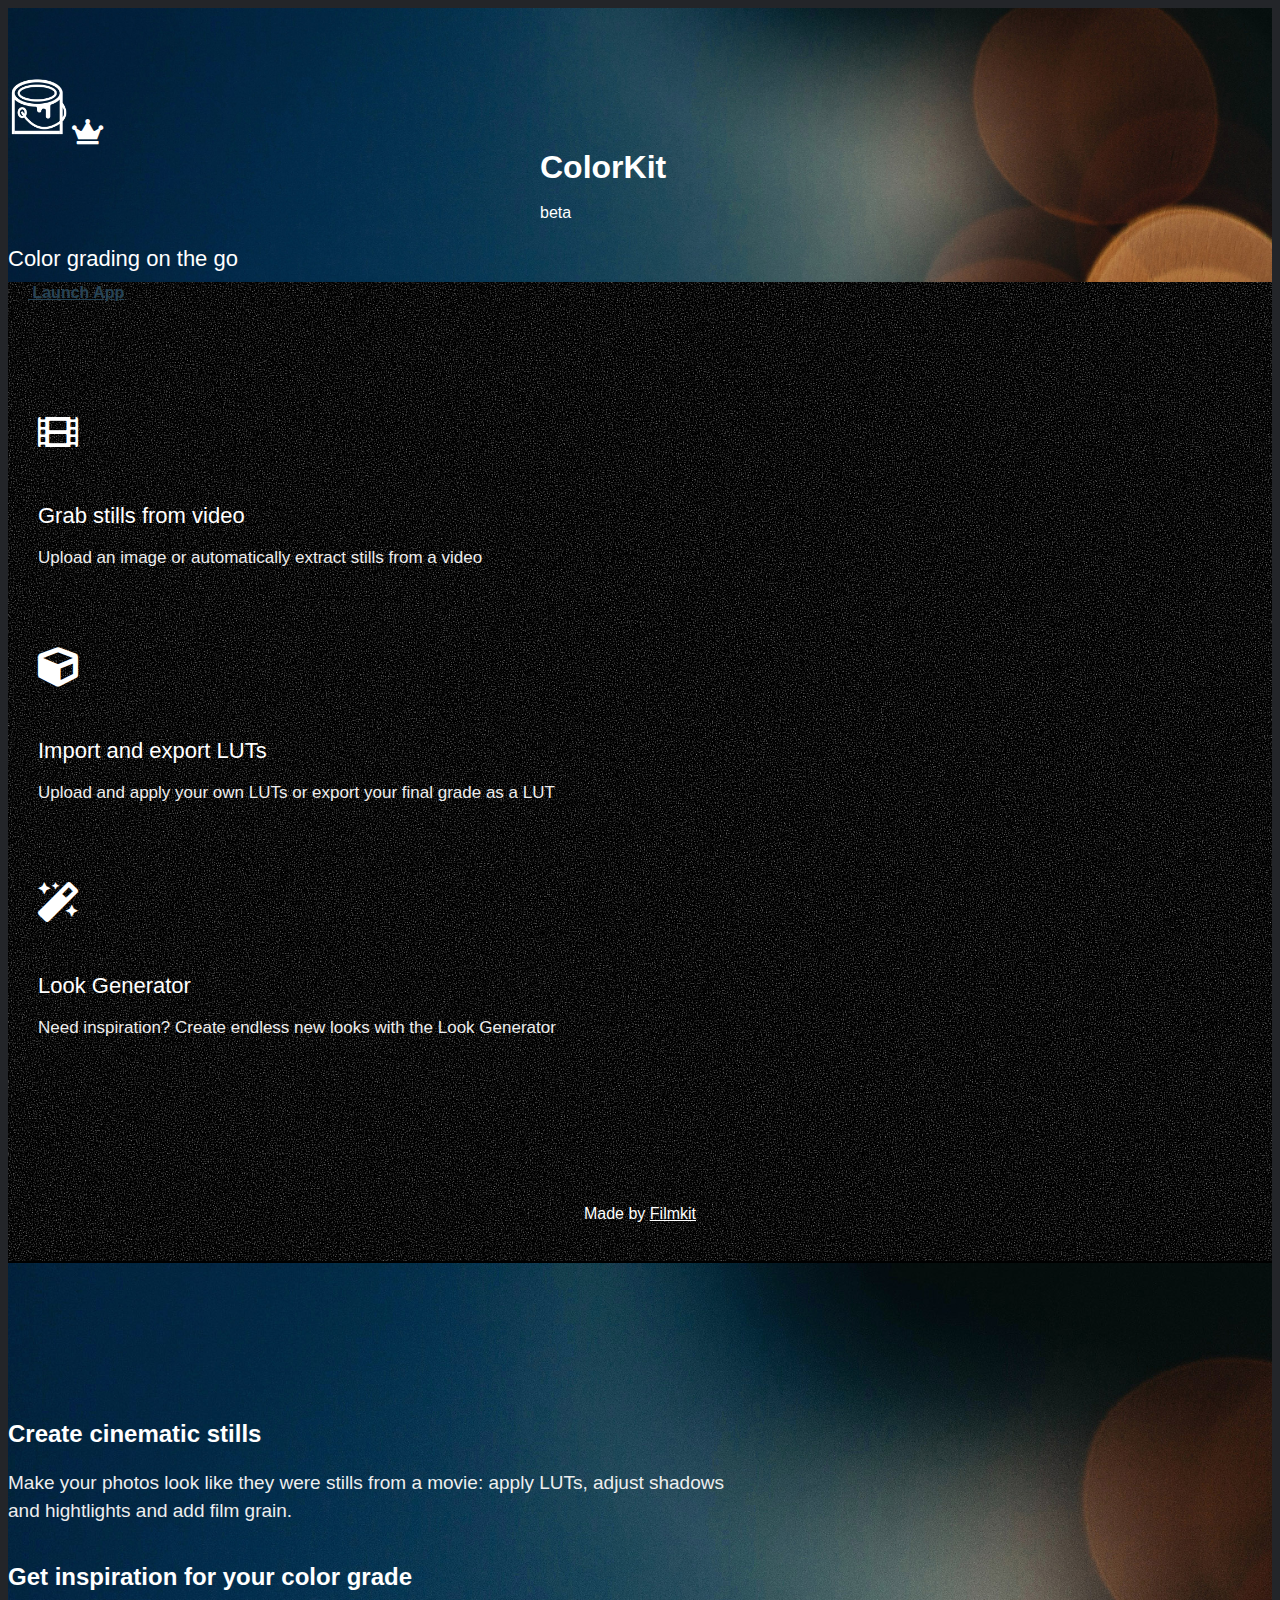
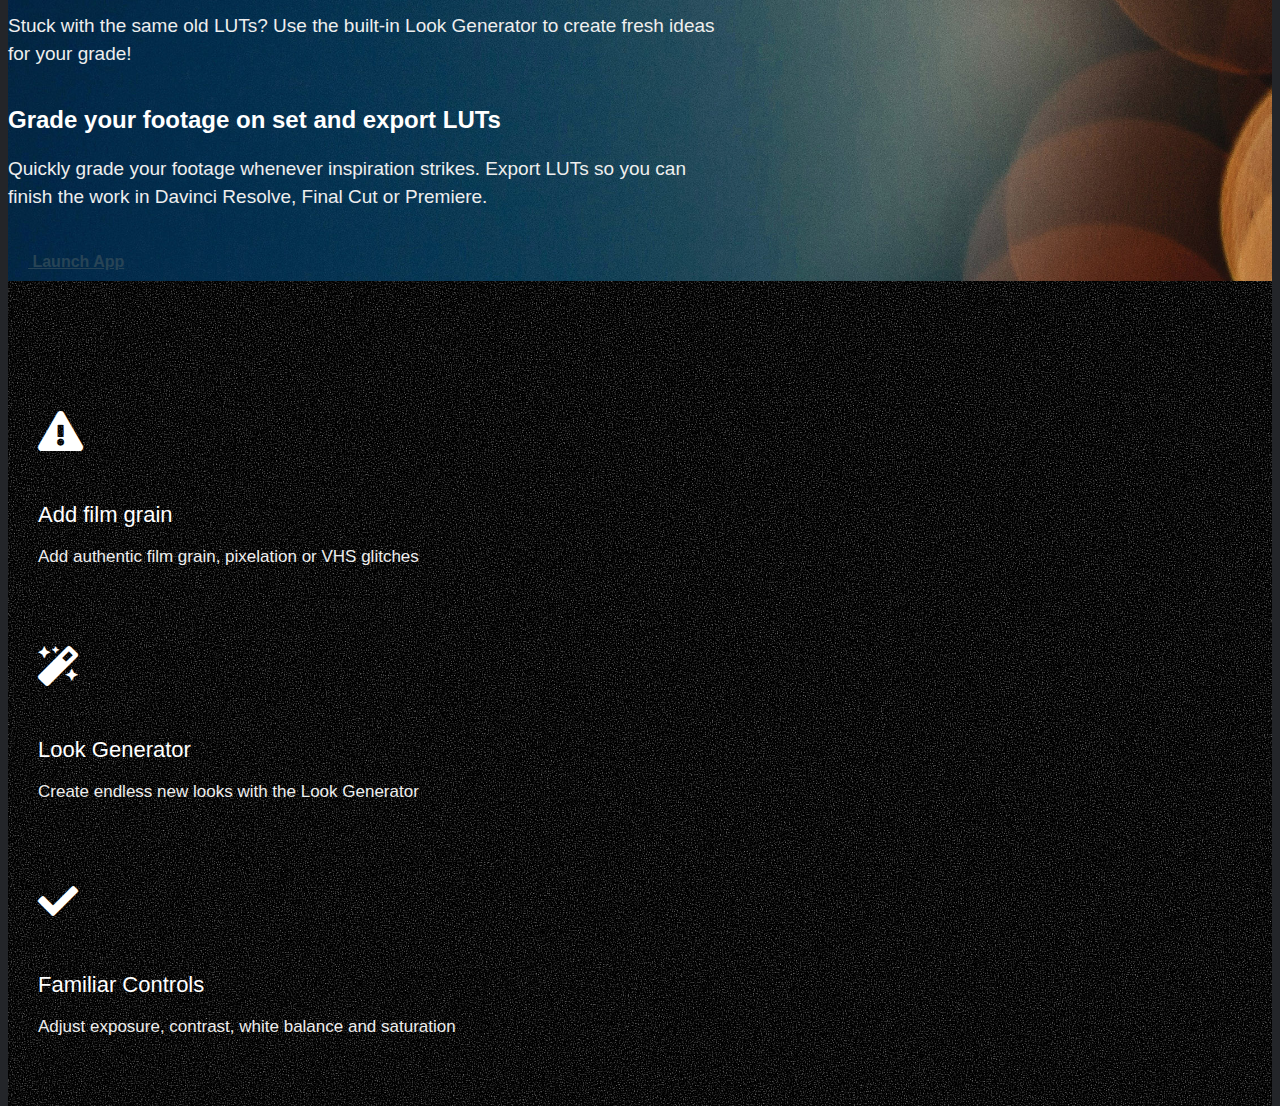
<file: index.html>
<!DOCTYPE html>
<html>
  <head>
    <meta charset="UTF-8" />
    <title>ColorKit</title>
    <meta name="viewport" content="width=device-width, initial-scale=1.0" />
    <link
      href="https://cdn.jsdelivr.net/npm/bootstrap@5.0.2/dist/css/bootstrap.min.css"
      rel="stylesheet"
      integrity="sha384-EVSTQN3/azprG1Anm3QDgpJLIm9Nao0Yz1ztcQTwFspd3yD65VohhpuuCOmLASjC"
      crossorigin="anonymous"
    />

    <link rel="stylesheet" href="style.css" />
    <link
      href="https://cdnjs.cloudflare.com/ajax/libs/font-awesome/5.15.4/css/all.min.css"
      rel="stylesheet"
    />

    <script
      defer
      data-domain="colorlab.co"
      src="https://plausible.io/js/script.js"
    ></script>
  </head>

  <body>
    <div class="tagline text-center">
      <img src="img/bucket.png" class="logo-white" />

      <i class="fas fa-crown fa-med mb-0 d-none"></i>

      <div class="title position-relative">
        <h1><b>Color</b>Kit</h1>
        <span
          class="
            position-absolute
            top-0
            start-100
            translate-middle
            badge
            rounded-pill
            bg-danger
          "
        >
          beta
        </span>
      </div>

      <h3>Color grading on the go</h3>

      <div class="text-center mt-5">
        <a class="btn btn-light" href="https://app.colorlab.co">
          &nbsp;Launch App</a
        >
      </div>
    </div>
    <main>
      <div class="container">
        <div class="row">
          <div class="col-md-4 text-center">
            <i class="fas fa-film fa-large"></i>
            <br />

            <h3>Grab stills from video</h3>

            <p>Upload an image or automatically extract stills from a video</p>
          </div>
          <div class="col-md-4 text-center">
            <i class="fas fa-cube fa-large"></i>
            <br />

            <h3>Import and export LUTs</h3>

            <p>
              Upload and apply your own LUTs or export your final grade as a LUT
            </p>
          </div>

          <div class="col-md-4 text-center">
            <i class="fas fa-magic fa-large"></i>
            <br />

            <h3>Look Generator</h3>

            <p>
              Need inspiration? Create endless new looks with the Look Generator
            </p>
          </div>
        </div>
      </div>

      <footer>
        Made by <a href="https://www.filmkit.net" target="_blank">Filmkit</a>
      </footer>
    </main>
    <div class="quote d-none">
      <div class="container">
        <h2>Create cinematic stills</h2>

        <p>
          Make your photos look like they were stills from a movie: apply LUTs,
          adjust shadows and hightlights and add film grain.
        </p>

        <h2>Get inspiration for your color grade</h2>
        <p>
          Stuck with the same old LUTs? Use the built-in Look Generator to
          create fresh ideas for your grade!
        </p>

        <h2>Grade your footage on set and export LUTs</h2>

        <p>
          Quickly grade your footage whenever inspiration strikes. Export LUTs
          so you can finish the work in Davinci Resolve, Final Cut or Premiere.
        </p>

        <div class="text-center">
          <a class="btn btn-light" href="https://www.cinetools.net/colorkit/">
            &nbsp;Launch App</a
          >
        </div>
      </div>
    </div>
    <main class="d-none">
      <div class="container">
        <div class="row">
          <div class="col-md-4 text-center">
            <i class="fas fa-exclamation-triangle fa-large"></i>
            <br />

            <h3>Add film grain</h3>

            <p>Add authentic film grain, pixelation or VHS glitches</p>
          </div>
          <div class="col-md-4 text-center">
            <i class="fas fa-magic fa-large"></i>
            <br />

            <h3>Look Generator</h3>

            <p>Create endless new looks with the Look Generator</p>
          </div>

          <div class="col-md-4 text-center">
            <i class="fas fa-check fa-large"></i>
            <br />

            <h3>Familiar Controls</h3>

            <p>Adjust exposure, contrast, white balance and saturation</p>
          </div>
        </div>
      </div>
    </main>
  </body>
</html>
</file>
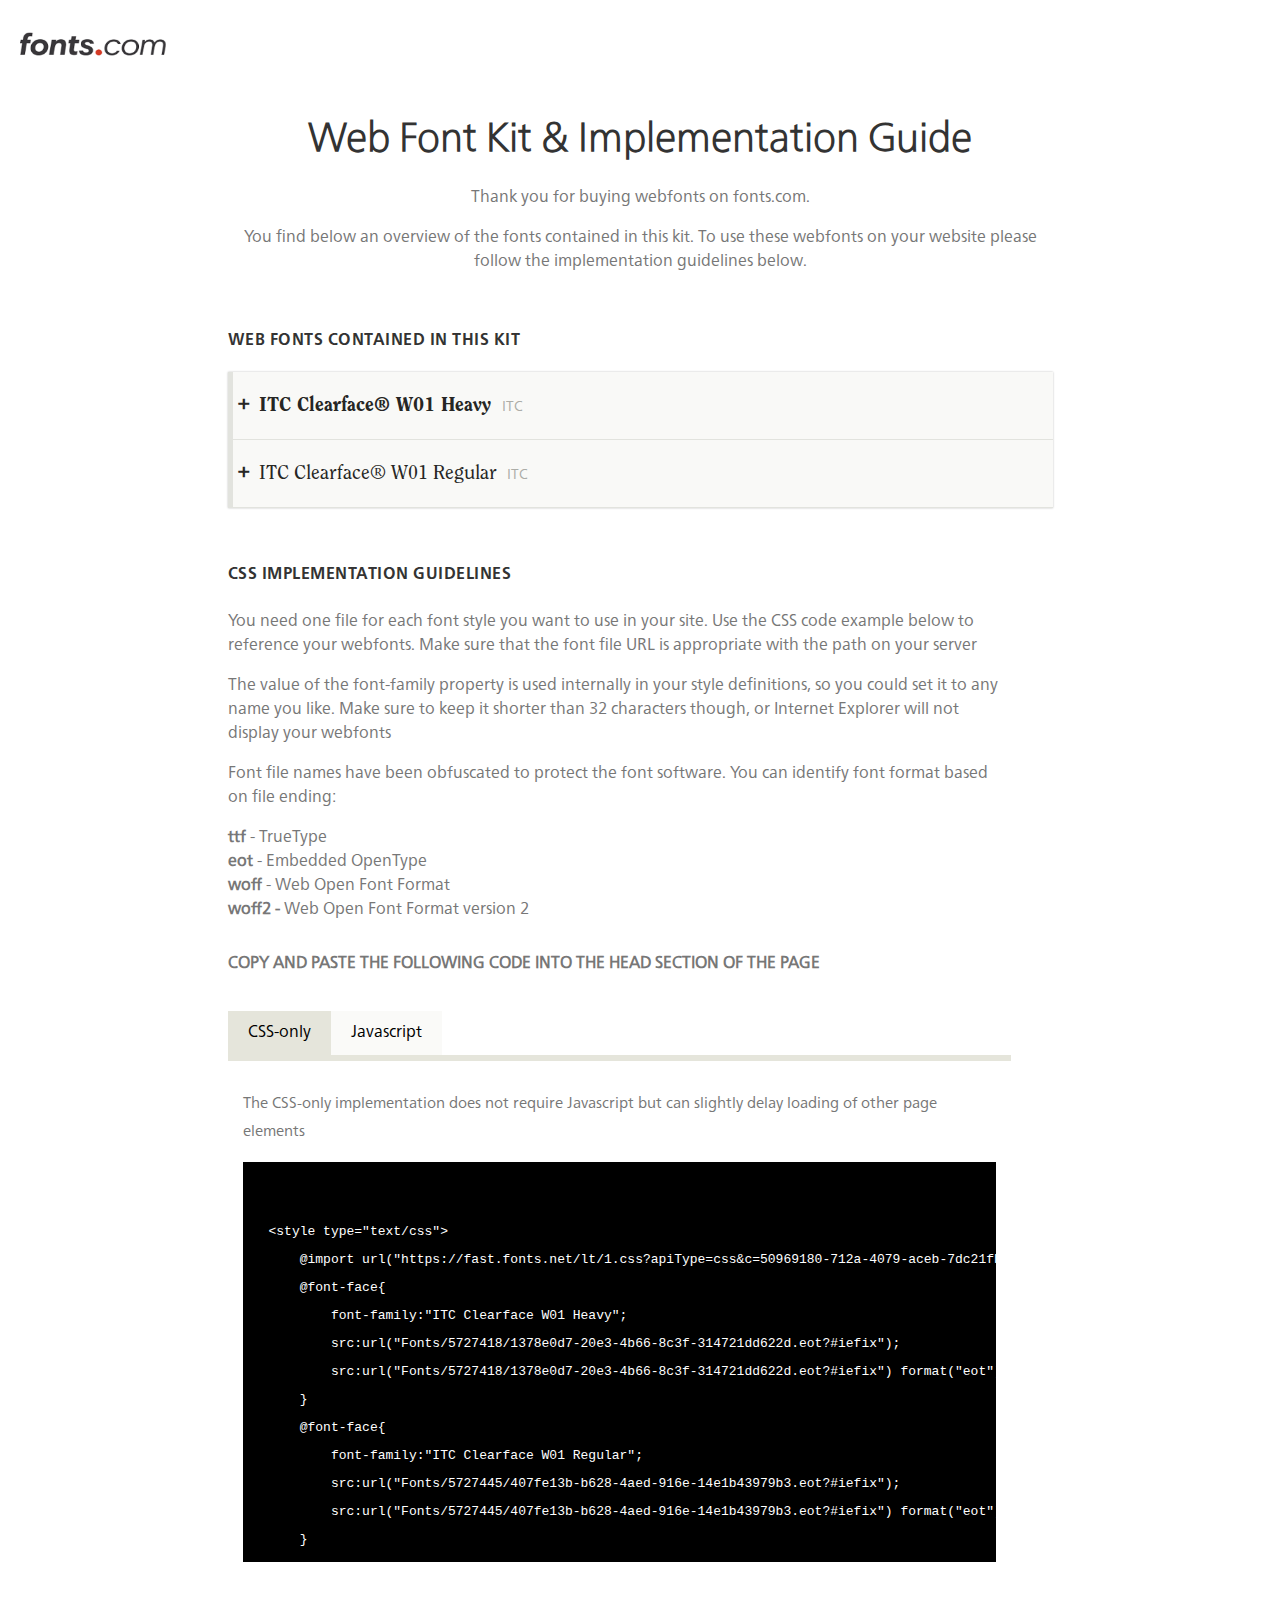
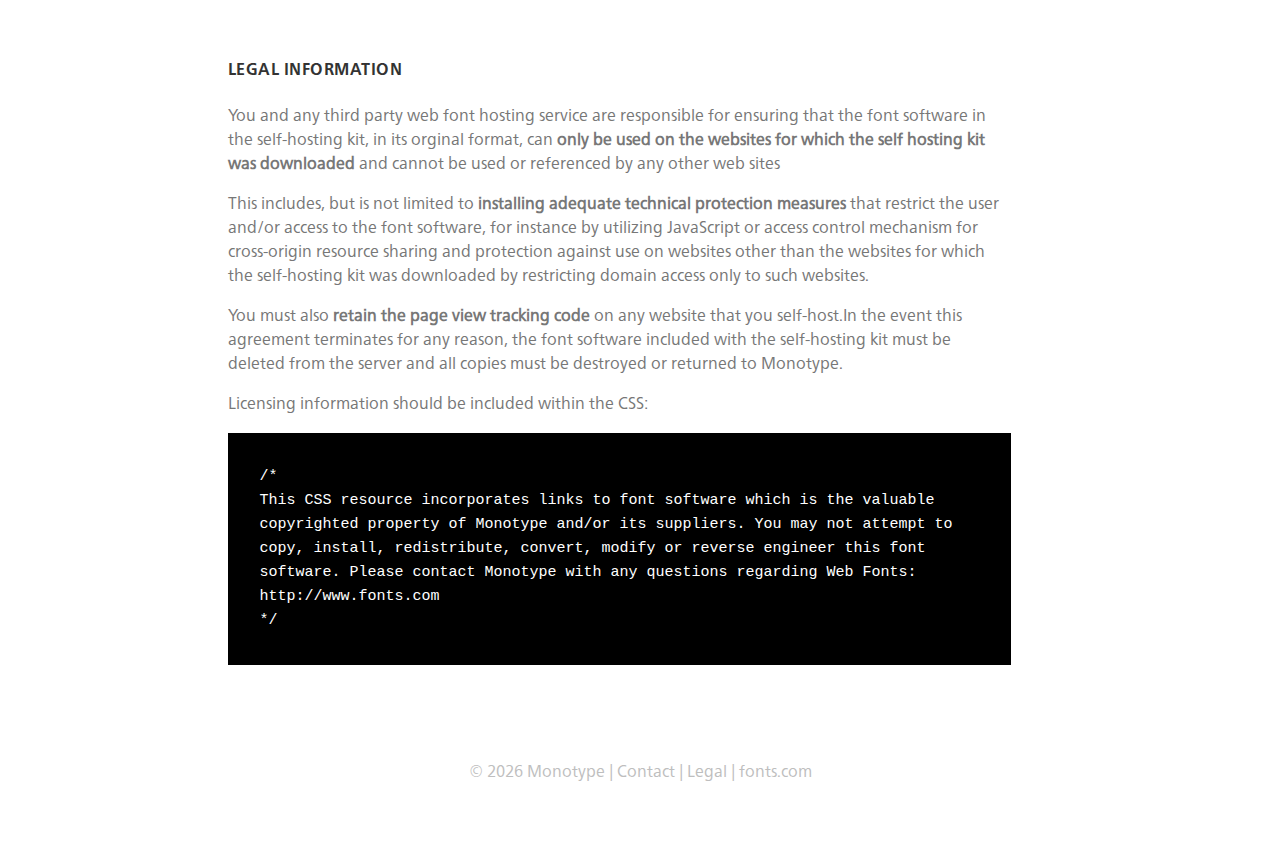
<file: fonts/demo.htm>
<!DOCTYPE html>
<html>

<head>
    <title>fonts.com Web Fonts Demo</title>
    <meta http-equiv="Content-Type" content="text/html; charset=UTF-8" />
    <meta name="viewport" content="width=device-width, initial-scale=1.0, maximum-scale=1.0, user-scalable=0" />
    <style>

        @font-face {
          	font-family: 'frutiger-bold';
            src: url("data:;base64,T1RUTwALAIAAAwAwQ0ZGIA+nsWEAABqcAABrpUdQT1OYSe19AACGRAAAHgBHU1VCOYXoggAApEQAAA3yT1MvMolMb+YAAAEgAAAAYGNtYXACgeCdAAAUeAAABgJoZWFk/2fNQAAAALwAAAA2aGhlYQgOBXkAAAD0AAAAJGhtdHg+DVxHAACyOAAAB5ptYXhwAedQAAAAARgAAAAGbmFtZfBlvMsAAAGAAAAS93Bvc3T/uAAyAAAafAAAACAAAQAAAAIAAA6XPlxfDzz1AAMD6AAAAADOAcTOAAAAAM4BxM7/Uf8XBPoDrQABAAMAAgAAAAAAAAABAAAC+P8QAMgFOv9R/[base64]/wIbAjcCxwLJAt0DlAOpA7wDwB6FHp4e8yAUIBogHiAiICYgMCA6IEQgcCB5IIkgrCC6IRMhIiEmIS4hVCFbIV4hmSICIgYiDyISIhUiGiIeIisiSCJgImUlyvj/+wT//wAAAA0AIACgAMAAxQDSANcA4ADlAPIA9wGSAfoCGAI3AsYCyQLYA5QDqQO8A8AegB6eHvIgEyAYIBwgICAmIDAgOSBEIHAgdCCAIKwguSETISIhJiEuIVMhWyFcIZAiAiIGIg8iESIVIhkiHiIrIkgiYCJkJcr4//sA////9f/jAAD/owAA/8gAAP/nAAAADwAA/94AAAAA/rwAAP57AAD9+f3m/dX90gAA40QAAOFMAAAAAAAA4SvhUuEi4TPhPuE74TXgwQAA4IHgSeBo4GcAAOAh4CPgRd+X34bfjgAA32MAAN9632/[base64]/AJcA/QEAAZcBlgCfAQYAoAEHAKEBCACkAQsApQEMAKcBDgCmAQ0AqAEPAKkBEACrARIAqgERAK4BFgCtARUAsAEYALUBHQC3AR8AuAEgALkBIQC6ASIAuwEjAL0BJQDBASkAwgDEASwAxgEuAMUBLQBrAM8AbgDSAKMBCgCsARMArwEXATkBOwFFAUsBRwFOAT4BSQC/AScAvAEkAL4BJgDDASsBVQFWAVkBVwFYAVoBZAFlAWEB4QHgAXoBfQGcAYMBYwGbATMBMQEyATQBNQAAAAMAAAAAAAD/tQAyAAAAAAAAAAAAAAAAAAAAAAAAAAABAAQCAAEBARdGcnV0aWdlck5ldWVMVFByby1Cb2xkAAEBASf4EAD5FwH5GAL5GQP4FAT7Q/t9HAT6+kEFHBqQDxwc0RGzHFyZEgD/[base64]/ED9wQCBAsEEQQcBCIEKAQyBDQENgQ5BD4EQwRMBFUEYwRsBHUEfgSKBJQEmwSkBKwEvATJBNQE4wTqBPEE9QT8BQQFDwUYBSQFKQUwBTUFPAVDBUUFTgVXBVoFXQVlBXAFeAV/BYgFjwWWBZ8FqAW1Bb0FyAXRBdkF4QXrBfQF/QYFBg8GGQYiBi8GPAZJBlUGYwZxBn4GiwaXBqMGsQa+BssG1wblBvMHAAcOBxsHKAc3B0UHUwdgB28HfgeMB5wHqwe6B8sH2wfrB/[base64]/AK0BCQEzAWMBfAG0AfgCCwI+AmMCoALDAv0DGANgA6UDwwPdA/[base64]/YL+gwADA0MEQwWDCkMNQw5DEIMSAxNDF4MaQxuDHUMegyCDIoMkAyUDJ0MpwysDLAMwAzIDM0M3AzrDPQM/Q0BDQgNDQ0RDR8NLQ07DUcNSw1YDWUNbg1zDXsNgA2MDZINnQ2oDbP4IvlaFftv+xT7F/t7+3H3Gfsf92L3ZPcb9yH3c/dx+xb3HfthH4P7ARX3Cdcr+zD7Kj0l+wP7CD/u9yz3Ldfv9wQfC/hL+U4V+zMG+6b9TgX3JQbI9zUF97cGyPs1BfctBvuQ958V+20Gxfc3mrWl25WvGY0GlGejO5phCAvp+BMVprjFnsEb37BoPB+Nc2+Mdhv7PixP+wAn00/v4cOxxa4fjQaKe4p6fxoL+SIW90UG90/5TgX7IAYn/DaFcXcohF0ZiQaEuXjwhaMr+DYY+08GMPw2hnR3JoRcGYkGhbp18IaiJvg2GPsrBvdV/U4F90YG8/hnkqyWx5CxGY0GkGWZTpJrCAva+U4V/DkH+1PdKfdc91Dt7fdTHvg5+xv8Lwf7Fl1TIytew/cWHvgvBwvGlLCqxBrPULQqZF6GfmcekUEFmKWwk64buqh3aWVnfEmDg4uMhB9FB4yTlYyQGws7ChPkLR0T6K+jemlwenZnfB9/ThUT5DoKFZ+tq5OqG7Kre2BQVlT7GCMfQfe71E0HZVyLiWUfjQeemKOcr6sI1s+husAa4kSvPlxagntpHguX+JcV91z8rQVEdmtyXxt0do6SdR+BJwWDpLGFrBv3B8Pb9bMf91/4uwX7GwY7+418X3lOfVYZiQZ8wHnJfbY7940YCxX7B/sJ9wcG+9YW9wf3CfsHBg4Vaod9enMbfHuQmGofnGF2knIbT2RcQIKqHa6TmJelG5mbhnq3H32xooadG8avt9uSHw4VzbR8YWFleldqapOYZx+GPAWAsbCIrxv02bjZw2SxTJMfjQcL+Nz3HRV2VFuFWBv7FyXj9y/3LueWHcG3gnS9H5X3DQWfUViQTxv7Z/sz+x/7bft09y77GPd1x8aTmrcfC05zbmhaGkLNXuvo0bjZwXOpSqMeR6QVYZpynKwaqqWdrR4LFfuVBoj7dwWTpqaQphvLrnRbXmd1UWtvkZdtHzsHgq2siKwb9wLRw+bcUb0yeX+KiXwfjdwF90IGC/hC4BVpjW2Ndh73EQaGtovDwRr3/vsZ+5UHCxWUdGWRZxv7DkI5+yr7FcFC9fDIyODeWL48aGF7cHYfigbcjbG4zxuoqISAox/7CvsYFbiebWBkdWhgHxPsZm+ttbKqq64fDqQd97awBuGYeEKoH9n7WgX3Lwb7APeTdb95p1qYGY0H5p3Cwuca9yb7BrD7QB77Xgb3IfsCFbQG8Md7P0VZb/sDH2IGCxUzBvsWL7hKoJuhnKKelZUZjQaJdYpRZxr7ZO0HC98W+DT3Cfup90z3kPcF+5D3PPem9wj8MQYL+BP5ghWRdm6PcBv7F1RI+yIfZyYo8GMdC5F2bo9wG/sXVEj7Ih9n+2JDHZbzBZF2bo9wG/sXVEj7Ih9nJijw/DT3Gvg092JgChVlbavW06insrKob0NAbWtlHzsE9dHV9wX3DETJIiJETfsM+wXRQfUfC/cB+DQV+3gH+xy9UfcKrayPlKQeiPIFhnx5iHsbSnyu2R/3XfcP7vsP9ysH+xJgBfsAJigHCxX3BfcrBTIGRTVE4QUvBvX7KwUOs6Czprcb45BCKB/7jPcY98AH9x5b5PsdQVBnTWUeC6hDduD3BPjrd/Z3AcT3G9bH2fcbA/ek+VIV+xx8PEMhGii1WPcdWh6qgAX7VwdPPJ+kXR99+xIFdM7Og8wbNsTiB/clmtLX9wga9wVPwvstvR73RAe7zn92sh+X9woFnWBLkFAb4lQH+/kEUZx1orYauaulu5Iev/vMFcl2nnBiGltxa1SDHg4V+wVZR/sw+x29QfcC9wK71/[base64]/xi+TAV/WL4lPliBw58jHmMgx73CQaIrYfQyBoLFfwz/ZClCvgz+ZAFC+X7UXb3WvcCOHb4nXcS1PcY92z3GRMAE7z4QuwVQZWybtwbmaKNjpcfhvcKBYqHgYqJG2+Fm7Qf9+v7GftcBxPc+wxiKjJCfsflHvef+xj9afcZyAe/iM6Jph6OjQWEl6KHnxvXxrbNrR8O+AgV5rWzvdYa9wAnyvsf+ycnRfsCQK1Z8WMeE+QjYlpRNxr7DvVD9y73K/cG1fcU5F/A+wGzHiixFRPYQKVbqscawr2rx8m3bU5abWZMcB50LhUT5Odut2dMGkxUZEZEWbLMx7Cz06UeDrEH15ynvZ6bh4SbHgvyoHb4NO6Ld/cK9xQ38hL3DPca92FeChPMNB0TsvdxalAKDgH4f/cUIvcYA/oG+U4V/IUG/BP9TgX3Kgbg9zQF96MGmPs0BfgF9wn7gAZ790wF93T3Bft/Bnz3PAX3ogb8E/vKFfteBub3QKO4s9ucsxmNBoxnkjSPYQgLUgoSC5gVe7XEgsYb92D3CPce94z3bjX3Cvs/+zQtIvsf+xngOPcTysqlv68fjQb7JohNMvsUG1tdlp9gH/di93cVQmO91tOxy9cfE/jNuU4+RFxXSR8OgYHsSXb3g9r3A+0L9xj3fQb3B7XT3uOTQSke+4z3GPe/B/cfWOT7HUFUY1BmHokGjKqNvLgaC4WL9wn3TPcF9zz3CAsVNo7RTOYb6snC6JcfSgYL9xq30OWcmYmGmh6O9wcFkH19jHsbQlthR3AfC/lOFfstBvdB+9wFJ0H3HwaWeAVh+ypB9yr7Nfcj9zX3KdX7KbkHkpoF9yLVJQb3QffcBfsiBkj7IXVdYzV8ZxmJBnuvZeF1uQgO+Lf5ThX8pfsKBvdTjgX82/cj+NsH91eIBQuoi/X3dNf3T/cEAfc09yED0xb4WvX7dfd09ynX+ympBu68xd6nsISAqB6T9wUFlmdjkWMb+z8zMPtDH2pAP9b7dDMHDvlOFfwyBob8CgWaubmTuBv1yGI2OUpgK1hblaBaH4n7CgV8wsGFvxv3RfcF6Pcp9xoo3vslbniKhW4fj/ctBfe4Bg4V3wY39ysF+yMGDvc0oHb3NfX4Q3cLpB2CHQYL/GgHOXFpTnhxjpJ1Hof7DgWBqa6HqRv3KcPi9yEf+HYHC0sdExBUfGpwVBsTCFZirbuFHw77q4od2F4KE8iCChMwC/laFftHOPsK+437cNj7G/dI90jV9x33dveDN/cM+zkfhSQV1bQ1+0H7PWIzQkBi4/dE9zu04NUfDvcN+w33D38dC/dtf/cB+Iz3AQvN9yfO3tISqugu7vcWnAr31wv5ThX7Pgb7svxPBfsE99f7I/[base64]/Ax5fcM5jrpC/cc5hVxi3ONax6JBgsS1PcY93CZHQv3GviX+xoGC18dAQsrW937AxtYVnRnbh/7EQeworevwhsL9wfn9wcL9wI+agoLEwATwAv3RXcLz/e/zwGq6/cS6wP3Vgv3MYT3CPdM9wT3T/cFCxKy9xv3dvcPEwALjQr3AwsuSb/aiR+J5xXbksGzxhvNtGc3H/vuQBUhUV1FWG6muB4L9/X4YUAdC/ca+Yj7GgYL+333Pwt3XQoLd2YdC2fBz3fZG/dk9xv3Ifdz9wVo507KH8TUXLBTQwUL+CL5XBX7b/sU+xn7e/sErTDHTR9QPrlmxdYFC6B2+Dj2f3cLd/RGHQvV9x7N2dEBx9/q6wP30wsWdB0LUX5rYlQbCxMAAAv5ThX8dvsD9+cG+5/83wX3Lwb3k/jbBQ73HPeajQaiaLFUpmYIC/lO+yEL2H0dC/cF+Ol3C+u7OfcDG77Aoq+oHwtGHa0L+PlQCgsV0sRQLCpTUEJCUcXr5b7N3B8Odvg3dwH3Pe0D958LoI8KCxKz9x73i/cYCwHY9xoDCxKt9xgL9yH7EPcZ92z3HfsJ9x+YCgvU96rWAfdz8APCC6QKEwAL9wD3HPcAC/chEwAL+Jd294R3AQvf9yH30PcmC9JE9z4SC9/3Hwv3GPsO9w5/HQt297b3APdS9wIL9xgTAAv3CRIL5PcgFUr7kAX3BAbm95AFC/cj9yT7IwYOrR0TAAv7s/tVdvp8dwHf9wQD3wv7AHb3DvcB98319w93AQvMf/JFdvg88gv7q/ty8vkOdwvIgwoL1Hb4J3cBC98W9yEL93AVC4T3DPcf1MjU9xf3CQEL9zXm+zX3P/sG+z/7NQsF90kH+373fvt/+34FCzL7hAX3GwbJ94QFDh+/Bgv7fvt/9377fgX3SQYLKl5GPj5Z0erqvtLYC34K9w37DfcPC82DCroLdvgx9wZ/dwv3FPsaC6B29yzV0dX33HcBC81J9ygSC/cZ+xL3EhMAE/[base64]/[base64]/[base64]/[base64]/9IBAgKSCvILcgviDaIPQhDiEoIZghtCIlIkQiXiJ4IsYjCCMnI0UjZCN8I5wjsyPbJAAkFyRZJGkkeSSRJKEktSTIJOMk9iUGJRclLSVLJXYleCWTJaglzyXqJfIl/iYGJhImGiYmJi4mOyZJJlcmZyZ3JoEmiyaVJq0mzCbWJuAm7Cb4JwEnCicsJ0wnVSdhJ4cniSeyKAcoEignKD8oYShxKI0oqijIKPspLik8KU0pbCluKXAphimtKlEqhSqcKy8rqCv2LG4sdSyALIIs5SzwLW4tsS25LcItzy3eLe0uFi5KLnguuS70Ly4vfC/IMA8wQjBPMIAwsDDeMSkxYDGcMdox9jH4Mfox/DH+MgAyAjJYMpIzEDN7M800OTSrNPg1RDV9Ncs18TY6NkE2TDZONlk2WzZuNno2izajNrU2xDbfNus2+TcTNxs3IzcsNzQ3PTdFN003VTddN2Y3cjd6N4M3izeUN5s3ozerN7M3vDfVN9035jfuN/c3/zgHOA44FTgdOCk4MDg4OD84RzhOOFQ42DlQOW05lDm7Oe06SzqqOtc7BTszO2E7YztnO2k70zvVO9k72zv2Ph1IDvzLDvvRDvt1i/ca+Mh3AfP3GwP3B/deFfcEBqP4hAX7MgaT/U4V9x/3GvsfBg77Avg5dve+dwHq4+XjA/dD+CQVnPe+BSEGnvu+BfeLFp73vgUgBp77vgUOqKB291ff9yLf91V3AfdOFrD3VwX1Bmf7VwXuBrD3VwXx3zQGpfciBfHfNgav91UFJwZm+1UFIgau91UFJwZo+1UFJjfgBnH7IgUlN+IGZ/tXBfeV96sVIQal9yIF9gYOOh34C4QK9wKRHX8dE1/[base64]/[base64]/4pxX3H6ls9fsaUpr3JgX7AgaZ+yf7Gshp+wD3Hmwo+wDnSdf3ENT7EObNBQ6ooHb3Y/cA92R3AfeF9wgD94UW9wj3Y/df9wD7X/dk+wj7ZPth+wD3YQYO+8cwdveQdwGbHQ6HCvvHi/ckAcapCsYWnB1NaB3RFvcNBveI+U4F+wwGDqh/8viY8gG19yH3evcgA/fEVx2oaB33o/ciA/gxawqoi/cB+H/3AgH4BPcnA91PCqh/9vdp8PdY9BL4E/cZ+xn3IosK91ZDCqigdvcj9fhVdxL37LMd+HFbHaizCub3D/dH9yAD+JBQHah/7fed7/cu9BK39xv7G/cm9333HHgK+JRGCqigdvjf9wMB+KaAHah/7vij6xKvjh34LEIdqH/09zHw95ntErT3H/d29yb7G/cbeArVRx37s4v3JPd39yQB0KkK0Bb3I/ck+yMG93cEnB37szB2+Hf3JAHQqQqbHfsy93sVnB2om3b4qXcB+MCGFfcXB/uT4WOYM6dnlBmNB6+T46SzmfeT4hj3Fgf8mPtUBfsqBw6o7PcA9wX3AAGv99IVhQr73QSFCg6om3b4qXcB+MD3ThX3Kgf8mPdUBfsWB/[base64]/I93UF+wAGflQFiQa6emSmUhv7DCj7GvslI71C6cnCrsuqH40GioKLhYcaV7pvwvcl4fci9zD3bvsv9xD7dvuJ+1f7S/uS+5L3Ovsy96Dw55+u1B77m/ihFbCdamxlczV1ZB9peHB3cRtkeq676sfyxh8OUh0BIR0Oxov0913t91LzEt/3HPdb9x77D/cheArfFvdtBvce9xy59yXnTsglmB+NBxP47J+7x9sa9xUkvfswHvtqBvccIxW+BtzOej47SXsrH2YGKQSyBhP09wvDb0RCVW77Bh9dBg59CgG69yoDLB0O9zyL9vh1mgr9Tj8KBg5KHQGWHQMzHQ5UoHb3t/cG90T3CQHf9yEDpB33t/eA9wb7gPdE9433CfwaBg5vHQG69yv31/caAycKDvc4oHb3wvcK96p3Ad/3Ives9yEDfwoOegoB3/chA1MdDvtDf/cS+Nx3Afc/9yID9z/5ThVUHQ71aB3f9yEDWwoOrApiCg74Gmgd3/cV+KH3GwP3yvlOFft2/U73FffpBs+K9wCJ2x6NBppUtfsclmz3FvwLGPcSBvcb+A+bvqvvn84ZjQaJO4r7AEca++n3G/lO+28H+wT74XhRczd4ShmJBnvMc994xQgO90toHd/3E/fc9xMDKwoOWR0BXR0DIB0OkqB2957292/1pgr3npIK+0QG9yEhlgr3bfsFdvcO9viO9wEBXR0D+CL5WhX7b/sU+xf7e/tx9xn7H/dimJmMjZkf9wb7EQX3Pwb7MPczBfcBxMv3CPcuGvdx+xb3HfthHoP7ARX3Cdcr+zD7Kj0j+wP7CD/w9yz3Ldfv9wQfDokKAd/3Ifde9yUDMR0OeH/3BfiI9wEBkwoDJQoOiaB2+Nn3CQH3ZakKTh0OaQoB2vci97f3GwMkHQ73Amgd9zD5ThX7Kwb3i/1OBfc/BveN+U4F+yIG+yr8W4Fse1WBZxmJBoGvecCBqwgO+GloHSMdDvcAaB2m+U4V93T75/uC+/sF9zQG1PcMpre62ZupGZlttjylYNL7DBj3Owb7fPf792v35wX7KgZB+xV1ZW5Td2QZdrJwu3C6QPcUGA7taB33nPchAzMKDoSL9wn4ZfcIATwKDvtj+yDp+V3oAd/3DwPf+YwV/hj3c+kn+V3v6AcOTWgd91L5ThX7DAb3iP1OBfcNBg77Y/sg6fld6AH3LPcQA/eo+YwV+3Mu7v1dKC33cwYOqPeydvhFdwHH950V9w4G0/dhlquk1JOrGY0Gk2uiQpZr1PthGPcNBvs5+EUF+yYGDkj7FL0BPQRZ+Ii9Bw5I+OxSCgH3kPjXUQpIHZ0dE7wiHRN8Px0TuiQKDs1/80R2+Dvz93l3Etb3GPeO9xwTABO891zeFVCtxHsKsozBvRr3RvsY/O4HE3xVilKHYB73EAaNn42tqBr3HvfoFdq1SCkfE7ysHR4OkAoBrfcgAy8KDqAd93mIChO8+MGVCvtGBlmMVVcKE3xzCvuW96IV2b1EKh8TvIEKDlgKAbL3G/d29w8DIAoO+0N8CgH3DPcaAzQdDmUKnQoT7EkKE9plHRPsKgoT3PhvBw7KoHb4OPb3eXcB1vcY93H3GAP3Y5UK/YhJHQ55CvcK9xSMHfdnhx0OoR33CvcUjB3Y+PkV9xqwHQYy/lJECg6Mi6D4cp+MHVwd+F/7HP2IgR0O+6ugdvmId4wdgx0O+AR6HRLU9xr3Vvcb91b3GxMAE7z3WPg/FaWKs4mhHvsRBo9UjFNaGvv39xr3mAcT3Oq7zMnCqF5LHvvL9xv3kwfzt8jLxKheMh77svcb98AH9xNi7/sUQEdoSGYezHlRsEUbRUZmTGofDsegdvg49n93HRO4MgoT2DkdDnEKAbL3I/eW9yEDIQoOy/tRdvda8vff9H93EtL3GveM9x4TABPs0vtmFfca9zoGqYrWiZ8ejQZRr79o2Bv3G+L3BPc39zM49PsaPVdsS18fiQYT3KWJr4mgHvsUBo9gjFBVGhPs95rKFde3SygpYEU9PlnS6uq+0dgfDsv7UXb3W/T33vJ/dxKz9x73jV4KE9z4P/tmFfca+RoGpoypjaEe+xEGiHGIaXQaiQYT7MlmWKw7G/seNiP7M/s64fsB9x7WvazHsh+OBol0iUJtGvsY+GgV279FKC1ZSD4/Xc/v6bfP1B8O+0Ggrx0S0vccEwATsEwKE9BMHQ77DH/t9+7qAbL3GPX3GgMmCg77R4WgCgH3AfcUAzcdDsd/9wI+dviXdh0TeC8dE7goCg6DdwoB9zP4lxX7JQb3UfyXBfcyBvdP+JcF+xsGMPuygW16T4JoGYkGg656xYGrCA733ncKASMKDoN3CgH3sffhFX6kc7h/n1XnGPsxBvc8+437SvueBfcrBsbvpLacqZejGY0GmHKiYJtxyCQY9zAG+0j3nvc7940F+yYGVy9/dnNgf3EZDoT7cvP5DXcBKB0OogoBQAoO+2P7INj5ftgB8/cNA4/3pBXefpxmNRpTB/svu1X3PoAe2AdEknGy6Bq1B/cMc8QomR6NB+6Vo8T3EBq0B+eltNKSHtgH+z6AW1P7LhpUBzV6Zzh9Hg6eHftqFfcE+nz7BAYO+2P7INj5ftgB9xv3DQP3+PfwFTiYerDhGsMH9y9bwfs+lh4+B9KEpWQuGmEH+wyjUu59HokHKIFzUvsQGmIHL3FiRIQePgf3Ppa7w/cuGsIH4Zyv3pkeDqj3MPcDbvcDEhMAE4D4u/foFWZ0X2dUGxNAaR0TgIUdDvvRDlId6IMKEwAT4CEdExhC99RRHVId6IMKEwAT4CEdExj3C/hrNgpSHeiDChMAE+AhHRMYLvhrLApSHe+yChMAE+AhHRMY1/hdKh1SHeqaHfdcah0TABPgIR0THPcH+GApHVId9wrOEhMAE+AhHRMQ+1X4Ak0KUh3Qsh0TABPgIR0TCPtp+GVVHVIdwaMKEveVmQoTABPgIR0THl74ki4KDvc0oHb3M/cC+JO6XPc0EveXmQoTABPs+AD5zxVRXFxSeY96k3wf+5n9NQX3JQbG9zMF97YGx/szBfctBvue+TAFlZuRnaAaw1y7Ux7s/MKGChPc9zr4bhX7PQb7GjAF9wIGikYVq6Vxa21xcGttcqarqaSlqR8O9zT7V3b3gXb3M/cC+EF3Afh53gP5YRb7qvlOBfsyBvuj/U4F9yUGxvczBfe2Bsn7MwVNVnhoYDQKlaenmKXFyR/7RvehhgoOmwpFHQ6bCtR29yt3RR33mvhdNgp9Cq4d9yoTABPILB0TMHL6CTYKfQquHfcqEwATyCwdEzD7hvoJLAp9Cq4d9yoTABPILB0TMPsc+XI4HX0KzPcUErr3Kvcl9x0TABPQLB0TKPsC+gZFCr/7evc9wfcJ+HX3BgG69yr3GvdEOtwD+Nz3HRV2VFuFWBv7FyXj9y/3LueWHcG4gXW8H5X3DQWdUlmSVRv7cPsy+x/7bftX9wP7EfdHbh+A+wcFj5+bjJkbOAqUwwWKk5eLkxvHxpOatx8O9zyL9vh19wKRCpQdEwATzN/5ThX9Tj8KBhMw9wf5Fzgd9zyL9vdvyvdbmgr7yVZMwPvaPwr3b/cUyvsUBg73PIv292/K91uaCvvJVkzA+9o/Cvdv9xTK+xQGDjcK90y/UR03CvgM9182CjcK9zP3XywKNwr3m784HUod1vcJpAo1ah2LCjMdExb4C/dUKR1KHe3OkB0T6DMdExDH7U0KSh28zUn3KD0dEwi091lVHUod0/cUpAqV9x2LCjMdExT3svdcRQqF+1d292z3CfdM9wX3PPcIAZYd5N4D3xb3yQZNVnhoYDQKlaenmKXFyR+t9wn7qfdM95D3BfuQ9zz3pvcI/DEGDm8drh33K/fXXgoT5icKExj7l/fwLApvHbWyHbr3K/fXXgoT5icKEwj8DPfqVR1vHcz3FBK69yv3Lvcdq14KE+onChMU+x737UUK9zF1HcL3CPdM9wT3T/cFErr3K/fXXgoTfCcKE4D7Dfz7OQr3OKB298L3Cveqd+iDCt/3Iveskh0T5n8KExj3gPdfLAr3OKB297j3APcMzPcFdwHf9yL3rPchA98W9yL3uPes+7j3IfictMxi9wX7IfsF+6z3Bfsi+wVhSrUG9yL7DBX3DPes+wwHDvuWYh3fkh0TyFMdEzC4v1Ed+5ZiHd+SHRPIUx0TMPd/9182CnoK0LId35IdE8hTHRMQLPdZVQr7lmId35IdE8hTHRMwofdfLAp6Cu+yCt+SHRPIUx0TMPdU91EqHXoK6podhvcHcfchdPcHEwATyFMdEzT3ffdUKR16CvcKzhLfkh0T0FMdEyBA7U0Kegrn9xQS3/ch+x73HRMAE9BTHRMo9yD3XEUK+5b7V3b3gWwKErveXPchiwrfFrgGE/BNVnhoYDQKlaenmKXFyR8T6KKCHQYO+0N/9xL43Hfogwr3P/ciEwATyPc/+U4VVB0TMPsM918sCvV1Hd5sChLfkh0TcFsKE4D3V005ClaL9wz41nfogwrfkh0TyGIKEzD3jvdfNgpWi/cM+F/3RVF3Et+SHROwYgoTQPfoxRVkClZ1Hcn3DPjWdxLfkh0TcGIKE4D3t/2MOQqsCvfe+LwVIkoF92f7Ifu2B09mBTwHx7AF+934MPcM+6P3tAf0zAUOVov3DPd99xT3bXcS3/ch9w73HRMAE7BiChNI+CT7bUUK90ugdvlOd+h29yt2ChPMKwoTMJ33XzYK90ugdvlOd+h29yt2ChPMKwoTMPsJvzgd90tfHe929xZ2ChPMKwoTMGv3USod90t1Hd52+U52ChN4KwoTgD39jDkKWR3Idvcrd3AKE8wgHRMwd/cpUR1ZHch29yt3cAoTzCAdEzD3NffANgpZHch29yt3cAoTzCAdEzBa98AsClkdz3b3FndwChPMIB0TMPcM97IqHVkdypodvvcrpmodq/cqEwAT0iAdEyz3Nfe1KR1ZHeHOcAoT2CAdEyD7KvdXTQpZHbDNSfcocAoTzCAdExD7Pve6VQpZHbP3KXAKE9ggHRMg95z3vmEdpwpwChNseR0TnHgdE6xUCg6nCsh29yt3cAoTY3kdE5N4HROjVAoTDPc09742Cvgch/cD+wP3DSt298H3Bfc89wj7AfcBkHcSufcs97b3In8dE5mA+hH5ThX7xwYTU4BIZZBPG/tt+zL7EPt7+3b3KfsS938fEzmA1cOPxBv3rQYTWYD3Cfug90z3hPcF+4T3PPebB/wp/GwVE5WAiX53incb+ycx6vcm9yjf6PckoaCJiJ4fDokK1Hb3K3eOChPmMR0TGPdx+Is2CokK1Hb3K3eOChPmMR0TGPcG9/Q4HcJ1Hd6YHY4KE3wxHROA90P8YDkKeH/3BfiInwqTChMAE8wlChMwkPfeNgp4f/cF+IifCpMKEwATzCUKEzD7ZvfeLAp4f/cF+IifCpMKEwATzCUKEzD7DfdHOB14+3r3Pb33BPiI9wESvfcl7dx/9yR4Cvhp+UEVnVRXkk0b+ykmPfsQKMBT9xBeH/VkqG9WGlNWbEFaVJaoTx5++w+5e7qCvocZgiMFj5+bjJkbE/g4CpO+BRP09yiS6d33FBryVMf7FrkeJLB0prYau7qq1ba3g3XCHg54dR299wX4iPcBEpMKEwATeCUKE4Ak/Q05ComgdvjZ9wmRCvdl9yMTABPITh0TMPtw9z44HYl1Hd52+NmaHfdl9yMTABNwTh0TgPtP/RY5Col1Hd52+NmaHfdl9yMTABNwTh0TgPtP/RY5ComgdvgjyvcL9wkB92WpCvcF+CMV6/wj9yP4I+7KKPcNBvdXiAX3Cvyl+woH91OOBfsNKwcOkqB29z7292/163emCvc+kgpo6/shBvch+16WCmkK6Hb3K3deHRPMJB0TMPcPv1EdaQrodvcrd14dE8wkHRMw97v3XzYKaQrodvcrd14dE8wkHRMw6vdfLAppCu929xZ3Xh0TzCQdEzD3o/dRKh1pCuqaHdr3InVqHYL3GxMAE9IkHRMs98D3VCkdaQr3Cs5eHRPYJB0TIIztTQppCtDNSfcoXh0TzCQdExB091lVCmkKwaMKEtr3IreZCrL3GxMAE8kkHRM29yn3hi4KDmkK0/cpXh0T2CQdEyD4HPddYR33M/tXdvdghB0B2vciy973JPcbA9r5ThX8OQf7Udoq91aIHlhde2pjNAqVp6aXpcDEH/chodTr9zka+Dn7G/wvB/sWXVMjK17D9xYe+C8HDvhpYh1sHSMdEzD3EfhGNgr4aWIdbB0jHRMwP/hGLAr4aV8d6pod9/[base64]/cUEvdq9x1sHTwKEzD7PffRRQpIHdR290UiCi/[base64]/HROyICQKEw2AMPimLgoOSB2nowq6gwqt9xiTmQqDWB0TsJAiHRNwkD8dE7CIJAoTDGAs+KIuChMDAPc093Q2CoH7V3b3YuxJdveD2vcD7Y0d9x/efVgdE94A6fgTFaa4xZ7BG9+waDwfjXNvjHYb+z4sT/sAJ9NP7+DEscWuH40GinuKen8aE74AfIx5joMeTlZ2aGA0CpWnp5ilxckftgYT3QCIrYfBwhqzBxPcgLKNw7Ia9xRM3fs0TkN+cFce97H7jhUhUV9FWG6kuLQKDqsKfgr3C/d39w0TABPeXwoTvmAdE95yHRO+tAoOqwrUdvdFd34K9wv3d/cNfx0T04BfChOzgGAdE9OAch0Ts4C0ChMMAPeC+Js8HZAK2oYd9yATABPILwoTMLf38zwdkArahh33IBMAE8gvChMw+0X38y0KkArahh33IBMAE8gvChMwP/dCPQqQCuf3FBKt9yDA9x0TABPQLwoTKF735EUKIPt69z3B8vfZ7wGt9yD3LtwD+Df4jxWVa2qPYRv7K/sTJ/s6+xvaLfcTcR9/+wcFj5+bjJkbOAqUwgWbBreqkJatH4T0BX5ucIZsG/sBW9Do5cDU8KyjhYGjHw6gHb/3RYuIChOu+MGVCvtGBlmMVVcKE25zCvuW96IV2b1EKh8TroEKExD4RPfgFWQKoB3sytCIChO++MGVCkYhTPVcBlmMVlcKE35zCvhqwcpVB/uW+5sV2b1EKh8TvoEKDsN/9PfK6/eqdwGy9yL3mKkK9wP5UBW4eJ6EsHQuVhi3XfcAyslhvlipRxmJBqpoVZlaG/saJiL7Kvsv9wMm9zH3O/[base64]/cPEwAT6iAKExRn+EFFCob7V3b3YPH3Fuf3DOoBsvcb9wPeq/cPA/[base64]/3RZ0KE+ZJChPVZR0T5ioKE9b4bwcTCPvky60KyqB2+Dj293l31oMK1vcY93GZHRPm92OVCv2ISR0TGMj4GCwKyqB2+Dj27MrQdwHW9xj3cfcYA/djlQpGW0y7/[base64]/+21ECg6hHfRSChLYXgoTyH/7bUQKEzD2+f0tCox1Hcmg+HKfEtheChNwXB34X/sc/YiBHROAy/tZOQqMi6D4cp+MHVwd9277HPyXgR0O+6ugdvmId9aDCtheChPIgx0TMPeE9002CvuroHb41/dFi3cS2F4KE7CDHRNA99AWZAr7q3Ud3nb5iHcS2F4KE3CDHROA9yL9xjkK+5egdvmIdwHi9xoD97j46hVEUwX3avsa+88HPk8FPAfYxwX7/vca+GIH0sMFDvstoHb39fcU96d3Etj3GtD3HRMAE7CDHRNI9+j7p0UKx6B2+Dj2f3f0dvdFNQr3rPfbPB3HoHb4OPZ/d/R290U1Cvcz9yo9Csd6HfcHdvcXNQr3jve3KQrHdR3edvg49n93HRNcMgoTbDkdE4D3Ufx/OQrHeh3f90VmHROsMgoTzDkdExBg99sVZApxCtR290V3ZgoTzCEKEzCE9ytRCnEK1Hb3RXdmChPMIQoTMPcu99w8HXEK1Hb3RXdmChPMIQoTMF/33C0KcQredvcXd2YKE8whChMw9xL3uCkKcQrmmh2y9yNtah1pkh0T0iEKEyz3OPfHKR1xCu3OZgoT2CEKEyD7J/dZTQpxCsaVHbL3I2HQ93uSHRPKIQoTFPs+99xLChMkfh0TFHIKcQq/90VmChPYIQoTIPej99xhCrUdErT3HPei9xkTvFMKE3x1Cg61Hc9GHbT3HPei9xkTv1MKE391CsL39Dwd+Ah/8PcX5/cH7wGy9yP3jfcN93f3DQP6FqUdjJKMnJMa905B5PspO05sV2Mev2JNqjgb+zkhIo0K9vsA9zThy6q/tB9Vts5u5xvMxZegtx+J9wIFcGBajApJv9qJH/uM92MV3LdOISFdSzs+Xcvw9wK3ydsf94r7BxXbksGzxhvNtGc3Hw5KCvc19+c8HUoKvvc2PQr7QXUd3q8dEtL3HBMAE1hMChNoTB0TgKT8czkK+wx/7ffu6nQK9xj1XgoTzCYKEzD35fkPPB37DH/t9+7qdAr3GPVeChPMJgoTMPcZ+Q8tCvsMf+337up0CvcY9V4KE8wmChMw9334Xj0K+wz7evc9vuv37uoSsvcY5txJXgoT+LSaFbV8toK4iYIjGI+fm4yZGzgKk78FE/T2lNLD7BrjVLAwqR5Co3aXrhqurJ64tLGCd7celu8Fm2Rck1Ub+w86Tyk/smTtaR/dbp59ZxpmZHleXlmWo1keDvsMdR297ffu6hKy9xj1XgoTeCYKE4D3mPtLOQq+hPcAO3b36O/3ce4S0/ca92b3GiT3GxMAE3zTFvca+G8G9aTb58GyX0xCX2JHHnsnnQYTuuHCZT5AYVo4enGPkH0fiCAFhZ+oh6kb9yPt4/cZHxN8707KIp4ejQfgn7zJ3xr3BjHd+xj7MSgy+0UeDvtHhfcA987uy/dFMXcS9wH3FJgKNx0TIPg69+gVZAr7R3Udw6AKEvcB9xQTABN4Nx0TgPev/HI5CvtHdR3DoAoS9wH3FBMAE3g3HROA96/8cjkK+0eF9wD3Nsrk7vcrdwH3AfcUA6r3nBXZPwb7HL1R9wqtrI+UpB6I8gWGfHmIextKfK7ZH7zhyjXk9w/u+w/3Kwf7EmAF+wAmKO4yPQcOz/tTdvdc8/ff8/d5dwHY9xj3jvccA/dk3hVQrb57CqGM9J0a90T7GP5c9xj3QAegitqJoh73GPfoFdq1SCmsHR8Ox3/3Aj52+Jd39Hb3RXYdE2YvHROmKAoTGPsa+IJRCsd/9wI+dviXd/R290V2HRNmLx0TpigKExiw+TM8Hcd/9wI+dviXd/R290V2HRNmLx0TpigKExj7N/[base64]/3RV0KE2wvHROsKAoTEPci+TNhCsf7V3b3YGsdEtH3GPcr3nz3GRMAE7z4QuAVaY1tjXYeTVZ4aGA0CpWnp5ilxcmqHRPahraLw8Ea9/77GfuVBygKDvfeih1sHSMKEzD4QfmIPB333oodbB0jChMw94P5iC0K9953CvcPmh33vmodbB0jChM4+FL5cykd996KHWwdIwoTMPeZ+NdRCoT7cvP5DXsdbB0oHRMw9633hTwdhPty8/kNex1sHSgdEzDc94UtCoT7cvP5DXf3D5od9w9qHWwdKB0TOPez93ApHYT7cvP5DXsdbB0oHRMw9wXLUQqiCuBGHWwdQAoTMFj38DwdogrgRh1sHUAKEzD7Kvc/PQqiCu33FBL3VfcdbB1AChMw+xf34UUK9xB/9xIubAoS3/ch94n3IhMAE3BTHROo+BYWVB0Oivty8vcgagr3CvcUEtj3GvckXgoTePdnhx0TtPeq7RX3GrAdBjL+UkQKDkQd8nwKh3cS9wz3Gvdh9xqLCjQdE5Ti/RoVdB0O9zl8CgH3DPca92L3GgP5Z/mCFTUd+E+gdvg07u33FDfyEvcM9xr3Yvca92FeChPu+jmHHT/3fxUT3jUd+E98CgH3DPca92L3Gvdh9xoD+bN9HT+FFTUdigr3j/mCUR1I+OxSCgH4G/mIPB2KCvge+hk2Ckj47FIKAfde+YgtCooK91z6GSwKSPjsUgoB97741z0Kigr3vPmCOB1I+Nf3RQH32fmIFWQKSPj2dvcXdwH4C/lkKQpI+Z529xZ3AfgI+gsqHUj4/vcJAeRqHQP4L/lzKR1I+Zn3CQHkah0D+C/6DikdSPkFzgHz+QVNCkj5sM4B8/mwTQpI+QXOAfP5BU0KSPjelR3g0BMAE2Dg+YhLChOgfh0TYHIKSPl/sh0TABNA4PoTSx0TgFR8anBUGxNAVmKtu4UfDkj4w54K+ZMuCg5I+XCeCvpALgoOSPjX90UB+IL5iGEKSPmC9ykB+Hz6F2EdSPj5tB35eUUKSPmWtB36FkUKSPt69z3RdwH3QPdDOtwD94WUFUwGf/sQBY+fm4yZGzgKDkj7V3b3e3cB9zDeA/eTmhU/TXRmXDQKlaepmqfS1B8OSHUdAfftTTkKSPjX90UB9yn4160K+EWL9yAB6/ch91T3IfdU9yEUcOsWrwr34fsgFa8K9+H7IBWvCg6HCvt1+zZ2+Mj3GgHy9xsD93f3zRX7BAZz/IQF9zIGg/lOFfsf+xr3HwYOTPtZ9wL4aPcaAaT3KJr3IAP4TFsVc15QfFkbS1qkyLOjrbi9H8vTl6zVGpj7Dn4Ha4lqQz8eQz9yXlAa+wflTPclysuWos4e+xL5OhX7IPsa9yAGDvuzkx33FvlyFakd+7OTHfcr+IIV4/[base64]/[base64]/7NQYOqPsh9fkb8RLt6S33Dvc09xEs84sK7/sDFXfKzYHCG/cV59b2u3W0YKcfE9S4o6i8wBrXYroqrR5KogVPoGyoqxqzsqXFvMWAebMelfcCBZhTTZNeG/sRM0MjW6Jjtm0fXGxzYFcaQ7Je6WQe7mIFE+izepp7bRpeZXNHWUWcoV0e9zv3ehVQonOlrRqjmqignB7dagUT5NxqnntgGnF/dHN5Hg7F+0d2+cTdAfd17/cA7wP44Pj8Fd37wQf7NSYu+yn7FtY39xGAH/xD7/nE9wD9xO/5xAcOnh34IhX3BPgY+wQG/nwE9wT4GPsEBg734Yiz8tL3tNHnswHttfcH3Pg8tQP41vi6FZlqaZBqG/sTKzT7Efsh6j/3GKqxkJipH4bXBXhjb4dxGzdNxePexsbeqqyDeakf+w73UBX3Q/cb+yH7PPtC+xv7IftD+0P7G/ch90D3Pvcb9yH3Qx+zBPtX+zH7LvtX+1r3Mfsx91f3V/[base64]/dY9+AV1Pe59wPE+7tS9wMG94T7uRXM97GOBuz7sQXCBuv3sQWO+7HN9/[base64]/[base64]/cQNdv7Eh+IOBXEr11BQmZcU1Vmu9PUsLrBHw74VYkd+eNWCvhAjx35gycdDvg5bwr49SsdE/AlHQ78P4p2+ZB3AfeE+XpAHQ78P4p2+ZB3AfeE+XpAHQ734Yp2odT3eXbR1vemlAr4cPATABMq95/5UDIdE4RzHRNR+xX8NycdDvfhhNNJdvdfzsF21dL3ppQK+HzmMOx/HRMVAPef+VAyHRNCAHMdE6hAU/zFKx0TqIAlHQ734Yp2tnbe0vcodvced/fBlAr4Y+Z/HRMVAPef+VAyHROCAHMdE2iA9wn71zEKoQr32HbczPellAr3q2Qdfx0TKgD3n/lQMh0TRABzHROQwNn8mzsKE5EgLR0TkUCvo3ppcHp2Z3wff04VE5EgOgr34YTTSXb3X86s1IzS92LWrncS93Pw+EPmMOx/HRMVAML48CcdE0IA+NLHQB0TqEBT/MUrHROogCUdDvfhina2dt7S9wzT1HfKzvbSrncS93/mMOz4IuZ/HRMWQGgKExaAJR0TgQD4gPesQB0TaCD3CfvXMQqhCve805vMrs720q53Evd/5jDs92pkHX8dEyyAaAoTLQAlHRNCAPiA96xAHROQMNn8mzsKE5BILR0TkFCvo3ppcHp2Z3wff04VE5BIOgqhCve81ZnMxs3Z0bV3Esff6uv3Z2Qdfx0TLYD30/lQLh0TQgD3wfcEQB0TkDDZ/Js7ChOQSC0dE5BQr6N6aXB6dmd8H39OFROQSDoKoQr32HbczPda1rV3Evi2ZB1/HRMoAPfi+VBOChNEAPey9wxAHRORgNn8mzsKE5JALR0TkoCvo3ppcHp2Z3wff04VE5JAOgr5l4QK75EdwZEdfx0TX/D3hPg5Nh34MvgfFfxR/YmlCvhR+YkFE6/wXf0wNh34Kts2HQ6o92P3AAGv92MVhQoOqIv3APdD9wD3GHcB94X3CAOvFoUK92G3FfcI9xf3X/cA+1/3GPsI+xj7YfsA92EGDqigdviadwGx3BXcOvdG90b3RvtG3dz7R/dG90f3Rjnc+0b7RvtG90Y6OvdG+0YFDqiT9xnN9wDN9xkB9373GRTg936TFfcZ9xn7GQb7Ws0VhQr3Ws0V9xn3GfsZBg6odHb3IfcA9wX3APchdwH4ofjLFfsTBj/[base64]/Jj7FwX7LAcOqIv3APhNdwH4wPcAFfyY+wD4mAb3ngT3LAf8mPcXBfsEB/drWb5/9xRzsYUZiQdlhPsUcVh/+2taGPsFBw6o9wt293DxAfhI9wID+EjtFfcC99b8mCX4KgYOWQpZCkEKQQpBHUEd6IX3DS12+BP3GBL4GvcMEwATcPiS+BMV9xb3GPz++xj3AwZU/BMF9yAGpfgTBfcm+28GE7D7DcFa9wAeE3Ccpo2Pmh+E9woFE7CJhHyKhxtVfabQHw77O/gU4Pcw4AGw4/cp4wP3XvlaFTBBQzEw00Ll5dTU5eRC1TQfhzYVt6trXl1sal9gbKy4uKqstR8OLIX3B/iG8hKn90r7FfcV3fcUmArc+AAVWoxgjmQeE+h5hXiGd4cIIQekj6ORopMILaS/YfUbrK6PlK8fhvcEBYZ3c4ZvG11xoMR9H/cO2dX3E/ctGu5azSQeE9j7SYX7V/srH/cVlxX3MZXVsaOVb2Uicj5TVR6KoIujpRoO97J/r/fWr/e4rwGx9zL4ZPcxA/k39xwVS1I4W/sIGzk+o8VLH/d6B5OVBfj5jwb3QvsR9077k/tp+077LPtq+3T3RvsY91n3POjR2dAeMPeKFfxUBoOUBfdYB9HV55zWG9bZfkrRH/thBw7B+3Ly9yB2+Dj2f3cS1PcY922ZHRPcMgoT7LOgsaa3G+OPQigf+54HQnxvWIaCjIyFHoYnBYecnoqeG/cDxMr3Dx/35Af3Hlzk+x1BUmdNZR4O90v7cvcM9w9sCgHf9xP33PcTA/gr+2wVhp+hiqEb9xTO1PcjH/lU+xP7uQdFjvsbjlgeiQZ2vFv0cb37RPftGPtQ/U73E/faBseJ9xSIth6NBp5duSevRvdH++oYwAZBh21vUxt7foyNgh8O91Ge9xH3bfcVAbHw+HLwA/fe95UVQnJsY1YbVm6/xcikuca6rWZIpR+mIRUytMBg4Rv3Bc/s9xv3Ik7sJEVdYy9kH+RiVrY1G/sFRyr7G/siyCry0Lqz57If0PAV1KSqs8AbwKhXUU5yXVBcabDOcR8Oun/098rr96p3Aan3IveYqQr4KfhaFYkGqmhVmVob+xomIvsq+y/3Ayb3Mfc79wL3C/dI95H7PPch+2/rHzU+9wZb9xw7wPsKGSZYiB37Tftx9wH5j/cBAe73IgPufRU/enVfeH2PknsegPsCBYWgqIemG/cVxMT3Ih/40wfXnKG5npuHhJselvcCBZF2bI9wG/sXUlL7Ih8O4vtRdvpkdwH3ifecFft3+wH3FQb3FvwBBfcwBvd1+mQF+xYG+yf9XINlf0OFYRmJBoSvddqBqwgO9xz7ZvcS+XL3CAH4f/e/Ffso915mvlvLbq8ZjIwFirPcic0b94T3CPz0IAb3rfwI+7r8EAX7CfkP9xL7pQdFMImKYx+KjKqvu8izwRkO9237UXb57vcKAd/3I/feqQr5UPmSFfz8/mT3I/nu99797vcjBg54aB33XRb3Jgb3Offx+zn38QX7Jgb7OfvxBfdH9w0Vmqqs1ZapCI0Gk22qQJptx/sPGFL7C3xta0CBbRmJBoCpatV8qlH3DRgOr6Yd+Lk+CmGfHcz3IAP4W0IKTx26sR33gakK9ztNHTodu3/y+JjyAb/3Ifd69yAD985XHS5oHfdo9yID9/ZrCoiL9wH4f/cCAff49ycD0U8KgH/292nw91j0EvgF9xn7Gfciiwr3SEMKsaB29yP1+FV3Evfwsx34dVsderMKyvcP90f3IAP4dFAdrn/t953v9y70Err3G/sb9yb3ffcceAr4l0YKfqB2+N/3AwH4mIAdrn/u+KPrErKOHfgvQh2uf/T3MfD3me0St/[base64]/uLGGtBv3D9zK9t1erz+wH1CofpalGrK1oOgeE3yVrZG7rRr3CUTg+yn7OS4j+0Ee/Hf3GPhbB/Wc7/DPqltSeIl7hnseDvcqf/P3c/L3SvcCEsD3IPsK9x/3ifcVEwAT7PgR+DYVMzyX3MnGpsixtIR7tB+Y9wgFmFpej10b+xn7C0T7EDTIV+V7H4kHE/QsdT1c+wYa+xb3DlL3GPcn9xrH904e3OTyB/tuJBU/ByhYWzZCUqvU09K59xEeDqoK95X4qxWrHfte90r4VH4F9xYH/FR+9173SwUO90uUdvkpdwH30PcJA/cg934V90v3Xn78VAX3FgZ++FT3SvteqB0Oqgr3zPirFfde+0v8VJgF+xYH+FSY+177SgX3SQb3fvd++373fwUO90uIdvkpdwH3z/cJA/j1+BsV+0v7Xpj4VAX7FgaY/FT7SvdeBftJB/d++373f/d+BQ74a+J290L3DPdDdwH4m/eEFfcK646Nyh+JB/tY+0UF90kG9373fvt+938F+0kG91j7RgWJB41MK477Chv7CiyIiUwfjQf3V/dGBftJBqsd+1f3RQWNB4nK6oj3ChsO90v7I3b6dHcB98/3DAP4R/fgFfcKiOuJyh6NBvdF+1ioHftJB/dG91gFjQaJTIgr+woa+wqOLI1MHokG+0b3VwX7SQf3f/t+9373fgX3SQf7RftXBYkGjcqO6vcKGg73S8d2+B33DQH3GvcNA/ea6BV+96T3yPva5+f72vfI96N9+xT3FAX74PvgBg73S8d2+B33DQH4gvcOA/j893EV9+D74Af7FPsU96OZ+9r7yOcv98j32n77pAUO90rT9w34HXcB+IL3DQP4fPioFZj7pPvI99ovL/fa+8j7o5n3FPsUBfff9+AGDvdK0/cN+B13Afca9wwD9xr4KBX74PffB/cU9xT7o3332vfIL+f7yPvamPekBQ4+Hai6SApHCvei2xb3IfgxBvcK2cv3CpcehwdsdG9iTRpOrEj2ZR73GFuhblkaXmJlNWBQlqZRHn/7DgV3xcqDxhv3NPHc9xjeYdb7HbsfK6x5prYaubGy4LnCf3m0Hpb3CAWcTDaWLxv8AC37JfsjHw5HCsDESApEHfJ8Cod3EvcM9xr3Yfcaiwo0HROU4v0aFXQdDn+X+JeX9z+XBvtylwceoDlj/wwJ8gr3IQvymQwMjAwO+BAU+MsVsxMAlQIAAQBCAHcAkADsARUBZQGuAfMCEAJDAoICwALUAuoDEQNFA40DtwPZBAgEHwQsBDYEQgRoBHMEiASeBMsE4QVXBYAFpwYSBnsG3Ab8BwUHWQerB/[base64]/tB9wMo9z3Mxpigtx6J9wIFcGBZjApLvtqJH4nnFduSv7PGG821ZzcfC/fO+KMV+zn7AiNxHfsB9zT3NfcC9vc19zj7Avb7MR+HKBXcvE4hIVhKOz5ZzPD3ArvJ2x8Ld60dEwAAE7MAIh0TcwA/HROygCQKEwwAC/foFtz3u5SsmMOSrRmNBpFpllOUatz7uxj3OQb3M/iXBfsZBkD7rINtfEiFaRmJBoWtfM2Cqzv3qxj7OQZB+6yDb3pGhWkZiQaFrXzNg6s/96sY+yMG9zT8lwULso3Wshr3FEzd+zROQ35wVx73sfuOFSFRX0VYbqS4x8Wh9ZqVi4meHgv4aflBFZ1UV5JNG/spJj37ECjAU/cQXh/1ZKhvVhpTVmxBWlSWqE8efvsPBXfFx4HOG/c18d/3GvJUx/sWuR8ksHSmthq7uqrVtreDdcIeC7SaFXi+v4PDG/cR4cX141SwMKkfQqN2l64arqyeuLSxgne3HpbvBZtkXJNVG/sPOk8pP7Jk7Wkf3W6efWcaZmR5Xl5ZlqNZHgv5Efk6FZ9SR5JGG/uG+y77HPtt+3P3M/sc92rb25al1h/4C/uv+wT3KftCB4R1bIhuG/suNOz3Jfco6+j3KNPRenW2HwsyXkQ+PXjH5R73n/sY+9sH+w3TPPcB5sC3wKweCxVph317cxt9e4+Zax+cYXeRcRtQZVxAgqodrpKYl6UbmJyGe7YffbCihZ0bxa6425MfDsJsV7I7G/shMvsE+zT7LOMk9xrcwLS/qh+NBol5i3l6GvsDTVgxUU2ZrUsegfsGBXLOz4LRG/dQ3vcA9y4fC/iv+CkVRY77G45YHokGdrxb9HG9+0T37Rj7UP1O9xP32gbHifcUiLYejQaeXbknr0b3R/vqGPdG+U77EwYLFfsF+ysF5AbR4dI1BecGIfcrBQ4V+wX7RQXkBtL3BNH7BAXnBiH3RQUOFVFcXFJRul3DxLu5xcNcu1MfiFwVq6Vxa21xcGttcqarqaSlqR8L+Df4jxWVa2qPYRv7K/sTJ3EdJfc/t6qQlq0fhPQFfm5whmwb+wFb0OjlwNTwrKOFgaMfCxWCorGEsRv3E9Td9yr3FlfTICdPTTY4wVvWsa+bqaEfjAY6imlaPRttbpKXch/3FPcaFWR1pLaynq+3HxP4r6RpYWRwb2cfDhX7Awb7QPuYBT/3VDjm3sXSUQcyFvsGBr7bmKCswZ6vGYwGiVqKT2gaDvdb+EEVpomwiaEe+xMGj1SMVFka+/f3GPd9B76Ss5qoHguR+U4V95b8OAX7qvch96kH95L4OQX7LQY++yFyXV01eWcZiQZ5r1/[base64]/ic+NkV9wn8bvsI99cHdG/7HPtI+0X7kwj7C/iD9wn77QeorvD3Gfdj97wICxX3BfdFBTIGRPsERfcEBS8G9ftFBQ75TxWPdWWPYxv7PPsOKfsqYx9MBoJCBcgGioCLgYAagYuBjIIeVwaCQgXRBvsyqfcMJvdHG6qrjpCmH4X3DQWEcXOJbxswQbvmcB/3bQaV1AX7gwaJlIuVlRqWi5WNlh73igaV1AX7hwbfp9m63xunoIiEqR8O91MH93v3SfH3iPeW+0Tp+4AfWfsCFbAG9y/3EFb7UPtH+xBO+y8fZgv4YfgsFfb8Nif3ngd4eEtK+1T7bwj7BPhI8PuwB6Wlz9L3SfdmCAv3dYv3Ffhs9wEB0Pcr9/X3KgP5dhb3FW0HWWeLh2Ifio0F3c/I9PcJGvdO+xL2+1f7XvsXJvtY+wnIJ91GHoqJBY9iZ4tZG237FffB9wkGONRX5vcEGvch087x89ZM+yT7BFYvOEIe+wkHDviPFX6Pfo59jbP3FBhRBmX7DwV8Bvsr+xQn+zr7Ar854mIfXPsrBcQGtPcZBYSnqIerG7eykJatH4b3AwV+bWyGaBtxc4+Udx/o97+hiZ+FnYQZ+4L7IRXZuMjWmh45+5sFc6Z9sLgaDvfIFfcM0GxAQEprM1VVl6NOH4T7CQV4yMiEyBv3PfcL2fcS6kXMIpYfjgcT8O+YzcPoGvcGLM/7MU1Fg3VRHpT7AgWivMOXwxvbwWlNRkhs+wqAf4yMgB8jB4yXmouTGw4Vh5yeip4b9wPEyvcPH/i7+xr8qQdCfm9YhoKMjIUeCxX7HfsU9x0GDvlEFZphVJJWG/ta+wz7HvuL+27j+wv3P/cz7PH3H/cZOOT7GUtMblxoH4kG9yaO0d/3CRu3toJ5tR/7TPt3FdqpUkBDZE4/HxPsR1nH2dHIxMofDqjC+QYV9woG3rxwV5sf+55D958GSH1TazwbTCW3BtSpe1GnH+v7XAX3Lgb7B/eAcMJxp1SVGY0H6qC4wJXRCOnTKgaDsnajb5kIjfcu0/yJBw74GxXjqwVPBzNrBUEH46sF+7AHhqm1h6sb91n3EvH3Xh+g+xR7B/seS0s3Hn73gAb3Sc0F1Qf7SUkFxwf3Sc0F1Qf7SUkF9yv7HvtdBzNrBQ73vfg8Fdi+RTAxWEc/QV3M5+e70dIfC/tBoHb4MfcGf3sd0vccEwATpEwKE8RMHRMYCxU1jtE35hvqydfplx9HBgv3WPg1FaeJuomiHvsSBo9gjFNVGvv+9xz3ZgcLFfe4zvu4Bg4V+8BA914G+zT77AX1Bvcs9+kFC/i9FavDwZq+G9HCbD8nMSz7dPtKH/sI+HD3AfsJB005iolMH40HsKS2q8bCCPcV9w202uMa9x37Asz7FT5AfHFTHg4VsB37FAf8+QRnHQsV2wY390UF+x8GDnZtHQv4wvibFWOsVksFqGBZllAb+zb7AiL7PECjTbtaH1JGtGvEzgVvtsF5xxv3NPcB9vcz227VXbkfPiwVmWqQa2gaC65XSZ5AG/dN+/8V+yo9JfsDWWGdq2se96v3+wWhYZdWTRr7VfeSFbu1emyrH/uq+/oFdrSAvsYa9y3X8fcEHgtLHRMgVHxqcFQbExBWYq27hR8OMh0OjWQeiQbDa1avPhv7GzL7A/sz+zfgIfce28KvzbAfC4Z/8fcW5/cM6gv3KYv3FfjNdwGt9xcV+xf5HPcXB/uK+MsF+zMGn/ueFZu0qdyWrwiNBpVnpzqbYvcM+8MY+/QGDs33xMwSpWQdmAr3mgv3dffkFY0GsFa7S6Vs9y77UBj3Ugb71/gI97v32gX7Qwb7F/sucGtJOW9nGYn3xPsh/U73IQYL09/Q9yPNEqrr9xDuLpwKvgsS0fcY92/3GRMAC/caEwAL+dulHYySjJyTGvdOQeT7KUBQa1dnHsBxVaopG0xNfXJTH5EiBaq8xJrCG9mxaDwfC2MdDhX7FAYq+0UF3AZR90UV+xIGPftFBdkGDt8W+DD3DPuj+Nb7IQYLx39rHQv7BAZ7+0UF1AYOyvty7/cO9PfT8n93CxKy9yP3lpIdC9RGHQv3FPhiKx0L9zN/hB0LdviXdwv5ThX7Ewb7X/sq0C2vqK+orKebmxmNBolmiSxQGvwB9yIHDnb5TncLSwoTCQB+HRMFAHIKdt7S9513Afdm5gP3wQvT9wjO9tIS93/mMOyLCvcUCxJdHRMAC8B/8ffm7gtWY7TFiB8OjQZpjGuNcx73DgaHtorEwRoLZwqyCydbQzJpbpihdx5sthV9qYalrBr3BsDL3ayog3afHgt3Et/3E/fc9xMTAAugagoLEwAT9Av7q3cKC/uWXx0LZ9kb9x/g9wb3NPcvOfcC+xg/UWpQZB+JBo0LoHb4NO73IvILv4T3Cfh19wYLjR33ZAvfFvci98L3rPvC9yGCHfuq+6z3qvsiBgv7x/dc9yABxqkKxvdcFfcj9yD7IwYOLVlEPkBc0evrutLVHgvYFmcdC3b3K3cSC3/bR3b3vN172/dj3aV3EsuRHQv4oPcA/KAGCxX7YwbR91mUo5u3k6oZkmybX5RzCAv7fPdq9wQBsPdqFfee9wT7ngYOlwoTAAvCoJgdC0j5l3b3K3cBCxMAE+gLfFIbLgv7Ovs0CxLf9yH3XvclEwALdviXex0LIITy99nvC9SDCguuBvc09xq+9zv3QfsftPsvHwu99yX3O/ckC3fJdxL3Pe0L+YgV+xgLFaQG9MJxODJKdiwfcgYOd4sdCxMAE9gLuvcFuwv3AgGUHQPf+U4VC/gUi/cJtvcEqPcF9zz3CAvoeAoLix37DvcOEwALowoB9yeZCgP3kAv3AaIdC/cA987u9yt3C/fhg81QdgtMi/D3zu8LufcHugsSlh0LBd8GCwHf9yH3TfckA6QdC/dtf/cBIHb5DvcBnXcL5PeFBfsbBkz7hQUO9yMDC/dL4nb3Q/cJbR0BC/fNf/D3F+dC2vcD7QtWi/cM+NZ3Ad/3IQMLFfcZBsH3RQVBBg529+zWAffiC/ch9yD7IQYL5vc/dwH3hfcGA9sL+xoGEzALdvcWdxILf/cA94/v9yb0AQvHxaH1nZmLiZceCwAAAAABAAAACgAeACwAAWxhdG4ACAAEAAAAAP//[base64]/gYQBiIGNAY6BmQGjga4BsIGzAbWBuAG6gb0Bv4HCAcSBxwHLgdAB1IHZAeWB8gH+ggsCDIIOAg+CGgIjgicCKoIuAjGCNQI4gjwCP4JDAkSCRgJHgkkCSoJMAk2CTwJXgl8CY4JmAmeCagJsgm4Ce4J+An+CgQKDgoYCiIKLApCCkwACgAd/84AHv/OAVX/zgFW/84BV//OAVj/zgFb/74BXP++AV3/vgFe/74ABgFX/8QBWP/EAaT/9AGl/8oBqv/uAav/6AAEADn/zgA7/+IBpf/sAav/1gAHADn/sAFX/8QBWP/EAaT/9AGl/8QBqv/oAav/4gABAV8APAABAV8AGAABAV8ANgABAV8AGAABAV8AMAABAV8AMAABAV8APAABAav/4gABAav/4gAJADT/9gA5/9AAWf/0AVX/vgFW/7wBV/+wAVj/vgFq/5wBa/90AAEANP/0AAQAD//iADn/9gA7//QAbf/iAAEAWf/0AAIAD//OAG3/vwABAFn/2AAIADT/4gA5/9gBVf+wAVb/sAFX/7ABWP+wAWr/pgFr/4gABAAP/+IAOf/2ADv/7ABt/+IAAgAP/7UAbf+wAAoAD/+wAB3/5wAe/+cAWf/EAF3/yQBt/7ABW//iAVz/4gFd/9YBXv/WAAIAD//YAG3/3QAEAA//pgAd/+wAHv/sAG3/pgAEAA//ugAd//EAHv/xAG3/sAAMAA//lwAd/84AHv/OAFP/vgBU/6YAWf/EAG3/fgCk/+IBW//iAVz/4gFd/9YBXv/WAAEApP/sAAEAD//2AAgADAAyACIAFABAAB4AYAAeAVUAFAFWABQBVwAUAVgAFAADAA//7gBb//QAXf/6AAEAD//2AAEAD//WAAEAD//YAAEAD//iAAoAHf/OAB7/zgFV/84BVv/OAVf/zgFY/84BW/++AVz/vgFd/74BXv++AAkANP/2ADn/0ABZ//QBVf++AVb/vAFX/7ABWP++AWr/nAFr/3QACQA0//YAOf/QAFn/9AFV/74BVv+8AVf/sAFY/74Bav+cAWv/dAAJADT/9gA5/9AAWf/0AVX/vgFW/7wBV/+wAVj/vgFq/5wBa/90AAkANP/2ADn/0ABZ//QBVf++AVb/vAFX/7ABWP++AWr/nAFr/3QACQA0//YAOf/QAFn/9AFV/74BVv+8AVf/sAFY/74Bav+cAWv/dAAJADT/9gA5/9AAWf/0AVX/vgFW/7wBV/+wAVj/vgFq/5wBa/90AAkANP/2ADn/0ABZ//QBVf++AVb/vAFX/7ABWP++AWr/nAFr/3QACQA0//YAOf/QAFn/9AFV/74BVv+8AVf/sAFY/74Bav+cAWv/dAAJADT/9gA5/9AAWf/0AVX/vgFW/7wBV/+wAVj/vgFq/5wBa/90AAEAWf/0AAEANP/0AAEANP/0AAEANP/0AAEANP/0AAEANP/0AAQAD//iADn/9gA7//QAbf/iAAQAD//iADn/9gA7//QAbf/iAAQAD//iADn/9gA7//QAbf/iAAEAWf/0AAEAWf/0AAEAWf/0AAEAWf/0AAEAWf/0AAEAWf/0AAEAWf/0AAEAWf/0AAEAWf/0AAEAWf/YAAgANP/iADn/2AFV/7ABVv+wAVf/sAFY/7ABav+mAWv/iAAIADT/4gA5/9gBVf+wAVb/sAFX/7ABWP+wAWr/pgFr/4gABAAP/+IAOf/2ADv/7ABt/+IABAAP/+IAOf/2ADv/7ABt/+IABAAP/+IAOf/2ADv/7ABt/+IABAAP/+IAOf/2ADv/7ABt/+IABAAP/+IAOf/2ADv/7ABt/+IABAAP/+IAOf/2ADv/7ABt/+IABAAP/+IAOf/2ADv/7ABt/+IABAAP/+IAOf/2ADv/7ABt/+IABAAP/+IAOf/2ADv/7ABt/+IAAQBZ//QACgAP/7AAHf/nAB7/5wBZ/8QAXf/JAG3/sAFb/+IBXP/iAV3/1gFe/9YACgAP/7AAHf/nAB7/5wBZ/8QAXf/JAG3/sAFb/+IBXP/iAV3/1gFe/9YACgAP/7AAHf/nAB7/5wBZ/8QAXf/JAG3/sAFb/+IBXP/iAV3/1gFe/9YAAgAP/9gAbf/dAAIAD//YAG3/3QACAA//2ABt/90AAgAP/9gAbf/dAAIAD//YAG3/3QACAA//2ABt/90AAgAP/9gAbf/dAAIAD//YAG3/3QACAA//2ABt/90AAgAP/9gAbf/dAAQAD/+6AB3/8QAe//EAbf+wAAQAD/+6AB3/8QAe//EAbf+wAAQAD/+6AB3/8QAe//EAbf+wAAQAD/+6AB3/8QAe//EAbf+wAAwAD/+XAB3/zgAe/84AU/++AFT/pgBZ/8QAbf9+AKT/4gFb/+IBXP/iAV3/1gFe/9YADAAP/5cAHf/OAB7/zgBT/74AVP+mAFn/xABt/34ApP/iAVv/4gFc/+IBXf/WAV7/1gAMAA//lwAd/84AHv/OAFP/vgBU/6YAWf/EAG3/fgCk/+IBW//iAVz/4gFd/9YBXv/WAAwAD/+XAB3/zgAe/84AU/++AFT/pgBZ/8QAbf9+AKT/4gFb/+IBXP/iAV3/1gFe/9YAAQCk/+wAAQCk/+wAAQCk/+wACgAEAB4ABQA8AAoAPAAiAEYAKwA8AEUARgFVAEYBVgBQAVcAUAFYAFAACQAEAB4ABQA8AAoAPAAiAEYARQBGAVUARgFWAFABVwBQAVgAUAADAA//7gBb//QAXf/6AAMAD//uAFv/9ABd//oAAwAP/+4AW//0AF3/+gADAA//7gBb//QAXf/6AAMAD//uAFv/9ABd//oAAwAP/+4AW//0AF3/+gADAA//7gBb//QAXf/6AAMAD//uAFv/9ABd//oAAwAP/+4AW//0AF3/+gABAA//1gABAA//1gABAA//1gABAA//9gABAA//4gABAA//4gABAA//4gABAA//4gAIAAwAMgAiABQAQAAeAGAAHgFVABQBVgAUAVcAFAFYABQABwA5/7ABV//EAVj/xAGk//QBpf/EAar/6AGr/+IABAA5/84AO//iAaX/7AGr/9YAAgAP/4gAbf9WAAEAD/95AAIAOf/EAFn/7AACADn/xABZ/+wAAQAP/9wADQATADwAFwA8ABkAPAAbADAAHAAkAaQANgGl/+IBqAAwAakAHgGqADABq//oAawAMAGtABgAAgAP/+4BXwA2AAEBpf/oAAEBqP/uAAIAD//iAV8AMAACAA//4gFfADAAAgAP/+IBXwA2AAIAD//iAV8AMAAFAA//uAAd//QAHv/0AaT/9AGo/+4AAgAP/+4BXwAwAAIAD//cAV8APAABEBIABAAAACAASgBYAGIAbACCAWACKgJYA5YEmASmBLAE5gVUBWIF5AZmBnQGsgcAB5oIYAjuCXwJqgnYCgYKPApGClAKWgpsAAMATQA8APMAPAD0ADwAAgAD/84AYv/OAAIAA//OAGL/zgAFADz/7ADA/+wAwf/sAML/7ADD/+wANwAR/+IAJP/iAET/6ABI/+4AUv/uAFj/9gBj/+IAZP/iAGX/4gBm/+IAZ//iAGj/4gBp/+IAav/iAGz/4gDH/+gAyP/oAMn/6ADK/+gAy//oAMz/6ADN/+gAzv/oAND/6ADR/+gA2//uANz/7gDd/+4A3v/uAN//7gDg/+4A4f/uAOL/7gDj/+4BAf/uAQL/7gED/+4BBP/uAQX/7gEG/+4BB//uAQj/7gEJ/+4BC//uARr/9gEb//YBHP/2AR3/9gEe//YBH//2ASD/9gEh//YBIv/2ASP/9gFR/+IAMgAR/8QAJP/OAET/9ABI/+4AUv/uAFYACgBj/84AZP/OAGX/zgBm/84AZ//OAGj/zgBp/84Aav/OAGz/zgDH//QAyP/0AMn/9ADK//QAy//0AMz/9ADN//QAzv/0AND/9ADR//QA2//uANz/7gDd/+4A3v/uAN//7gDg/+4A4f/uAOL/7gDj/+4BAf/uAQL/7gED/+4BBP/uAQX/7gEG/+4BB//uAQj/7gEJ/+4BC//uAQ8ACgEQAAoBEQAKARIACgETAAoBUf/EAAsAJP/2AGP/9gBk//YAZf/2AGb/9gBn//YAaP/2AGn/9gBq//YAbP/2AG3/9gBPABD/zgAR/7AAJP/QADL/9ABE/9gASP/cAFH/3QBS/9wAWP/uAFz/9gBj/9AAZP/QAGX/0ABm/9AAZ//QAGj/0ABp/9AAav/QAGz/0ACa//QAm//0AJz/9ACd//QAnv/0AJ//9ACg//QAof/0AKL/9ACk//QAx//YAMj/2ADJ/9gAyv/YAMv/2ADM/9gAzf/YAM7/2ADQ/9gA0f/YANv/3ADc/9wA3f/cAN7/3ADf/9wA4P/cAOH/3ADi/9wA4//cAPz/3QD9/90A/v/dAP//3QEB/9wBAv/cAQP/3AEE/9wBBf/cAQb/3AEH/9wBCP/cAQn/3AEL/9wBGv/uARv/7gEc/+4BHf/uAR7/7gEf/+4BIP/uASH/7gEi/+4BI//uASj/9gEp//YBKv/2ASv/9gFR/7ABUv/OAZb/3QBAABD/4gAm/+gAKv/oACv/6AAy/+wASP/sAFL/7ABY//EAXP/2AG//6ABw/+gAcf/oAHL/6ABz/+gAgP/oAIH/6ACC/+gAg//oAIT/6ACF/+gAmv/sAJv/7ACc/+wAnf/sAJ7/7ACf/+wAoP/sAKH/7ACi/+wApP/sANv/7ADc/+wA3f/sAN7/7ADf/+wA4P/sAOH/7ADi/+wA4//sAQH/7AEC/+wBA//sAQT/7AEF/+wBBv/sAQf/7AEI/+wBCf/sAQv/7AEa//EBG//xARz/8QEd//EBHv/xAR//8QEg//EBIf/xASL/8QEj//EBKP/2ASn/9gEq//YBK//2AVL/4gADAE0APADzADwA9AA8AAIAEf/2AVH/9gANABH/4gBE//QAx//0AMj/9ADJ//QAyv/0AMv/9ADM//QAzf/0AM7/9ADQ//QA0f/0AVH/4gAbAEb/9ABI//QAUv/0ANP/9ADU//QA1f/0ANb/9ADX//QA2//0ANz/9ADd//QA3v/0AN//9ADg//QA4f/0AOL/9ADj//QBAf/0AQL/9AED//QBBP/0AQX/9AEG//QBB//0AQj/9AEJ//QBC//[base64]//OACT/nAAt/7AAYv/OAGP/nABk/5wAZf+cAGb/nABn/5wAaP+cAGn/nABq/5wAbP+cAG3/nACP/7AAEwAD/84AJP+cAFb/4gBi/84AY/+cAGT/nABl/5wAZv+cAGf/nABo/5wAaf+cAGr/nABs/5wAbf+cAQ//4gEQ/+IBEf/iARL/4gET/+IAJgAD/84AEf+cACT/kgAt/7AARP/YAFL/xABi/84AY/+SAGT/kgBl/5IAZv+SAGf/kgBo/5IAaf+SAGr/kgBs/5IAj/+wAMf/2ADI/9gAyf/YAMr/2ADL/9gAzP/YAM3/2ADO/9gA0P/YANH/2AEB/8QBAv/EAQP/xAEE/8QBBf/EAQb/xAEH/8QBCP/EAQn/xAEL/8QBUf+cADEAA//OABH/jQAk/5IARP/EAFH/7ABS/8QAVv/OAGL/zgBj/5IAZP+SAGX/kgBm/5IAZ/+SAGj/kgBp/5IAav+SAGz/kgBt/5IAx//EAMj/xADJ/8QAyv/EAMv/xADM/8QAzf/EAM7/xADQ/8QA0f/EAPz/7AD9/+wA/v/sAP//7AEB/8QBAv/EAQP/xAEE/8QBBf/EAQb/xAEH/8QBCP/EAQn/xAEL/8QBD//OARD/zgER/84BEv/OARP/zgFR/40Blv/sACMALQAYADf/sAA4/+gAOv/WADz/pgBNAB4AWv/sAI8AGACt/7AArv+wAK//sACy/+gAs//oALT/6AC1/+gAtv/oALf/6AC4/+gAuf/oALr/6AC7/+gAvP/WAL3/1gC+/9YAv//WAMD/pgDB/6YAwv+mAMP/pgDzAB4A9AAeAST/7AEl/+wBJv/sASf/7AAjAC0AGAA3/7AAOP/oADr/1gA8/6YATQAeAFr/7ACPABgArf+wAK7/sACv/7AAsv/oALP/6AC0/+gAtf/oALb/6AC3/+gAuP/oALn/6AC6/+gAu//oALz/1gC9/9YAvv/WAL//1gDA/6YAwf+mAML/pgDD/6YA8wAeAPQAHgEk/+wBJf/sASb/7AEn/+wACwAD/74AN//iADz/4gBi/74Arf/iAK7/4gCv/+IAwP/iAMH/4gDC/+IAw//iAAsAA/++ADf/4gA8/+IAYv++AK3/4gCu/+IAr//iAMD/4gDB/+IAwv/iAMP/4gALAAP/vgA3/9YAPP/WAGL/vgCt/9YArv/WAK//1gDA/9YAwf/WAML/1gDD/9YADQAD/74AEf/cADf/1gA8/9YAYv++AK3/1gCu/9YAr//WAMD/1gDB/9YAwv/WAMP/1gFR/9wAAgAR/+IBUf/iAAIAEf/iAVH/4gACABH/7gFR/+4ABAAQ/+IAEf+yAVH/sgFS/+IAAgAR/9wBUf/cAAIF4AAEAAAGjAe2ABgAGQAA//b/9v/2/8T/9v/i/6b/+v/0//QAAAAAAAAAAAAAAAAAAAAAAAAAAAAAAAAAAAAAAAD/9P/0//QAAAAAAAAAAAAAAAAAAAAAAAAAAAAAAAAAAAAAAAAAAAAAAAAAAAAAAAAAAAAAAAAAAAAAAAD/9v/oAAAAAAAA/+z/9v/s//QAAAAAAAAAAAAAAAAAAAAAAAAAAAAAAAAAAAAAAAAAAAAAAAAAAP/0//QAAAAAAAAAAP/uAAAAAAAAAAAAAAAAAAAAAAAAAAAAAAAAAAD/9AAAAAD/6AAAAAAAAAAAAAAAAAAAAAAAAAAAAAAAAAAAAAAAAAAAAAAAAP/i/+L/4v/u/+4AAP/o/+7/3f/iAAAAAAAAAAAAAP/Y//T/7v/uAAAAAAAAAAAAAAAA/+L/4v/i/87/9v/i/78AAAAA//YAAAAAAAAAAAAAAAAAAAAA//YAAAAAAAAAAAAAAAAAAAAAAAD/6AAA//v/4gAAAAAAAP/s//b/9v/0AAAAAAAAAAAAAAAAAAAAAAAAAAAAAAAAAAAAAAAAAAAAAP/uAAAAAAAAAAAAAAAAAAAAAAAAAAAAAAAAAAAAAAAAAAAAAAAAAAAAAAAAAAAAAAAA/+4AAAAAAAAAAAAAAAAAAAAAAAAAAAAAAAAAAAAAAAAAAAAAAAD/6P/o/+gAAAAAAAAAAP/J/87/xP/E/8T/4gAAAAD/uv+4/7j/uP+4/8T/0P/OAAAAAAAAAAAAAAAAAAAAAAAAAAAAAAAA/+z/9gAAAAAAAAAAAAAAAAAAAAAAAAAAAAAAAAAAAAAAAP/2AAAAAAAAAAD/5wAA//b/xP/iAAAAAAAA/9j/6P/o/+gAAP/s//QAAAAAAAD/3P/c/90AAAAAAAAAAP++AAAAAP+h/6b/zgAAAAD/nP+m/6D/oAAA/8QAAP+6AAAAAP/0//T/9AAAAAAAAAAAAAD/9P/0AAAAAAAAAAAAAAAAAAD/9P/0AAAAAAAAAAAAAAAAAAAAAAAAAAAAAAAAAAAAAAAAAAAAAAAAAAAAAAAAAAD/7v/0//QAAAAAAAAAAAAAAAAAAAAAAAAAAAAAAAAAAAAAAAAAAP/0AAAAAAAAAAAAAAAAAAAAAAAAAAAAAAAAAAAAAAAAAAAAAAAAAAAAAAAAAAAAAAAA//YAAAAAAAAAAAAAAAAAAAAAAAAAAAAAAAAAAAAAAAAAAAAAAAAAAAAAAAAAAAAAAAD/3AAAAAAAAAAAAAD/7v/0/+7/9AAAAAAAAP/0AAAAAAAAAAAAAAAAAAAAAAAAAAAAAP/sAAAAAAAAAAAAAP/2AAAAAAAAAAAAAAAAAAAAAAAAAAAAAAAAAAAAAAAAAAAAAAAA/+IAAAAAAAAAAAAA//QAAAAAAAAAAAAAAAAAAAAAAAAAAAAAAAAAAAAAAAAAAAAAAAAAAAAAAAAAAAAAAAAAAP/2AAAAAAAAAAAAAAAAAAAAAAAAAAD/ugAA/9j/nAAAAAAAAAAAAAAAAAAAAAAAAAAAAAAAAAAAAAAAAAAAAAAAAAAAAAAAAP/E/+z/[base64]/[base64]//AAEAGwAEAAAAAP//AAEAHAAiAAVBRksgAEBNT0wgAFpOTEQgAHZST00gAJBUUksgAKwAAP//AAwAAAABAAcADQAVAB0AHgAkACoAMAA2ADwAAP//AAoAAgAIAA4AFgAfACUAKwAxADcAPQAA//8ACwADAAkADwATABcAIAAmACwAMgA4AD4AAP//AAoABAAKABAAGAAhACcALQAzADkAPwAA//8ACwAFAAsAEQAUABkAIgAoAC4ANAA6AEAAAP//[base64]/gABAAAAAQRYAAMAAAABBJoAAQAAAAEAxAABAAAAAQDCAAYAAAALAO4BBAEYASwBQAFUAWgBfAGQAaQBuAABAAAAAQGwAAYAAAABAa4AAQAAAAEBuAABAAAAAQHkAAEAAAABAfYABAAAAAEB/[base64]/[base64]/AEIAQ4BFAEaASABKAEwATgBQAFIAVABWAFgAWgBcAF0AXgBfAGAAYQBiAGMAZABlAAMAAUACgFVAVYBVwFYAVkBWgFbAVwBXQFeAAwABQAKAVUBVgFXAVgBWQFaAVsBXAFdAV4ABQAQAVIBXwFgAYMABQG/ABMBrgG1AaQABQHAABQBdAG2AaUABQHBABUBdQG3AaYABQHCABYBdgG4AacABQHDABcBrwG5AagABQHEABgBsAG6AakABQHFABkBsQG7AaoABQHGABoBsgG8AasABQHHABsBswG9AawABQHIABwBtAG+Aa0AAgFyAdUAAgHAABQAAgHBABUAAgHCABYAAwG/ABMBtQADAcAAFAG2AAMBwQAVAbcAAwHCABYBuAADAcMAFwG5AAMBxAAYAboAAwHFABkBuwADAcYAGgG8AAMBxwAbAb0AAwHIABwBvgABAaQAAQGlAAEBpgABAacAAQGoAAEBqQABAaoAAQGrAAEBrAABAa0AAQMWAAYAEgA4ALIA0gEQATAAAwAIABIAHAGCAAQAEgG/Ab8BggAEAXcBvwG/[base64]/AAMBdwHHAX4AAwF4AcMBfwADAXgBxwADAAgAEAAYAYAAAwASAccBgAADAXcBxwGAAAMBeAHHAAMACAAQABgBgQADABIBxwGBAAMBdwHHAYEAAwF4AccAAQBMAAEACAADAAgAEAAYAAgAAwASAb8ACAADAXcBvwAIAAMBeAG/AAEAhgAKAAEAAgCrARIAAgADABMAHAAAAXQBdgAKAaQBrQANAAEAAQG/[base64]/[base64]/[base64]/yATUAVAE1//UBNf/5ATX/5gE1//[base64]/+ABIABNASD/6gEg//EBIP/hASD/8QEgAAABIAAkASD/9AEg//MCOABLAjgASwEgAE0BIABNASAAIAE0AAoBngBNAnMARAJzAEQCcwBEAnMARAJzAB4CbAAnAmwAJwJsACcCbAAnAmwAJwJsACcCbAAnAmwAJwJsACkCbAApA6sAJwGKAEIBigAoAYoAJAG/ACcBvwAnAb8AJwG/ACcBvwAnAmoASAGEAAoBhAAKAYQACgGEAAoCewBNAnMARgJzAEYCcwBGAnMARgJzAEYCcwBGAnMARgJzAEYCcwBGAnMARgOBAA4DgQAOA4EADgOBAA4CMAAMAjAADAIwAAwCMAAMAfgAIgH4ACIB+AAiArMAVAI2AE0CngATAp4AEwLcABMD8gATA/[base64]/UQCM/1EDhAAxA4QAMQOEADEDhAAxA4QAJgOEACYDhAAmA4QANwOEACIFOgBAAlQAJAJUACQCVAAmAlQAJAJUACQCVAArAlQAKAJUACgCVAAeAswAIgLMACIDGAA2AxgANgKRAEkCkQBJApQAFgGQACUB2AAcA1UAJgJtAEQC7gBUAvQAJgJmAB4Bfv/qAo4AEgK/[base64]") format('woff'); 
        }




		@font-face {
            font-family: 'frutiger-book';
            src: url("data:;base64,T1RUTwALAIAAAwAwQ0ZGIAVwvA8AABpIAABnD0dQT1N0S8r6AACBWAAAHVJHU1VCOYXoggAAnqwAAA3yT1MvMofubK4AAAEgAAAAYGNtYXACgeCdAAAUJAAABgJoZWFk/07OFQAAALwAAAA2aGhlYQf2BWQAAAD0AAAAJGhtdHgepGzwAACsoAAAB5xtYXhwAedQAAAAARgAAAAGbmFtZUXhhUAAAAGAAAASonBvc3T/uAAyAAAaKAAAACAAAQAAAAIAAAH512lfDzz1AAMD6AAAAADOAcU1AAAAAM4BxTX/Y/8QBNADuwAAAAMAAgAAAAAAAAABAAAC+P8QAMgFEv9j/1oE0AABAAAAAAAAAAAAAAAAAAAB5wAAUAAB5wAAAAICKgFeAAUABAKKAlgAAABLAooCWAAAAV4AMgD6AAACCwUDBAMEAgIDoAAAL1AAIHsAAAAAAAAAAExJTk8AAAAN+wQC+P8QAMgDtgDwIAAAkwAAAAAB/QK6ACAAIAAEAAAAIAGGAAEAAAAAAAAAPgAAAAEAAAAAAAEAGQA+AAEAAAAAAAIABwBXAAEAAAAAAAMAIQBeAAEAAAAAAAQAGQA+AAEAAAAAAAUADQB/[base64]/wIbAjcCxwLJAt0DlAOpA7wDwB6FHp4e8yAUIBogHiAiICYgMCA6IEQgcCB5IIkgrCC6IRMhIiEmIS4hVCFbIV4hmSICIgYiDyISIhUiGiIeIisiSCJgImUlyvj/+wT//wAAAA0AIACgAMAAxQDSANcA4ADlAPIA9wGSAfoCGAI3AsYCyQLYA5QDqQO8A8AegB6eHvIgEyAYIBwgICAmIDAgOSBEIHAgdCCAIKwguSETISIhJiEuIVMhWyFcIZAiAiIGIg8iESIVIhkiHiIrIkgiYCJkJcr4//sA////9f/jAAD/owAA/8gAAP/nAAAADwAA/94AAAAA/rwAAP57AAD9+f3m/dX90gAA40QAAOFMAAAAAAAA4SvhUuEi4TPhPuE74TXgwQAA4IHgSeBo4GcAAOAh4CPgRd+X34bfjgAA32MAAN9632/[base64]/AJcA/QEAAZcBlgCfAQYAoAEHAKEBCACkAQsApQEMAKcBDgCmAQ0AqAEPAKkBEACrARIAqgERAK4BFgCtARUAsAEYALUBHQC3AR8AuAEgALkBIQC6ASIAuwEjAL0BJQDBASkAwgDEASwAxgEuAMUBLQBrAM8AbgDSAKMBCgCsARMArwEXATkBOwFFAUsBRwFOAT4BSQC/AScAvAEkAL4BJgDDASsBVQFWAVkBVwFYAVoBZAFlAWEB4QHgAXoBfQGcAYMBYwGbATMBMQEyATQBNQAAAAMAAAAAAAD/tQAyAAAAAAAAAAAAAAAAAAAAAAAAAAABAAQCAAEBARdGcnV0aWdlck5ldWVMVFByby1Cb29rAAEBASf4EAD5FwH5GAL5GAP5GQT7MfuEHATQ+k8FHBuHDxwdyBGzHFYWEgD/[base64]/ED9wQCBAsEEQQcBCIEKAQyBDQENgQ5BD4EQwRMBFUEYwRsBHUEfgSKBJQEmwSkBKwEvATJBNQE4wTqBPEE9QT8BQQFDwUYBSQFKQUwBTUFPAVDBUUFTgVXBVoFXQVlBXAFeAV/BYgFjwWWBZ8FqAW1Bb0FyAXRBdkF4QXrBfQF/QYFBg8GGQYiBi8GPAZJBlUGYwZxBn4GiwaXBqMGsQa+BssG1wblBvMHAAcOBxsHKAc3B0UHUwdgB28HfgeMB5wHqwe6B8sH2wfrB/[base64]/wQUBCkENgSyBLoEyQTzBPwFEQUnBZgFpgYSBjgGRQZQBmsGcgaNBpEGpQasBwAHBwcZB2oHdweCB44HmwflB+8IAQgJCFIIXAh2CIoIlwjaCOEI6gj5CToJSglPCVgJYwmDCYYJmgnTCdwJ4wntCfsKAgoPChgKTQpZCmYKagpzCn4KlAqcCqwKwQrKCtQK4QruCvYK/gsDCwkLDwsTCxgLJgs3CzwLRwtLC1QLWQtfC2MLcAuBC4YLiwuiC68LtgvEC8kLzwvbC+YL7Qv0C/sL/wwDDBUMJAwpDD4MRAxKDFcMXgxzDH8MhAyMDJcMogypDLAMwgzHDM8M1wzdDO4M+A0CDQcNCg0TDRoNIQ0oDS4NMw1BDU8NUg1bDWYNbg12DX4Ngw2PDZsNpw2zDbwNwg3IDcwN1w3iDekN7w30DfgN/A4GDg8OGA4cDiAOJA4qDjMOOg5ADkQV3Lh2WFRbdFBrapGaZx+GVAWAsK+Grhvv0rnXyl6uSpAfjQfJkberxxrQUbEyZWSGfmcekFcFmauskq0bvbR1Xltedj2EgYuMhR9aB5KWjJAbCy4dxLyVn7geiNYuCgv2+CgVqrfBnb4b57NXNR+CB411b4x2G/tBK1EgL9BQ9dvGsMaqH40Gin2Kd34aCyAdDiUd90/d9w33TB4L+P1xCjX8Gwb7JWck+yP7IWby9yQe+Bw1/CgH+0TK+xX3WQt8jHiMgx7VKx0Llx0kCgv5BPkzFaVNT5NKG/tz+zP7JPtk+2z3Kfsk93fOy5ah0x/38fuIRfcy+3IHgGVkh2Mb+zv7CfcE9z/3PfcN9wT3P8jKfG7BHwu1mRV6traDvxvv273xz2W3LrAfLQoLgkYV9yXn+wT7SPtCLPsH+yD7JCz3B/dE90Hr9wn3IR8LBoevicfDo43azBr3CVXe+yJSTX1uWx73s/t5FQvv+JEVMwb3U/ykBSBoc21UG3t7jo99H4VKBYWeoYmaG/C0xvcnwB/3UPihBTkG+wH71oQdxICqCAtbCvt29y/7GPdxPQoL+IX3gRVqCtz7F/shKyT7M/s76SX3Owt3MAoLFSH3JQU5BvsCsR3PBt3v2CcFDhIjCgv4uffShApo03C8+4j4TBj7Ff1O3/g/iQqzP6lW94/[base64]/w+3gF6wb7C/eVdbtxqV6aGY0H6J/JwOga9xUovvsyHvs9BuFCFcoG9w3PcTM4RWT7Cx9MBgs7CvgRBgt7Ctt290V3JgoTGAv7GFdPKUxhrcHVz6v3F6OeioqYHgsaUrt0v6egj5emHoSyBYJ3fId3G2x2m60L+B/5WRVxHftt9xf7IPdbC0v7cs35LZ8dNQoTMAuQnZiMlBuspH5tZmuAa31+jI58H4ZmBYecn4meG8jAqcm8Y6RbgoKLiYMfC8OAz2d2+JF39wN290V3LAoTGAtNHfsJSvcJ/E3b+E0LmWp0lHIbVGpkS4QfugatkpmXoRucnYR8rR99rKaEnhsL91/5HxWbHfujVwr3kPcczPscBwtMdGdpVhpEymDm5My21cRpqkigHlyeFQsV9Zwd3gb3AvdF7Qo5+xk99xkFDpAd9wN290V37woT41gdE9OPChPjLwoT0/h5BxMMC/chy8nj8Z4/+whpCvshPlBlTmYeC8x4qHFiGmFlb1pXZ6e4sqalwZ0eDlZwaV49Haydp8PGHwumgM344ssSu+NF4veb5Evjvwr3/fgFFei0vsDXGvM0zfsU+xsyRSI+t1jwZB4T5CBhU1IzGvsL6kP3Ivcg89T3DuhQwvsBsB5NpxUT2DqlSrLVGtDHs9TVw2RDSltgRm4ec0sVE+T3AWjEXkMaO0ddNDNNu9vQuLzpqx4OFTQGWPs8bgqRdHiNdBv7BWE++wUfSwv4h/j+Fdv8W0L4AAdxavss+3b7WPu6CEP4b9T8EQeqtPcE9zf3ePfpCAv3OlYd3feNBwtOaabVfx9aBimRxU/nG+PIzOiRHw5iChOQMGwKE5BIRR0TkDBEChOQSEkd93+L2PjF0QHc5/hL5gP4HvlYFfte+wP7EvtP+yfdJORFH4qKi4oaj2BUi1cbbj73ntkG+wDcUvD3EBr3S/PS9wb3B/VF+0v7EFEl+wA6Hj33nthuB1dUi4dgH4yKi4wa5NHd9PcnGvdL+wH3FPtcHg4Gh7aKwsEa9/k5+40HC/k2FZ1UUpVUG+NbMQf7BYBASyMaKcxb9wxfHvuhB1GMVZdPqYI8GL93z4DIigg1u+IH9xCY3Nb1Gulaxfstwh73gwfAisZ8uHMI+2H7TBVAqG+vvxrGsbLMkx64+9MV4GqsZkwaSl1cQ4YeDvhG+EoV0vwSS/e7B3V0UEX7ePuuCEX4KM37zgenqdjo9133jQgL+DkVpomwiaMePGcdC2IKE7RA+AP3ayMd97L4WRXnyjb7A/sDSTsxMFHX9wX3Bsnf4x8Llx1OHRMwC/tEfR3XzPgSzPcldxL3D9vZCkQdE8DI/MxMHaB1HQs3eWRQgYWLjn0eRweImJqJmRv1C/cV+G4gHQsB+IzRVtcD+fPVFfuWBnv3kAX3itL7kgZ+93gF96/U/C4G/Dv9TgXpBvcB90sF97oGmPtLBffjBvv095EV+48G9w73Y6i8v+ahtpQKjGSRKI5eCAuXHVUdEzALw6B2+FjPgHf3A3b3RTgdExgL+RwV9wsG6sBlUZof+65a97EGN4ZNX/sSG2lFrgbap3dLqx/3AftxBekG+xD3i3G/baRhlxmNB+edxMiQ4QjsvCgGgbxtp2mcCI33Qb38ZAcO+Dn4hhWYaWWQY40dC/hM4xVwjWaNcx4LEsLn+CWjChPmKB0LFfcK+yIFxwY29yIFDmPA0HXaG3cK9wVo50/KH4/7ohX7Qiz7B/sgTlefsGMe9+D4RgWvWZ9GOBr7gfe4Fca+eGiyH/vg/EUFaL14ztsa90Hr9wn3IR4LBo9gjFRVGvv5C/sDvm6twRrKxbbZtbWCdroeCxX7olb3ogYOcrK7fcAb9ynz9vcw3W7RXLsf+0aMFbGtf3amH/[base64]/cNref3Eqy1gn6lHg6jChPIWQoL+2H7GPsg+3MLEtx8ChNsNwoTrCoKExALcQr8DAaG+/0Fnbi9l7ob9wLOVyYoQFAjXVmWoVsfiD0Ffby/g7ob9zTz5fch9xgp3Psfam6Igm0fkfdjBfe/Bg50CuOgHROkawoTxGwdExgLdvlOdwsVEyCuHRMQTwr3zxb5BIcK/QQHC40Vg6Kph6gb9xS84PcDH/iUNfx+ByZyYDl1dZCTdR4LOQoOuvdIuvcBvBK1y0vR9zrMvB330Qv5WRX7Mjv7Fft5+2XN+y73O/c6z/cu9133fzz3F/sqH4ZEFejBJ/tR+1JXJy4sVu73VfdPwO/oHw6Gi9T3kNPiHQv7ZXb3PHcLfwoTIEMKExCmChVuh356cht+e5CZax8LEwAT6DodC7j36LkSrY0Kvwr3hQv3bPsT9yP7VQv3Sff1FY0GuFa1XKJy92r7eBj3EAb7//gG9+L33AX7Bwb7PPtAc3NJRV1YGYn30Tf9Tt8GC4FteVGBaZYKgq17C0JPXDFdXJWmVB6COgt290ULWQr4DtT7uAYL9z75iBU5/YhkCguZHfsR+wtqbGVkdHEZifhiOf2IuB0L9y6A0fkTdwvscQr9TvcnjApOQhWGCgYLFTgGN5wdwgb3mPdFFTQGLpwdxAYOG/swJPsC+ywL+J/aCjn7X28KC/xN2/hN9xjM+xhWCgvF+3LQ9y3N+BfOgHcLdvdK0fhSdwsSu+H3k+0dC30d8nYLlBr3OzoLdxLjfAoLBcYGDhMAE8ALvPfjvAGxzvc9zQP3VQv4Mxb3Agb7p/ey9473c+cKC58K3QYLO3AF+wr7BUr3BQv7RQULFRMgrQoTEFAd6ApNHQt39wN0CgvdEwALvfcquR0B95PNA/cVC/sERzczL1Hh9wL3Csje5B4Lz2enCguNCskKC7FYS6BBG3Ed+wKtMMZNH1FAsm7C0wULvPdCufW9AdAdA/fMC7yrsM6SHw6gCvuB978V58s1+wcfC7AKgHcLFS4s6AYO+1r3IeAK+xf3XQUL9z2E1veB0feV1AtZ+OxtCgELU35qb08bC66sp6etHwugpwoL+yUFC/j/cQo1+7/78ve/Nf1OzB0GC/wuinb5kHcB98b5emIKDhMAE+ALcQr8RUL37wb7of0FBecG95v5BQUOFS4r6AYOFSko7QYL3fegjQaka61jqmoIC6SNn/ccvAuAwGF299fAgMD3mL+ldxLN0PdS0At2+Dd3AfdIzQP3igsTABP0C8QdyviEyR0LWfkCwAH4Ffk3aR2Z97AFPAaZ+7AFCyyF0fgR0gsVzvySSAcLbR85B7amvbC/7awz9wMbvMALdAq94Qv4mXb3gncBC/sngM34JMwLi9T4vNQLpo7O+FZ3AfiyjhXO/I5IBwtnVitq4/sEG1kLFeEGyPeCBUkGCwX3AQYL0dQd4ffZ9/L72eEL0Xb4I3cBC2CA1PjU0gv38oW4Y3YL0MX3HMwLs/cPswv7AXb3ENH4EdL3DncBCwX3AQf7fvd++3/7fgUL5goOuR2vdxL3k80LBvcg9137HvdaBQ73OqB299nVCxU1Bk77ggULdvgCwAH31wvQ9wcfC4TX92C9zb33VdUBC/dzgNFQdvkp0Jp3C/fyhL1fdvdrpI2fC0R24dL5EXf3AHcBCxXfBsS8Ck0GDsRS9zISCxK94ffFC/d41Av4oPiTFWekYVMFC8OAzkt2+HbPmncLUovU+QV3C+kd9312C/t69zoL+JwVC/tTdguAzvfLzfdX0QELAfcJ7goD91sLErvg95HX6QoL1RMAC4uLiwumoHYLWx3x5hIL9/[base64]/BLgEvgUbBSQFMgU7BV0FaQV1BYAFkAWXBaAF9wYCBgsGRwZ6BogGkQafBqsG1gbdBy0HXwdmB5EHpAfKB/cIBAgMCB0ITwhYCG4Idwh/CJUIpQi5CMYI0wjeCT8JUQldCcIKJwo2CkIKVApjCoUK4AsrCzYLPAuVC6AL9wwhDCQMNQxFDFUMbAx/DI0MnQyyDTUNYg1pDXoNkQ2oDcAN1w4DDhoOHA4eDjMORw5ZDmwOgQ6RDqQOtw7SDuIO8g8LDyoPQw95D44Pog+zD8UP1g/uEAQQFxAsEEoQZRB9EJgQsBDcEPkRCBEYESYRPBFMEVwRbBF7EZURoRGxEb0R1BH3EmsSexKKEqESrhK7EskTBhMdEzQTNhM4E1sTnBOtE74TzxPfE/[base64]/cH+Qf8h/6IAYgESAeICYgPyBWIGAgaiBsIHcgeSCPIKUgsiC+IMog1iDlIPQhCyEoITEhOSFWIVgheiHOIdMh4CHpIfwiDSIkIi4iQiJVInwijSKfIr4iwCLCIuIjEyOzI+cj+iSOJQklViXPJdYl4CXiJkwmTibEJwUnDScWJx4nICciJ0cnZCeIJ7Un2Sf/KBsoQCh2KJsopyjOKQApJSlqKZkpwSnqKgUqByoJKgsqDSp7KukrNitwK90sSCyHLMMtNS2VLdwuES5aLnwuxy7OLtgu2i7cLusu/C8ILxYvJC82L0MvRS9QL1IvuS/BL8kv0i/aL+Mv6y/zL/swAzAMMBMwGzAkMCwwNTA8MEQwTDBaMGMwdjB+MIcwjzCYMKAwqDCvMLYwvjDFMMww1DDbMOMw6jDwMXIx5zITMjgyXDKMMuwzVjOAM6oz1DP+NAA0BDQINHA0dDR4NHo0fE0KWQ78ug77zg77govp+PB3AfcG4DbmA/dhcQoqBpj8lgXTBpcxFSwt6gYO+xX4R3b3sHcB8MzkwQr3YRa/HQ7vHfdgyvcyyvdidwH3Nxax92AF9w4GZftgBdUGsfdgBfcDyicGqPcyBfcDyifcCvsO3Ar7A0zuBm/7MgX7BEzvBmb7YAX3iPefFfsPBqn3MgX3DgYOpt4dzODvvvcH4gP4aFQd+AG6HfcV0PdQ0MkKE1/AeAoTr8D4M/[base64]/hHdvewdwHwwQoO6grR3gP3LffIFfcov/ct6fcrHkMGMPsXSfsv+zga+zjN+y/m+xce0wYt9ytX9yn3KBoO6gr3R94D90f3yxX7KFf7LC37Kx7TBuX3F873Lvc4Gvc4SPcwMfcXHkMG6fsrv/sq+ygaDlD4H3b4DncB92rLA/ev6Ao/Bpr7NfsryHRE9zFkIfsQyV/h9x7h+x3IuSD3DfcwsXTT+ydOBQ7vHfd0z/dzdwH3k9MD95MW0/d0923P+233c0P7c/Id+837BXb3g3cB1AoOvQr7zYvuAdDtA/c75AoOMZMK+B1xCkUG+5T9TgXSBg6mf9L419IBwuL3ueID97l7HaaTCvev4AP4BJgKpovS+M3QAfgn5APxcgqm3gr4Lto84bwd91VYCu8d9zLS+Gl3AfgE2wP4VIgKpuod89j3hOED+HdzHVQK7x35BdQB+IW1HUsdpoDO92PM99HLEsPg967pOd28HeKWFXq4tYa7G/dS9Pcu94P3bTj3Avsu+x82JfsY+w/YMvcU0NGpxqsfjgb7RYg9+wv7GxthZJKfYB/3TfeJFSxfy+fmwdHjHxP43sRALTdQSzcfDvuri+73y+4B4u0D903kCviRBCko7QYO+6v7BXb4tO4B4u0D1Ara+Re3HQ6mxXb4VncB+LKwFdkH+6HoYZo1p2WVGY0HsZbhprWZ96HoGNoH/I77TgU8Bw6m9xDO9xzOAfi09xDBHfiS91/BHQ6mxXb4VXcBr/h6FT0H96EutXzhcLGBGYkHZYA1b2F9+6EuGD0H+I73TQXaBw5Hi+v4rtUS90fqNNni4b8K1fjuFZ64vJjBG9fBaEdbcWVTTB9COIFwQBp/2ZsHv5ytv8Ie1dqpu9Ea9wYwwvsPV1mDd1QeE+j3Y/zcFSwr6gYO+FZyx/cexffNyfcIxgHt3fcI3/hczgP5hRZpSjZ5Oxv7cPsU9xX3W/di9zD3Mfdl90T3DSP7OvsIU/sBOmZ9nKmgkKeVrB+h2KHXo9cIRAaDdIR0hnIIiQbGemSpSxv7DCn7GPsdK7xI5c++q9KvH40GiX+LgYIaYK1uwvca3/ca9yj3V/sq9xf7bvuJ+1H7S/t/+333Nfsu95bu4Z6rzx77jPibFcGqa1YrTPsZNlhrscr10fbXHw5zCgEiCg67i9D3lc/3ftES7N73j+FF4bwd7Bb3Qwb3H/cOvfcj6EjIKZcfjQcT+OmewsXdGvcPKsL7LR77PgbeRRXYBvbObDYrOHUnH0cGRwTNBhP09x3LYzIyS2T7ER89Bg7ACgHC5QMtHQ73OcYdAezh+BXkA4sdDnwdAezhAzodDlugdvfQ0/eB1AHs4QP3Sxb30PeZ0/uZ94H3o9T7+f1OBw6sHQHC5/gl4QMoHQ7XHfe/dwHzCgOyHQ6pCgHs4QNZCuEGDvtGgdX5DncB91jhA6J4HQ7n8QoDgx0O5R0B7OEDhx0O+BXxCvjQ4QP3hHEK+yP9Tt/4awasi9qJwB6NBpdipkCXbPdW/H0Y2wb3WPiHl6qix5u5lAqJVos8ahr8a+H5TvsgB/tF/GV/bHJEfmCWCn63c9F/qwgO90jxCvgE3wMyHQ6QCgGvCgMgCg6SoHb3s9X3nNQB7OH3keID7HEK/U7h97PPB/cn9xHA9y33LvsDvvsyH0RCFcgG9xHOaCknR2z7Dh9MBg73c/sFdvcP0fjZ0AGvCgM+HZ+ejI6dH/ca+xMF9wgG+zr3LQX3B77S9wr3NhqCHR4qHQ7DoMUKAezh95DjAzkdDs4dAc8KAyUKDoGgdvkD1gH3eeEDdx0Oih0B4+H3+eEDJB0O8JMK8nEKLQb3nv1OBfAG9575TgUyBvtI/Il/a3dQf2UZiAZ/sXbHgKoIDvhlkwokCg7zkwr33fgzFXqnX8x7ofsJ9zwYJAb3hfvi+5n8AAXyBvcU91Cjrq7Aoa4ZoGmsWKVl9xb7UBj3AAb7mvgA94H34gUoBvsG+zx+eF9HeW8ZDuiTCves4QOTcQr3pPwoBfu64fe8B/ei+CYFJQYp+y1sW1AtdmeWCnWvUuhrvCj3LRgOiMYdAU4dDvty+yDF+aTFEurZPfdLtB33qvmMFftL/hgGE9D3S8UGE+Ai+aQGE9D0Bg4xkwrOcQr3k/[base64]/[base64]/rFejEO/sN+wNRNjAyRuL3AfcHzuHlHw7GyAqAdxK94/fDoB0T3PhN+2YV3fkUBqaMqY2hHkEGiHCIZ3MaiQYT7M1mU6s7G/saNCP7L/s24/sC9xrWwrDNtB+NBol0iUdoGvsy+HsV6sw4+wr7Akk1MTFQ4PcJ9wXF3eIfDusKEuOgHROwawoT0GwdDsUdAbvb9yrdAykdDvtEhcz4Esz3JXcB9w/bA0QdDpIKEtx8ChN4NwoTuCoKDkvMCu/4kRUzBvdL/[base64]/tyzfktdwEsHQ7OCgFVHQ7sCvcF2jz3SbQdlveuFeiBlF41GksHE9D7KahS9yyAHsIHE+BBkm+06Bq/B/cMg8ktnh6NB+mak8n3EBq+BxPQ56W215Iewgf7L4BxUPsoGkwHNYJfLoAeDtEK+2oV1fp8QQYO7Aqt90k82rQd99H35hUulYK44RrLB/cpbsT7LJYeVAcT0NSEqGIuGlcH+wyTTel4HokHLXyDTfsQGlgHE+AvcWA/hB5UB/cvlqXG9ygaygfhlLfolh4OpvdGz5/PAfiw99kVYHBayB1WcGNsHzkHtqe9sb/srDP3Axu9wKaxqR8O+84OcwrodvcidzEdExj7VfgkZR1zCuh29yN3MR0TGOz4JUYKcwrodvcldzEdExjz95YwHXMK5fKPdzEdEwjQ+BN/HRMQQx0TCKcdcwrx5hL3cd3x3SMKExwq+A9cCnMK9wfAMR0TEOD39mkdcwrhxVH3IjEdEwjH+DJ1CnMKxbH3ELIS95DRHSMKEx5e+FFnCvczoIYdz/iosfcOdwH3jrP3ELMD9/X5wxVRXmBUa5pvpHkf+6n9EwXnBtW8CvfvBtacHeoG+675EwWjnZunqxrAXrhTHvck/M4V+7cG6fd+mKujyJevlAqXZ6VLl24IWve+Fa2ncGtocHBpZ3Cmraynpq0f92b3NBX7BQb7HzEF2wYO9zP7U3b3fZEdAfiWyQP4IXEKMgb7u/1OBecG1fdKBffuBtb7SgWPVQq4NR0O+BDiCl4dDvgR4grUdvcjd14d90r4RUYKwArNdvcjdxLC5RMAE8gtHRMwd/[base64]/[base64]/kx+M8VWfcTNfsT+/L3EzX7E1hdvvyhzB34ob0G/Hr7EhX3Evfy+xIHDvuilQr3IncS7HAd4QYTMPtL+hBlHfuilQr3I3cS7HAd4QYTMOz6EUYKqQrh0ArscB3hBhMQzPoedh37opUK9yV3EuxwHeEGEzD1dgqpCuX0CuxwHeEGExDV+f9ACvui8B2T3ZLhlKAdE8hZCuEGEzQu+ftcCqkK9wfAEuyjChPQWQrhBhMg5/niaR2pCu3rEuroMHAd4QYTMJD5/LYd+6LmHflOdwGjyZbhA1kKnFUKogYO+0aB1fkOd+h29yV3EvdYowoTyKJ4HRMw9/35NTAd5/tvdvc8d/[base64]/yqHfdIlQr3I0gKEzBb91dGCsQK53b3JUgKEzD73PdYSgrECuXyj0gKExBO90VACvdIkx35TncS3wrZCjIdE8D7HP2MTB2QCsl29yIvHRMw+yD3kGUdkArJdvcjLx0TMPcl95FGCpAKyXb3JS8dEzD3LfcCMB2QCsbyjy8dExD3B/d/QAqQCtLmEsXm9wDuCu/nEwAT0iAKEyxc93tcCpAK38BgCvcY92JpHZAKwsVR9yIwChMQ8/eedh2QCrT3JWAKzveTiwrcHRLF5/hu5hMAE5zjChNspR0TrGYdDtwdznb3I3cSxef4buYTABOT4woTY6UdE6NmHRMM9xL3kUYK+BiH2Fd299nT93bWjncSw+X39d8TABO2+fvUFfu095D3mdP7mfd296vW+6wGE65kVI5jG/uF+yv7Hvto+3v3K/sQ94IfE3bFuI/CG/egBhO2/Aj5AhX8tweHdX6LfRv7U/sF8/dE9z73AfP3SZykiomgHw7DoMUK1Hb3I2UK94v4jEYKw6DFCtN29yVlCmT4jUoKw5Md99LS94DUywoTPjkdE8D3RvxXTB3OHcl29yM6CoH3sUYKzh3JdvclOgqT9yIwHc4dyHb3JToK+7P3skoKYOcdwNRXd/[base64]/c1+wy0+zIfR/UG+0gExQb3F9JtKCZDbfsVH1AGDood6Hb3Inc2HRMw/Cb46mUdih3odvcjdzYdEzD7F/jrRgqKHeh29yV3Nh0TMPsL+FwwHYod5fKPdzYdExD7K/jZQAqKHfHmEuPht+4KuqMKE9IkHRMs+9H41VwKih33B8CCCvsY+LxpHYod4cVR9yI2HRMQ+zT4+HYdih3FsfcQshLj4dvRHdWjChPJJB0TNvuY+RdnCood0/clggr7a/jtiwr3Lukd913R+RN3AePh9wHJ907hAyUdHpcGVV10aWI9Haucpr/DH/cgpcr3BPc1Gg74ZZUK9yN3EicdEzD3CPgMRgr4ZZUK9yV3EicdEzD3Dfd9MB34ZfAd+Ajd8d0nHRM4O/[base64]/ei+CYFJQYp+y1sW1AtdmeWCnWvUuhrvCj3LRgTNPcy90FcCuiVCvcidxL3rKMKE8iTcQr3pPwoBfu64fe8B/[base64]/AIUKXwrxwJIdE74iHRN+Jh0TvjwdoPg/aR1fCr/EUvcyUAqF+HYVE7utChO3UB1fCr6y9w+yErvhtNEdltXJChO/wCIdE3/AJh0Tv8A8HfsD+KBTCg5fCrqy9w+ytXb3I3cSu+Gv0R2b1ckKE7/wIh0Tf/AmHRO/8Dwd+wj4nFMK9yj3X0YKiukd92FrHRK74fc+yaLtHRPfIh18jHmMgx5LVnBoXj0dHxO/rJ2nw8YeqCsdE988HQ7VCuwdEwAT3k4KE76xCg7VCtt290V37B3JChPTgE4KE7OAsQoTDAD7MPhdUQrAHd90Cr3iEwATyDMdEzCo999RCsAd33QKveITABPIMx0TMJn3LjIKwB3edAq94hMAE8gzHRMw+6b33kYdwB3d6hK94vcJ6BMAE9AzHRMoR/egqh0s5x3F0VV3+FvSEr3i92jGEwATvGId+yDcKPcYeR9/JAVAHRPclscFkAZCCg67CtvDHffFoB0Tro4dE26oHROuoh0TGPgV98OOCrsK77nld+EdoB0Tvvif2go5MfsYXfcYSG8KE36gCvhmyblNB/uB+2kV58s1+wcfE76iHQ7CgM74F8v3nHcBveD34+ED98D4TxXzzTz7B/sCTjgiI0ra9wX3A87f7R/3lPtCFfc3T/cf+xTxHt++YbUwUlqrcJhXnBlXVbWAsXysdxkgTaxe9w7S0lvHOZxRGYgGsWZVoVEb+yUm+wH7Kvsq8fsB9yv3OuL3GPcoHw47Hfsn96t6CjsdlPhcUQo7HZ73qzIKewradvdFdyYKExj7qPhbRh17CurgEr3eo+4Kh/QdE+khHRMW+0j4JGgKewrxwJ4KE+whHRMQjPgLaR17Cr/[base64]/0AZArH9x65+x4HDqgKAePdA5odDvu4uArjpQoTME3413oK+7i4CuOlChMw9wD5iFEKqAre4B3jpQoTEM/5bp0d+7i4CuOlChMw9wH41zIKqAr3AfCSdxLjpQoTENH5Vn4dqAr3EuASid2T3ZelChM0MflQaAqoCvcZwBLjoB0T0JodEyDq+TdpHfu45h34kXf3EOkBocmP3QOfCqNVCpcGkNgKDvAKAePdA/c++JF5Cvu4+3LR+SmfHeOgHRPI9z74kYAKEzD3APj9Mgp1kx34kXf3n3cS493ZCokdE8DF+3VMHXXMCuPdA5kd+xL7C2psZmR0cRmJ92s5/[base64]/cSMgqbCtnwkjcdExD3BPeRfh2bCurgEr3hse4KqaMKE9IhChMsXveLaAqbCvHAbh33HfdyaR2bCr/EUvcyOAoTEPcB96mdHZsKxvdFbh3T98OMHeQdEr3h9+TfEwATnOMdE2yqChOsah0O5B3fwx335N8TABOT4x0TY6oKE6NqHRMMa/iLUQr4KoDO90jK9y7OAb3g997X6QoD9774WRXwzTv7DPsLST0pJkrY9wv3DMzc7R/3ifsuFfCTx8TdG9zAVyEf+wT7yhXCwJSkvB+I1gVtWF2AVBsjSND3AoYf+AAGagrd+xcyR2BFZh7SZEa1MRv7KyX7Afsz+y/x+wD3J+nRttOzH0Kx1mHuGw7rCvcDdB33SffnUQrrCvcCdB37C/fmRh37RZMd+FHWgHcS46AdEyxrChM0bB0TwJP8c0wdxR3bPgr3zvkwUQrFHds+CvfS+H8yCsUd2j4Kn/kvRh37J+cdwcz4JMwSu9v3CcZxoB0T+LWZFbB9sIO1iYArGEAdlcMFE/TmktC86hrPZbcusB4tCg77J30d0s34JMwSu9v3Kt3ZCikdE8D3ZvsqTB3Ags9ldvf8sWXP96HKEuTc96HfWuATABNe5Bbc+GYG9xuq6/cK1blZOzhVUygee0efBhOt9wvMViYvTlQ2cXGOlWsfh0QFhKqniKkb9x7n4vcT9wJF1imTH40HE27fnbvX1xr3CzrS+w37Q1L7C/s3Hg77RIXM+BLM6XbTd/cRdxL3D/QdE9REHRMo90P3jo4KWh1aHftEhcz3X7n3Gcz3JXcB9w/bA/fK98gVIPcZ9xzM+xz3JQabHfsZMl3kL1cK1PYHDsjICveAdwHj3ffF4QP3POYVTa3GY50K/lrd90QHronRiZ8e9zNosgpBHfss+H96CkEdk/kwUQpBHZ34fzIKkgr3AfCSdywKEwh0+P5+CpIK9xLgEtzdk+4KiqAdE2k3ChOpKgoTFvtN+PhoCpIK9xnAch2K+N9pHZIK3sRS9zIsChMIdPkWnAqSCt2y9w+yEtzdsNEdrN3JChNkgDcKE6SAKgoTGwD7G/lAUwoOkgrl90VyHT35MIwdw+kd912jHRLc3fdUyZ6gHRO+Yx1NSh2rUx0T3ioKDjMK+CH5iFEKMwr4GPjXMgr3p7Ad9xLgEvet3fHdKAoTOPdO+VBoCjMK93L413oKPx33TvjNUQo/HfdQ+BwyCkv7cs35LXf3EuAS9wbd8d01ChM4fviVaAo/HZ/4HHoKzgrmdApfHWD30lEKzgrldApfHfvg99FGHc4K5OoS91noXx37JPeTqh3xgdVgdR0S7OH3uaMKE3BZCuEGE6j3DHgdDnDlCviRd/cQ6RLj3fdLoB0TePdD2AqGI8oK3QYTtPeikQpaCmMK9xi3CveA2wM/Cg74E6EK94Db93ygHRPPPwoTt/dNoLYKhiPKCt0GDvgTtwr3gNv3fN0DPwr3SMsdWfmXdvcidwH3DvoQZR2tHfgS+YhRCln5l3b3I3cB+A76EUYKrR34JPjXMgpZ+Zd29yV3AfgjdgpZ+OttCgHv+YdGHVn5lnb3JXcB8PoSSgqtHffE+YiOCln46vCSdxITABNA9/n5Vn8KE4BDChNApgpZ+ZT0ChMAE0D3//n/fx0TgEMdE0CnHVn4++DrHflQaApZ+aDm6x35+1wKvh1Z+a3AAfgV+eJpHb4dWfjQ4B0TABNA9/n5bhUTgK0KE0BQHVn5kNAKEwATQPf4+h4VE4CuHRNATwpZ+M+y9w/dCvmYUwoOWfl0sfcQ3Qr6PWcKWfjX90UB97b5iIwdWfmC9yUB97P6E4sKWfjq6gH3X+gD97z5SaodWfmc6wH3X+gD97z5/LYdWecd1XcB96fGA/d+lRVgBn37CAVAHQ5Z6R33cXcB9zvJA/[base64]/[base64]/IhS+IgGDvhW94DEAfoE97kV/YxS+YwGDlD3U3b36HcB94z4khUrP0AuK9Y/6unW1+nnQNkvHw66CroK7x34Xcr3RncB95DQA/fVcQpG+0b7PEz3PPxd0Phd8grvHfdDyfdwyvdGdwH3kNAD99VxCkb7Rvs8TPc8+3D7PE33PPtD0PdD9z/J+z/3cPIKpvsO0/lF0RLm11Xe91bgUdW/[base64]/jB+REVyPucB/svKzL7IvsS2jv3DoIf/FjU+dn3B/3Z0vnZBw7RCvgnFdX4E0EG/nwE1fgTQQYO9/KIs/cFvvfIvfGzAe219xHI+Ea1A/jN+LUVlm9tjmob+w0vOPsL+xjmQPcSqq2PlaMfh8EFfWxwiHAbMUnI6uPKy+SrqYV+ox/7Bvc/FfdD9xv7Ifs8+0L7G/sh+0P7Q/sb9yH3QPc+9xv3IfdDH7ME+1f7Mfsu+1f7Wvcx+zH3V/dX9zH3MfdY91n7Mfcu+1cfDln36KfB91q3pxLVqN+t90SoEwD3T/g6Fa3hkAaklIN5kx+mTwWzBmvOhJmEl3qQGY0HE/ypkJudohq0a5ZbHlgGrW4VlQarnYd0eHmDax+BBqz3LxUmPD4qKNk87uzZ2e7qPdstH4VvFd3OSTs4SUg6OknO3drNz9ofDvfy9/V298K7Afdjw/dGv/eXvwP3Y/fgFcP3wvcJu/u3W/cKBvd++8IVv/e8jgbz+7wFuAbz97wFjvu8v/fyOAYt+6YFiQYp96YFNQYOpvcSdtDK93XKz3cB9w7P92rOA/e8+GIVyLpcSkpdW01OXrvMy7i7yB+NyhVpaIFzah8m8V5e8SUFdmuCamwaa5RqoGseJSS4XvDxBXSrroGsG62tlaKrH/AluLgm8QWfq5Wtqxqqgqx2qx7w8V64JiYFomtplWsbDqbbHfiqTAqm0h3o4QP4MVIKbx2m+1bN+Gy994zNAffY9+wV9xi9+w8G90SrndPdG5yhiIObH5jOBZJ2b451G/sCVkv7Im8fdvsABfsTWfcKBk372QUid29hTBt6do6Tex9+SAWFoKaHoRv3AMLJ9yOmH6D3A5/3A6H3AwgOXgr7Gve+wvcevO7FAazW90jNA/e0+HsVLmBiS2BtobHAvaThm5qKiJgekPsJFYp8i4CCGoGLfY2EHswGiKeJra4apAeejsWxGupfyPsGXWKAeGUej0oFo6y0mLIbz6dnSR+Nd3iMexv7EkJgOEO/X9rEuKS6ph8OL/e9xfevxgGu2fd72AP3ePkSFdG5UjY2XFNIRF3B3+S5w9AfjsYV+wk8OPsN+wfcOvcE9wfZ2/[base64]/62IKE5GAbAoTkkBFHRORgEQKE5JASR35gLod9wvQ91DQztD3UNDJChNf8HgKE6/w+Cn4DGEK+CHAYQoOpvd1zgH4tPd1wR0Opo7O93zP9zd3AfeT0gP4tI7BHfdx9xsV0vc4927P+273N0T7N/IdpqN2+IV3Afiu+FYVWr37W/tb+1v3W1lZ91v7W/tb+1u9Wvdb91v3W/tbvLz7W/dbBQ6mnej3Bs73BOgB94zmA/i093XBHffF+wYVMC7mBvhzBDAu5gYOpn929zHO9xzO9zJ3Afi099sVzvskB973MgU+Bjj7MgX7tEj3kQZD+xwF+0lI9yUGOfsxBdkG3fcxBfeyzvuOBtL3HAUOptvPn8+50J7QAfix+EIVYG9byB1VcGPCHaewqh/7DARgb1vIHVVwZMIdprGqHw7HHfiO8xXTB/uj4GGZNaRklRmMB7KW4aO1mPej4BjUB/yR+z8FQwcOxx34kfemFdMH/JH3PwVCB/ejNrV+4XOygBmKB2SBNXFhfvujNhhDBw6m9xl293fLAfhfzgP4X/fnFft3zve3/IJLBw6DCoMKUh1SHdr7T3b3Ws1idviXdxLo2/ef9B0T3Pic+JEVO/twBneLeIp4HjSGUzMwGySA3+4f96I7/WHc5we/iMyJph6MjIyLjBtznq18tRvbz7jRqR8TvI0GO4+jbMsbl5yNjpQfh84FioeEiYUbboSYyx8O2vtPdvdazWJ2+Jd3Eujb95/0HRPc+Jz4kRU7+3AGd4t4ingeNIZTMzAbJIDf7h/3ojv9YdznB7+IzImmHoyMjIuMG3OerXy1G9vPuNGpHxO8jQY7j6NsyxuXnI2OlB+HzgWKh4SJhRtuhJjLHw7ZhdBhdvhG1xL4KdYTABNw+HT4RhX3G9f83T/3DwZM/EYF3wa6+EYF90z7uAYTsCK1YOYeE3CZoI2Pmx+GzgUTsImEfImEG1F6pdMfDvsq+D6/91i/Ab3A91bAA/df+WoVNkdJODfOSN7ezs7e3UjPOx+HVxXBt2FUU2BgVVVgtsLBtrfAHw4ghcv44ckB89Xt1wPz9+IVYYxljGoec4FxhG2GCEoHqZCok6WVCPsNmrFh5RukqI6Uph+JygWFeneGcRtXcaX3AIEf9wPTxvcT9zYa33DTPPsPePse+4Ee1YwV90+Z9xG6qZJXY/sVcChETR4O98N/r/fWr/e4rwGx9zL4ZPcxA/k39xwVS1I4W/sIGzk+o8VLH/d6B5OVBfj5jwb3QvsR9077k/tp+077LPtq+3T3RvsY91n3POjR2dAeMPeKFfxUBoOUBfdYB9HV55zWG9bZfkrRH/thBw7D5Qr4WM+AdxLi3Pen3BMAE9z3OVYd3PeNBxPs9yHMyePxnz/7CB77tQdcHbPaHffeB/cZYOr7IT5QZU5mHg73SOUK+U53Aeze+AjcA/i898+ECmPVcLz7ifhNGPsS/U7e+EKJCrQ/qVb3kfxYGKpuBlwds9od+XQ6Bw74CLLY97rZAcLX+SjXA/g796AVOnFbRDMbPFjK3uK8yNnfvUdBqh+mQRUlutNW6xv3Dtvp9xT3Gzvn+woySFUnYh/xW0O/LBv7Djsu+xX7Gtou9wrkzsHwtR+7zRXaprnU5Bvav0w3NVpNPDdZztdsHw6wgM34F8n3mHcBu+D32eAD+Eb4UBWJBrJnUqBRG/seLCP7Lvsw8Cb3Jfcp7/cD9zr3hvsb90P7ctwfV1j3EmH3GCm1+xUZ+x6JFeXTRvsM+w1JPissR9P3C/cLy9juHw77U/twzvnizgH3Dt8D9w5gFUV5Y1J6fI6QfB6DSAWGnqGIoBv1ucr3Ax/5CQfQnbTFnJyIhZkek84FkXh1jnYbIFxL+wIfDuv7T3b6YncB93/3hhX7WUj3HQb3E/wTBeoG93P6YgU8Bvs3/YCDZX1BhWGWCoSvc9uBrAgO9yD7ZNj5ztIB+E/3vBX7IvdiaL1A9m6wGYyMBYqz64q/G/ek0vzKRAb3tvwt+8D8NgU/+OLY+7cHRSSKimMfjAeor8zjssMIDvd++1F2+hzTAfXh+CThA/k6+ZIV/ND+ZOH6HPgk/hzhBg5PoHb5TXcB+F/38BX7Q/fxBTsG+0P78fdE+/AF2wYj+IUVnK2r0ZirCI4GlW6mUZtm3fs2GEz7FGpHdFl7ZZYKfa9ywGrOSvcVGA682x34tUwKZNIdyuED+BNSCm8dXgqJ3h3B4O++9wfiA/hdVB20f9L419IByeL3ueID98B7HfsNkwr3YOAD97WYCnqL0vjN0AH4EOQD2nIKdt4K+BjaPOG8Hfc/WAq1oHb3MtL4aXcB+AvbA/hbiAp56h3V2PeE4QP4WXMdVApkoHb5BdQB+Gu1HUsdpoDO92PM99HLEsPg967pOd28HeKWFXq4tYa7G/dS9Pcu94P3bTj3Avsu+x82JfsY+w/YMvcU0NGpxqsfjgb7RYg9+wv7GxthZJKfYB/[base64]/[base64]/vafujh6UsZGxsRr3DSvNIfskKDH7Qh78hNz4bwf3Hb/d9s7EYDh4iniGdx43g0JcNxpOrmrTZB4Tvc1np3ZfGlVfcFRjYpadZh6EQgV+sbuCtxvt17/yzmawPLQfTKx1mbIaDvcTgND3qsz3gNMSyuNM4ve82BMAE+z4G/glFfsOLaTq2c+x17ishX2yH5XXBZdiZI9jG/sXIEn7EDPIW+d7H4kHE/QpdztS+wYa+xT3CFL3Dfcq7dj3JB73EuvMB/tBShX7Agf7BVZU+wI9PKzo5tDI9z0eDvdc4Xb3WtL3XHcB+CbMFfts91/4hoIF2gf8hoP3bPdg5wr7fvt+9377fwUO91ybdvkFdwH359ED9yD3qRX3X/drg/yFBdoGgviF92D7a9MdDvdc4nb3W9L3W3cB9+/4qxX3bPtf/IWTBTwH+IWU+2z7YNIKDvdclnb5BXcB9+fSA/j19+EV+1/7a5P4hQU8BpT8hftg92sF+wEH9377fvd/934FDvh84nb3WtP3W3cB+Jv3nBXz9yqNjdYf7h2KGvtp+13SCvsBBvdp+14F7h2KGo1A+yqNIhsi+yiJiT8fjO4dHvdp917nCvt++3/3fvt+yh37afddBYzuHR6K0PcdiOQbDvdc+xF2+ip3Affm0wP4LvfNFfSJ9ymJ1h6M7h0f9177adMd+wEHzdLP0s7SCO4djB6JQIn7KSEaI437KY1AHoruHR9I0UfSSdII+wEH93/7ffd+930F9wEH+177aAXuHYoejM+O9x7kGg73XNt2+CHUAfcy0wP3fvcMFYP3vfft+/rDwvv59+/3vII+2AX73/vgBg73XNp2+CHTAfib1AP3S/hXFfe8lPv5++7CU/fu9/qD+73Y2AX33/vgBw73XN3T+CJ3Afic0wP4mPh/FZP7vfvt9/pTU/f5++77vJTYPgX33/fgBg73XNzT+CF3Afcx0wP4yvcyFfu9gff69+5Uw/vv+/qU974+PgX74PfgBw5NCqbEXQqmzWEd94TnFuD4Mwb3K+PN9y6VHogHYXdnX0gaNctc9Fse9wRXpmdPGkRRXDBdW5WmVR6BOwV2v8SCxRv3Fu3d9wjlXMX7D8QfKrdhqsUa2NWu1ba4gXm1HpPTBZtaSJciG/uy+wf7Bvs/Hw6eyWEdt81dCloKYwqAlviRlvdGlgb7cpcHHqA5Y/8MCc4K2wvOkQwM25EMDfgQFPi6FbMTANUCAAEACwBEAGAAZQC/ANoA4QDvAUgBgQGfAbQBwQH1AhMCUQJZApQCqAKxAvkC/[base64]/UL+gv+DAIMBwwLDBkMOAw8DEAMRQxODHAMdgx9DI4MnwylDKkMtQy8DMMMyAzNDNIM7Qz0DP0NBA0IDQ4NFA0uDUUNSg1PDVUNWw1iDWkNcQ2BDYoNjg2gDasNsA23DcENyQ3NDdIN2g3fDeMN6w3vDfQN/Q4BDggODw4VDhsOKQ41DjgORQ5SDlYOXg5jDmgObA5xDn0Ohw6TDpkOnw6jDq0OuA68DsMOyg7PDtMO1w7hDusO9Q75Dv0PAw8MDxEPGA8eDyM+HXcKgh0fKh0L98foHfssIvsB+zP7L/X7APcn9ynz9vcw9zIj9wL7JR+FSBXwzzv7DPsLRz0oJ0jY9wv3DM7c7R8L+CFxCjIG+7v9TgXnBtX3SgX37gbW+0oF6jUdC7QdIgoL+TkW9wAG92v5TgUxBvsf/ICEcHlEg2SWCoKyedWEo/sa+IAY+w0G+xf8gIRzeUGDZJYKg7J414Wh+x/4gBguBvdn/[base64]/si+wYfVfetvjkHZViLiWUfjQeim6egsK0I2tWswsUa20qvQGBhgntpHgv7IUtNMyV41/cIHveYOfu4B/sZtiz3IdjGsciwHgtfCtt290XHChO/Ih0TfyYdE788HQsS3HwKE2Y3ChOmKgoLRqdrn7cau7WkvrCuhHmwHpLQBZhrYZNgGyhCVjBFs2nbZx/dZqd3XhpXXHBTX2GWoWMeCwVzXl9+VBv7AUTP9wSJH43KFfCTyMPcG9zAWCEfC8JsVLI6G/sdMPsB+zL7K+Ml9xrew7bDqh+NBol3i3F5GvsFXUD7D09TmatQHoM6BXPIxYHOG/dB0vb3Hx8LEq8KswogCgsV+4UGiPtvBZWmqZKoG9GybVNUYGpKbG2Tl28fiFMFgqyrh6sb8c3B4dtSvDJ3eImHeh+O9wQF90sGCxUgvAo5BvsDnB3PBt73GNj7GAUO96e4CigKEzALFYKjqoaqG/cQ0eb3JPcVV88oMFJQOD29WNm3tJ+uoB+MBiiKXkg1G3BwkZVzH/cM9yMVV3Cswb2ossAfE/i8q2FWXWdoWx8Olx0sHQsVOQb7TvulBVb3YS7K6Ma8UAdMFvsnBuL3FZylqbuapxmMBolcilZnGg5jHdpTHQsSveH34uGzCiEKCxVQBvsHNaxgop2emqKelpaUCohki0ZTGvtRzQcLdxLPCrMKJQoTMAv4ctQV+7v3kPeg0/ug93j3s9T8Cf1OC/f3+YQVQh33GMz7GM0H26GzypqciYecHgu+xJKasx+F3AV2WV+FXBv7PfsK9wT3Pvc39wb3Cfc4wr6Ad7IfC3QKu9v3Kt2zCikdEzAL+TOeHfuAVgqRzQVCHfeAjx0Lfx0TIEMdExCnHZsK23b3RTcdEzALuLGSmq4fhdUFeGVshGUb+wJH2/cF9wPS2PWvrIV9qx8LmWp4knIbVmtnSoQfuAatkZmXohubmoV8rB98q6KGnhsLXZpmoLYasayitrerdWNmbXJkex5/XxUL+Dj5QBWdXFuSWBv7GDQ/+wAyuFn3EVIf9wJZqmdOGgsVLgY2+yOWHRUiWUL7JvsZvDry8rrc9xv3IlnWKh+HWhXBqlL7A/sCbFJVVW3E9wX3AarDwB8OdxLfCrMKMh0LFcalpqq6GslTsjs1UWBMW6Vtx3QeCxX1sR3dBvcC9yXtCjomPfAFDveK+VA5Cgv5TRWRbGmOaBv7L/sVIvs2ax9EBoNZBdMGioCLfYAagYuAjIIeSwaDWQXYBvtMqPcVK/c4G6qojpCmH4XYBYRxc4lrG/[base64]/xi+TAV/[base64]/tq+zD7JvtkCxU5MN0G90zmFTkw3QYO+BsV7K4FSwcqaAVWB+yuBfvHB4ejqImkG/dK9wb3AfdTH548fQf7LEE0+wuIiIuMgR73qqQKyqQK91A1+28HKmgFDu8d9zq+0L73/XcB94zdA/cQcQoqBvda+/0F+xJZ9ylM+ylZ9yn7Qt33QvcqvfsqyvcqvfsVBvda9/0FLQY8+y50XV4wemeWCnqvX+RyuwgOioRrHQsSrwq/CiAKEyALFSJNRvsH+wXKRu/vytL3BvcFUM8nH4dWFcisXDg5aFtPUWi7292uvcYfCxVQBvwo/ZAFxgYLz6wKh3cS9xvb932gHRPoPAoTlPdJyx3d940G9yLOyOHzmzr7A2kK+yA+T2NPZx6JBo2mjMq9Ggt3ywoT5jkdExgL9zmL1PeVt/eP1AHr4vgV5APrcQr72Ehfzvve9yiMCtz72BX7IvePhgr3lfciBg4VUV5fU1O4XsXCuLjDwXAKb2pncKfTCooKhQoe+5jd97gH9xlg6guMloyalB0L9zv4NRWlirKIph47mgr3igcL+HP3hkkKC4YddwsFxQYOBlmMW41uHokGxW1Lr0Ab+x01+wT7Mvst3vsA9x/axrPLsB8LXrlUH4pkFayncGpncAv5ThUL+OUVq8O/mr0b2stjNfsEKfsI+4D7Xh83+EnS+ykHUTKKiU4fjQe3qr60xcQI9xr3GcPn6hr3Dy7O+xJHTnxxVR4O9zOgkR0LbQoSCxUTEK4dEwhPCvmCMB33W/cU9yD3cQv3fvlZFSFNR/sH+wXKRvDwytH3BvcFT88nH4dXFcitXTg4Z1tQT2i72t6uvccf+G/ZFVAG/EL9iAXGBguACg4VxQYtvAozBg6JgM/3SMr3McoL3feloB0LgZMd+QPWEvd5owoTOHcdE8DlTUwdfwoTEEMKEwimChVth4J6cRt/fJCZbB8LFTn8rgZcHbTaHQu99wO790S6ErLN9zfRS8u8HcULEuPh9/nhvwokHRMgC/cmi9j5AXcBtt0VOfj23Qf7lvj8BSsGefuCFZy0r+mXrwiNBpVnri2cYvcu/BMY/EcGDhVPjvsLjloeiQZ2ugv3TOCKCg6/BvdV9yBL+2n7XPscQPtZH1cLB/dniQXX/JQ/B/drjQULcQr7CAb7v/xnBUL34/sy2/cy69IrBzsW+48G9zr3nau9sc6crpQKiEGKP04aDgbHieiIth6NBp9eCxU5Nt0GCxUzBkSxHcQG94v3JRUwBjv7JW4KB/d191Du94z3kftG7ft/HwvOVcv3LMtYzQsVQQZ7nB28Bg73M8MVcYtyjWseiQYL93OA0fjZ0AvYCoYjeQrDgKMdC1sdAQsZjQYLWx3odgsZiQYLdui896l3Afd6ygP3uQtxCj4G+zz7H7pSsayrpqaknZ2UColniS5QGvw14AcOtQoGC2cd3QvDgLQKCxUTEK0KEwhQHdcb9yHe9wj3L/cmOfcG+xs/S2NNaB+JBo2ojMO9GvdfOQsSxgoTAAv3PviRygoLjQZrjGqNbx7XBoe2isTBGgugdvhNzI539xDpfM8S9xvbC/c+2go5C+ETAAsH91fSBcAH+1dEBQugHRPImh0LuqqvzpMfDnb4kXcL+7iwHQv7olsdC6VkXJpWG/ssIvsC+zM5qEe8XB9gUq9wtcQFC/hM+GFiCgugdvhNzPdOzwtGgGdrTxsL23QKC8Xm+G7nC6B2+FjPC9LNrPcYo52Kipge2cQV75THxdwb3MBWIh8LFTBJ4vcD9wbS4OLqwTb7BfsIUTgvHw4TABPMC874Ic4Logr9iN0LFS8t5wYLrAoB9xvbC6B2+JGfHQsVPwb7HqsdDvvN92zuAdDtA/c798+3HQ7IgM5odvhZzgv3RQUL+273e84B97r3vhX7k0j3kwYOvvfXvgH3i9EDzQsTABPYC8qE1/jG1QvMA/cz+DIVvx0Ld8l3EvdIzQuuCrsL90hbHQt299LS94DUC73e6QoLd5IdC/tRdvdbtAoLEwAACxU5/JELEuzh95DjEwALsB0BC9N29yV3EgtMi834D8sLwuL3dOMLxVH3IhIL+6L7VXb6fHcB8tUD8gvKHfd+9377fvd/BQuvHQ73UfQVMgZN+4MFzwYL99uAz/dIyVTC9y7OC64KvQsGTfuABc4GC/lXtgoLEwATPAv5iBULfB3UdgsGsfdiBUIGZftiBQuyAfcm0R0D940LgM73pa2OqfeKzhIL7N/4BN8L+10F1gYL95AVC4vV9wHR1NLiHQv5PPlNFWSmUkEFC+63HQv7ctH3QXYLFTn9iN0GCwX7AQYL+YQVC/ey2wv7cvsLdvoYdwEL+0WgdvhR1oB3C/ty+yDC+arCEgsFRwYL3fHdC+Ed2hMAC/u4+3LR+Sl3C5MK7N8L9z/K+z8GDuzh9/LhC/KPdxILAAABAAAACgAeACwAAWxhdG4ACAAEAAAAAP//[base64]/84AHv/OAVX/zgFW/84BV//OAVj/zgFb/74BXP++AV3/vgFe/74ABgFX/8QBWP/EAaT/9AGl/8oBqv/uAav/6AAEADn/zgA7/+IBpf/sAav/1gAHADn/sAFX/8QBWP/EAaT/9AGl/8QBqv/oAav/4gABAV8APAABAV8AGAABAV8ANgABAV8AGAABAV8AMAABAV8AMAABAV8APAABAav/4gABAav/4gAIADT/9gA5/9ABVf++AVb/vAFX/7ABWP++AWr/nAFr/3QAAQA0//QABAAP/+IAOf/2ADv/9ABt/+IAAQBZ//QAAgAP/84Abf+/AAEAWf/YAAkANP/oADn/2ACk/+IBVf+wAVb/sAFX/7ABWP+wAWr/pgFr/4gABAAP/+IAOf/2ADv/7ABt/+IAAgAP/7UAbf+wAAoAD/+wAB3/5wAe/+cAWf/EAF3/yQBt/7ABW//iAVz/4gFd/9YBXv/WAAIAD//YAG3/3QAEAA//pgAd/+wAHv/sAG3/pgAEAA//ugAd//EAHv/xAG3/sAAMAA//lwAd/84AHv/OAFP/vgBU/6YAWf/EAG3/fgCk/+IBW//iAVz/4gFd/9YBXv/WAAEApP/sAAEAD//2AAgADAAoACIAFABAAB4AYAAoAVUAFAFWABQBVwAUAVgAFAADAA//7gBb//oAXf/6AAEAD//2AAEAD//KAAEAD//YAAEAD//iAAoAHf/OAB7/zgFV/84BVv/OAVf/zgFY/84BW/++AVz/vgFd/74BXv++AAgANP/2ADn/0AFV/74BVv+8AVf/sAFY/74Bav+cAWv/dAAIADT/9gA5/9ABVf++AVb/vAFX/7ABWP++AWr/nAFr/3QACAA0//YAOf/QAVX/vgFW/7wBV/+wAVj/vgFq/5wBa/90AAgANP/2ADn/0AFV/74BVv+8AVf/sAFY/74Bav+cAWv/dAAIADT/9gA5/9ABVf++AVb/vAFX/7ABWP++AWr/nAFr/3QACAA0//YAOf/QAVX/vgFW/7wBV/+wAVj/vgFq/5wBa/90AAgANP/2ADn/0AFV/74BVv+8AVf/sAFY/74Bav+cAWv/dAAIADT/9gA5/9ABVf++AVb/vAFX/7ABWP++AWr/nAFr/3QACAA0//YAOf/QAVX/vgFW/7wBV/+wAVj/vgFq/5wBa/90AAEAWf/0AAEANP/0AAEANP/0AAEANP/0AAEANP/0AAEANP/0AAQAD//iADn/9gA7//QAbf/iAAQAD//iADn/9gA7//QAbf/iAAQAD//iADn/9gA7//QAbf/iAAEAWf/0AAEAWf/0AAEAWf/0AAEAWf/0AAEAWf/0AAEAWf/0AAEAWf/0AAEAWf/0AAEAWf/0AAEAWf/YAAkANP/oADn/2ACk/+IBVf+wAVb/sAFX/7ABWP+wAWr/pgFr/4gACQA0/+gAOf/YAKT/4gFV/7ABVv+wAVf/sAFY/7ABav+mAWv/iAAEAA//4gA5//YAO//sAG3/4gAEAA//4gA5//YAO//sAG3/4gAEAA//4gA5//YAO//sAG3/4gAEAA//4gA5//YAO//sAG3/4gAEAA//4gA5//YAO//sAG3/4gAEAA//4gA5//YAO//sAG3/4gAEAA//4gA5//YAO//sAG3/4gAEAA//4gA5//YAO//sAG3/4gAEAA//4gA5//YAO//sAG3/4gABAFn/9AAKAA//sAAd/+cAHv/nAFn/xABd/8kAbf+wAVv/4gFc/+IBXf/WAV7/1gAKAA//sAAd/+cAHv/nAFn/xABd/8kAbf+wAVv/4gFc/+IBXf/WAV7/1gAKAA//sAAd/+cAHv/nAFn/xABd/8kAbf+wAVv/4gFc/+IBXf/WAV7/1gACAA//2ABt/90AAgAP/9gAbf/dAAIAD//YAG3/3QACAA//2ABt/90AAgAP/9gAbf/dAAIAD//YAG3/3QACAA//2ABt/90AAgAP/9gAbf/dAAIAD//YAG3/3QACAA//2ABt/90ABAAP/7oAHf/xAB7/8QBt/7AABAAP/7oAHf/xAB7/8QBt/7AABAAP/7oAHf/xAB7/8QBt/7AABAAP/7oAHf/xAB7/8QBt/7AADAAP/5cAHf/OAB7/zgBT/74AVP+mAFn/xABt/34ApP/iAVv/4gFc/+IBXf/WAV7/1gAMAA//lwAd/84AHv/OAFP/vgBU/6YAWf/EAG3/fgCk/+IBW//iAVz/4gFd/9YBXv/WAAwAD/+XAB3/zgAe/84AU/++AFT/pgBZ/8QAbf9+AKT/4gFb/+IBXP/iAV3/1gFe/9YADAAP/5cAHf/OAB7/zgBT/74AVP+mAFn/xABt/34ApP/iAVv/4gFc/+IBXf/WAV7/1gABAKT/7AABAKT/7AABAKT/7AAGACsAPABFACgBVQA8AVYAPAFXADwBWAA8AAUARQAoAVUAPAFWADwBVwA8AVgAPAADAA//7gBb//oAXf/6AAMAD//uAFv/+gBd//oAAwAP/+4AW//6AF3/+gADAA//7gBb//oAXf/6AAMAD//uAFv/+gBd//oAAwAP/+4AW//6AF3/+gADAA//7gBb//oAXf/6AAMAD//uAFv/+gBd//oAAwAP/+4AW//6AF3/+gABAA//ygABAA//ygABAA//ygABAA//9gABAA//4gABAA//4gABAA//4gABAA//4gAIAAwAKAAiABQAQAAeAGAAKAFVABQBVgAUAVcAFAFYABQABwA5/7ABV//EAVj/xAGk//QBpf/EAar/6AGr/+IABAA5/84AO//iAaX/7AGr/9YAAgAP/4gAbf9WAAEAD/95AAIAOf/EAFn/7AACADn/xABZ/+wAAQAP/9wADQATADwAFwA8ABkAPAAbADAAHAAkAaQANgGl/+IBqAAwAakAHgGqADABq//oAawAMAGtABgAAgAP/+4BXwA2AAEBpf/uAAEBqP/uAAIAD//iAV8AMAACAA//4gFfADAAAgAP/+IBXwA2AAIAD//iAV8AMAAFAA//rAAd//QAHv/0AaT/9AGo/+4AAgAP/+4BXwAwAAIAD//QAV8APAABD4gABAAAACAASgBYAGIAbACCAWACKgJYA5YEeASGBJAEmgTgBO4FcAXSBeAGHgZsBwYHzAhGCMAI7gkcCUoJgAmKCZQJngmwAAMATQA8APMAPAD0ADwAAgAD/84AYv/OAAIAA//OAGL/zgAFADz/7ADA/+wAwf/sAML/7ADD/+wANwAR/+IAJP/iAET/6ABI/+4AUv/uAFj/9gBj/+IAZP/iAGX/4gBm/+IAZ//iAGj/4gBp/+IAav/iAGz/4gDH/+gAyP/oAMn/6ADK/+gAy//oAMz/6ADN/+gAzv/oAND/6ADR/+gA2//uANz/7gDd/+4A3v/uAN//7gDg/+4A4f/uAOL/7gDj/+4BAf/uAQL/7gED/+4BBP/uAQX/7gEG/+4BB//uAQj/7gEJ/+4BC//uARr/9gEb//YBHP/2AR3/9gEe//YBH//2ASD/9gEh//YBIv/2ASP/9gFR/+IAMgAR/8QAJP/OAET/9ABI/+4AUv/uAFYACgBj/84AZP/OAGX/zgBm/84AZ//OAGj/zgBp/84Aav/OAGz/zgDH//QAyP/0AMn/9ADK//QAy//0AMz/9ADN//QAzv/0AND/9ADR//QA2//uANz/7gDd/+4A3v/uAN//7gDg/+4A4f/uAOL/7gDj/+4BAf/uAQL/7gED/+4BBP/uAQX/7gEG/+4BB//uAQj/7gEJ/+4BC//uAQ8ACgEQAAoBEQAKARIACgETAAoBUf/EAAsAJP/2AGP/9gBk//YAZf/2AGb/9gBn//YAaP/2AGn/9gBq//YAbP/2AG3/9gBPABD/zgAR/7AAJP/QADL/9ABE/9gASP/cAFH/3QBS/9wAWP/uAFz/9gBj/9AAZP/QAGX/0ABm/9AAZ//QAGj/0ABp/9AAav/QAGz/0ACa//QAm//0AJz/9ACd//QAnv/0AJ//9ACg//QAof/0AKL/9ACk//QAx//YAMj/2ADJ/9gAyv/YAMv/2ADM/9gAzf/YAM7/2ADQ/9gA0f/YANv/3ADc/9wA3f/cAN7/3ADf/9wA4P/cAOH/3ADi/9wA4//cAPz/3QD9/90A/v/dAP//3QEB/9wBAv/cAQP/3AEE/9wBBf/cAQb/3AEH/9wBCP/cAQn/3AEL/9wBGv/uARv/7gEc/+4BHf/uAR7/7gEf/+4BIP/uASH/7gEi/+4BI//uASj/9gEp//YBKv/2ASv/9gFR/7ABUv/OAZb/3QA4ABD/4gAm/+gAMv/sAEj/7ABS/+wAWP/xAFz/9gBv/+gAcP/oAHH/6ABy/+gAc//oAJr/7ACb/+wAnP/sAJ3/7ACe/+wAn//sAKD/7ACh/+wAov/sAKT/7ADb/+wA3P/sAN3/7ADe/+wA3//sAOD/7ADh/+wA4v/sAOP/7AEB/+wBAv/sAQP/7AEE/+wBBf/sAQb/7AEH/+wBCP/sAQn/7AEL/+wBGv/xARv/8QEc//EBHf/xAR7/8QEf//EBIP/xASH/8QEi//EBI//xASj/9gEp//YBKv/2ASv/9gFS/+IAAwBNADwA8wA8APQAPAACABH/9gFR//YAAgAR/+IBUf/iABEARv/0AFL/+gDT//QA1P/0ANX/9ADW//QA1//0AQH/+gEC//oBA//6AQT/+gEF//oBBv/6AQf/+gEI//oBCf/6AQv/[base64]/84AJP+cAC3/sABi/84AY/+cAGT/nABl/5wAZv+cAGf/nABo/5wAaf+cAGr/nABs/5wAbf+cAI//sAATAAP/zgAk/5wAVv/iAGL/zgBj/5wAZP+cAGX/nABm/5wAZ/+cAGj/nABp/5wAav+cAGz/nABt/5wBD//iARD/4gER/+IBEv/iARP/4gAmAAP/zgAR/5wAJP+SAC3/sABE/9gAUv/EAGL/zgBj/5IAZP+SAGX/kgBm/5IAZ/+SAGj/kgBp/5IAav+SAGz/kgCP/7AAx//YAMj/2ADJ/9gAyv/YAMv/2ADM/9gAzf/YAM7/2ADQ/9gA0f/YAQH/xAEC/8QBA//EAQT/xAEF/8QBBv/EAQf/xAEI/8QBCf/EAQv/xAFR/5wAMQAD/84AEf+NACT/kgBE/8QAUf/sAFL/xABW/84AYv/OAGP/kgBk/5IAZf+SAGb/kgBn/5IAaP+SAGn/kgBq/5IAbP+SAG3/kgDH/8QAyP/EAMn/xADK/8QAy//EAMz/xADN/8QAzv/EAND/xADR/8QA/P/sAP3/7AD+/+wA///sAQH/xAEC/8QBA//EAQT/xAEF/8QBBv/EAQf/xAEI/8QBCf/EAQv/xAEP/84BEP/OARH/zgES/84BE//OAVH/jQGW/+wAHgA3/7AAOP/oADr/1gA8/6YAWv/sAK3/sACu/7AAr/+wALL/6ACz/+gAtP/oALX/6AC2/+gAt//oALj/6AC5/+gAuv/oALv/6AC8/9YAvf/WAL7/1gC//9YAwP+mAMH/pgDC/6YAw/+mAST/7AEl/+wBJv/sASf/7AAeADf/sAA4/+gAOv/WADz/pgBa/+wArf+wAK7/sACv/7AAsv/oALP/6AC0/+gAtf/oALb/6AC3/+gAuP/oALn/6AC6/+gAu//oALz/1gC9/9YAvv/WAL//1gDA/6YAwf+mAML/pgDD/6YBJP/sASX/7AEm/+wBJ//sAAsAA/++ADf/4gA8/+IAYv++AK3/4gCu/+IAr//iAMD/4gDB/+IAwv/iAMP/4gALAAP/vgA3/+IAPP/iAGL/vgCt/+IArv/iAK//4gDA/+IAwf/iAML/4gDD/+IACwAD/74AN//WADz/1gBi/74Arf/WAK7/1gCv/9YAwP/WAMH/1gDC/9YAw//WAA0AA/++ABH/3AA3/9YAPP/WAGL/vgCt/9YArv/WAK//1gDA/9YAwf/WAML/1gDD/9YBUf/cAAIAEf/iAVH/4gACABH/4gFR/+IAAgAR/+4BUf/uAAQAEP/iABH/pgFR/6YBUv/iAAIAEf/cAVH/3AACBhIABAAABsoIAAAZABkAAP/2//b/9v/E//b/4v+mAAAAAAAAAAAAAAAAAAAAAAAAAAAAAAAAAAAAAAAAAAAAAAAA//QAAP/0AAAAAAAAAAAAAAAAAAAAAAAAAAAAAAAAAAAAAAAAAAAAAAAAAAAAAAAAAAAAAAAAAAAAAAAA//b/6P/s//b/7P/0AAAAAAAAAAAAAAAAAAAAAAAAAAAAAAAAAAAAAAAAAAAAAAAAAAAAAAAAAAAAAAAAAAD/7v/0//QAAAAAAAAAAAAAAAAAAAAAAAAAAAAAAAAAAAAA//QAAAAA/+gAAAAAAAAAAAAAAAAAAAAAAAAAAAAAAAAAAAAAAAAAAAAAAAD/4v/i/+L/7v/uAAD/6AAAAAAAAAAAAAD/3f/i/9j/9P/u/+7/7gAAAAAAAAAAAAAAAP/o/+j/6P/O//b/4v+/AAAAAAAAAAAAAAAA//YAAAAAAAD/9gAAAAAAAAAAAAAAAAAAAAAAAAAA/+gAAP/7/+L/7P/2//b/9AAAAAAAAAAAAAAAAAAAAAAAAAAAAAAAAAAAAAAAAAAAAAAAAAAAAAD/7gAAAAAAAAAAAAAAAAAAAAAAAAAAAAAAAAAAAAAAAAAAAAAAAAAAAAAAAAAAAAAAAP/uAAAAAAAAAAAAAAAAAAAAAAAAAAAAAAAAAAAAAAAAAAAAAAAA/+gAAP/oAAAAAAAAAAD/xP/E/+IAAAAA/87/xP+6/7j/uP+4/8n/uP/E/9D/zgAAAAAAAAAAAAAAAAAAAAAAAP/s//YAAAAAAAAAAAAAAAAAAAAAAAAAAAAAAAAAAAAAAAAAAAAAAAD/9gAAAAAAAAAA/8T/4gAAAAAAAAAA//b/2P/o/+j/6P/nAAD/7P/0AAAAAAAA/9wAAP/dAAAAAAAAAAD/of+m/84AAAAAAAAAAP+c/6b/oP+g/74AAP/EAAD/ugAAAAD/9AAA//QAAAAAAAAAAAAAAAAAAAAAAAD/9P/0AAAAAP/0//QAAAAAAAAAAAAAAAAAAAAAAAAAAAAAAAAAAAAAAAAAAAAAAAAAAAAAAAAAAP/u//T/9AAAAAAAAAAAAAAAAAAAAAAAAAAAAAAAAAAAAAAAAAAAAAAAAP/6AAD/9P/i//r/7v/s//QAAAAAAAD/+gAAAAAAAAAAAAAAAAAAAAAAAP/0AAAAAAAAAAAAAAAAAAAAAAAAAAAAAAAAAAAAAAAAAAAAAAAAAAAAAAAAAAAAAAAA//YAAAAAAAAAAAAAAAAAAAAAAAAAAAAAAAAAAAAAAAAAAAAAAAAAAAAAAAAAAAAAAAD/zgAAAAAAAAAAAAAAAAAA/+7/9P/uAAD/9AAAAAAAAP/0AAAAAAAAAAAAAAAAAAAAAP/sAAAAAAAAAAAAAAAAAAAAAAAAAAAAAAAAAAAAAAAAAAAAAAAAAAAAAAAAAAAAAAAA/+IAAAAAAAAAAAAAAAAAAAAAAAAAAAAAAAAAAAAAAAAAAAAAAAAAAAAAAAAAAAAAAAAAAAAAAAAAAAAAAAAAAAAAAAD/9gAAAAAAAAAAAAAAAAAAAAAAAAAAAAD/ugAA/9j/nAAAAAAAAAAAAAAAAAAAAAAAAAAAAAAAAAAAAAAAAAAAAAAAAAAAAAAAAP/E/+z/[base64]/[base64]//8AAQAbAAQAAAAA//8AAQAcACIABUFGSyAAQE1PTCAAWk5MRCAAdlJPTSAAkFRSSyAArAAA//8ADAAAAAEABwANABUAHQAeACQAKgAwADYAPAAA//8ACgACAAgADgAWAB8AJQArADEANwA9AAD//wALAAMACQAPABMAFwAgACYALAAyADgAPgAA//8ACgAEAAoAEAAYACEAJwAtADMAOQA/AAD//wALAAUACwARABQAGQAiACgALgA0ADoAQAAA//[base64]/[base64]/Ab8BggAEAXgBvwG/[base64]/AAMBeAHHAAMACAAQABgBgAADABIBxwGAAAMBdwHHAYAAAwF4AccAAwAIABAAGAGBAAMAEgHHAYEAAwF3AccBgQADAXgBxwABAEwAAQAIAAMACAAQABgACAADABIBvwAIAAMBdwG/[base64]/[base64]/cAEAKOAAwCgwAIAiMAIgFIAF8BzABDAUgANwJBAFsB9AAAAfQAdgIlADACYwBTAccAMgJjADICJAAyAW4AEgJgADICXgBYAQIAUwEC/[base64]/8gEY//cBGP/[base64]/[base64]/8AECAFgBAv/nAQL/6wEC/+YBAv/+AQL/+wECABYBAv/tAQL/[base64]/AcEAPwHBAD8BEgA8AcEAPAEyACoBMgAwAfAAKgHwADAB9AAAA+gAeAHrAEwA7QBFAO0ARQJBAFQCQQBUAkEAWwJmACoBGABnA4QAYgH0AEoDhABZAkEAMgJBACcCQQBdAkEARwJBAAECQQAbAaAAIQHKACMBfABIAXwALQF8ACoAjP9jAIz/YwOEAEgDhABIA4QASAOEAEgDhAAtA4QAKgOEACoDhAA/A4QALAUSAEICQQAiAkEAIgJBACkCQQAiAkEAIwJBACUCQQAhAkEAJAJBACACuAArArgAKwMRAEgDEQBIAnUAXQJ1AF0CdAAeAZAAMgG7ABoDVQAmAl4AUgLaAGEDmgA3AksAMAFn//gChgAmArIALwMQAGoB6gAdAlcAMgH/AD8CQQBHAkEAGwIkADYCTwA+Aa0ALAIVAC4CEQArAlAAKAIUAEECQQA8Af8AJgJBADACQQA4AXwAJgF8ABkBfAA/AXwAKgF8ACwBfAAiAXwAJwF8ACYBfABIAXwALQF8ACoBfAAZAXwAPwF8ACoBfAAsAXwAIgF8ACcBfAAmAXwASAF8AC0BfAAqAXwAGQF8AD8BfAAqAXwALAF8ACIBfAAnAXwAJgF8AEgBfAAtAXwAKgF8ABkBfAA/AXwAKgF8ACwBfAAiAXwAJwJnAFkCpQA/Au4AOwLuAIwC7gBCAu4AjAQOADsC7gCMAu4AngLuAHoC7gB7Au4AnQIAAAACQQA5AkEAQgMWAFwCOQA+AlIAQgJpABICagAS") format('woff'); 
        }


		@font-face {
            font-family: 'frutiger-thin';
            src: url("data:;base64,T1RUTwALAIAAAwAwQ0ZGIMVA8S0AABpsAABqmkdQT1OEaOKqAACFCAAAHdhHU1VCOYXoggAAouAAAA3yT1MvMoejapwAAAEgAAAAYGNtYXACgeCdAAAUSAAABgJoZWFk/47nFQAAALwAAAA2aGhlYQg2BbkAAAD0AAAAJGhtdHj1zXbsAACw1AAAB5ptYXhwAedQAAAAARgAAAAGbmFtZXxj+8AAAAGAAAASxnBvc3T/uAAyAAAaTAAAACAAAQAAAAIAAEZd/ZhfDzz1AAMD6AAAAADOAdG1AAAAAM4B0bX/b/8QBQQDuwAAAAMAAgAAAAAAAAABAAAC+P8QAMgFXf9v/[base64]/wIbAjcCxwLJAt0DlAOpA7wDwB6FHp4e8yAUIBogHiAiICYgMCA6IEQgcCB5IIkgrCC6IRMhIiEmIS4hVCFbIV4hmSICIgYiDyISIhUiGiIeIisiSCJgImUlyvj/+wT//wAAAA0AIACgAMAAxQDSANcA4ADlAPIA9wGSAfoCGAI3AsYCyQLYA5QDqQO8A8AegB6eHvIgEyAYIBwgICAmIDAgOSBEIHAgdCCAIKwguSETISIhJiEuIVMhWyFcIZAiAiIGIg8iESIVIhkiHiIrIkgiYCJkJcr4//sA////9f/jAAD/owAA/8gAAP/nAAAADwAA/94AAAAA/rwAAP57AAD9+f3m/dX90gAA40QAAOFMAAAAAAAA4SvhUuEi4TPhPuE74TXgwQAA4IHgSeBo4GcAAOAh4CPgRd+X34bfjgAA32MAAN9632/[base64]/AJcA/QEAAZcBlgCfAQYAoAEHAKEBCACkAQsApQEMAKcBDgCmAQ0AqAEPAKkBEACrARIAqgERAK4BFgCtARUAsAEYALUBHQC3AR8AuAEgALkBIQC6ASIAuwEjAL0BJQDBASkAwgDEASwAxgEuAMUBLQBrAM8AbgDSAKMBCgCsARMArwEXATkBOwFFAUsBRwFOAT4BSQC/AScAvAEkAL4BJgDDASsBVQFWAVkBVwFYAVoBZAFlAWEB4QHgAXoBfQGcAYMBYwGbATMBMQEyATQBNQAAAAMAAAAAAAD/[base64]/ED9wQCBAsEEQQcBCIEKAQyBDQENgQ5BD4EQwRMBFUEYwRsBHUEfgSKBJQEmwSkBKwEvATJBNQE4wTqBPEE9QT8BQQFDwUYBSQFKQUwBTUFPAVDBUUFTgVXBVoFXQVlBXAFeAV/BYgFjwWWBZ8FqAW1Bb0FyAXRBdkF4QXrBfQF/QYFBg8GGQYiBi8GPAZJBlUGYwZxBn4GiwaXBqMGsQa+BssG1wblBvMHAAcOBxsHKAc3B0UHUwdgB28HfgeMB5wHqwe6B8sH2wfrB/[base64]/AxkDIAMqA0YDXwN1A40DpQPUA+kEZwR1BO4FXwV4BZ8GCAZyBtQHMgeIB90ILggzCDsIYQioCLwI/gk+CX4JjQmtCcEJywnSCdYJ5QnuCgsKDwoUChgKRgpLCk8KWApcCmkKbwqECpAKlgqdCqUKuArLCs8K3QriCucK+Qr+CxsLJAsrCzILQgtKC2ULdAt/C4YLjAumC70LzAvhC+oL8Av9DAEMDQwTDBwMIAwyDEEMTAxRDFgMagxyDHYMhwyYDKEMpgypDLgMvwzGDMwM0gzXDOUM6Qz2DQMNCA0MDRQNGA0kDSoNLg05DUQNTw1VDVwNYw1oDXINfA2GDZCtj9fMGvcMWdb7ElpOfW9cHo5eBa68wZm5G/WrQzQfdQeNeG+MdRv7QypV+wE00FHu3c+7w6EfjPc4FVSIWX5tHk5xTmlKG0JXtsvk4bH3I6SgioidHwv4CvlYFftR+w37I/tz+2n3Dfsf91H3RvcN9yD3afdt+wj3KPtLH4NfFfcz6/sM+1r7Uyn7Dvsp+zAl9w73VfdU7/cQ9yofC/h2+I8VXvucBkaFb3JmHlprWWxRGypmwvcfH/ewXvu3Bz2SZZ9pHlmpvHHLG97LttWsH40GC/iC94QV+9+fHfehmrCm0Jm1GY4GmWGnQ5loCPwH/JAVvgbb91sF+AEG3KIdwAb7tflOBVYGC/lEFsgG92b5TgVZBvs2/[base64]/ty+yb7Jvtn+2b3KPsj93W6uI+WsR+HuwV9ZV+GYxv7W/sS9w/3TfdL9xL3GPdMvcCDfa8fC9CRp6SwHryrvarFG+yvUfsfH/utuPe5B/cVZ+r7GTgLFft4Boj7aQWWpquUqhvVtWhNS1xjQ21pk5hwH4plBYKqq4aqG+vKwd3ZUrwzdHSIhXgfjvcdBfdSBgsVgqSlh6Ub9w3O7vcg9xNYzS43VFE7QLtW27u4obKfH4wG+wWKVjouG3JzkJVzH/cF9yoVTmuyycaxtccfE/jGsFlPVmBkUR8OFVFhYVRUtV/Fwri3wr9cuFYfawSuqW5pY2xtaWNyqbCup6qwHwvuUx2RCvfi9wEHxalxSagf9fuGBcEG+wv3nXe4cahlmBmNB+aiwsvgGvcCN8n7HR77AGEV8Ab3CMhcNTJFTyAfJgYL9yf4ExX3pfextfvh/U7367b7u/e+96K1BwtICvcDFloKFVQGMPsfBbcGDhU0k8VX4Rvcxr/ilR9mBkyCZWlKG0hlrMuAHw4aT8N3tqejkJWgHoanBYJ3eId4G2VunLQLFfcE9yQFXwYs+wIx9wIFXp8d+yQFDhWNB8iirK66GsdYsz45VWBPWKttx3QeC0l2Y2lUGkXGX+LiyLfRx2GqR54ea5oVCxUoWT/7H/sWujTt7bnh9xP3IFvaLx+HaRXLsUz7C/sLZU1LSmfI9w33CrDKyx8O13atbF8aWV9sUE1irL62qqnMnx4OlIG1+Q+0Esa/b773wb1xvhMAE+T3fPf9FSRsRVMtGvsF5T73G/cd5NX3BvRAvSOoHo0HE9jtssPI2xrsPc77CfsONkQoNcZS5WsexJwVQ6A4ueYa3si54uXKXj0yPVtHcB59ZRUT5PcbZbxUQhoxRVUkIEfG5dfAvfcDrh4OFXCHf3NxG3l9kJxuHwv5TBWRbmuNbRv7M/sbIvs/ch87BoVnBdwGioCLeIAagYt9jIIeQAaFZwXfBvtWpfceLfc7G6qkjZGmH4a4BYRxcYltG/srIen3Kncf97AGkq8F+7wGipSLmZUalouejJYe98kGkq8F+8sG9x+l7Oj3JhuvqoeGnh8O+RIVZPsTBYyCg4uDG/sjJ/sE+ygjtznVYh9b+y8FrAa39yEFgKeqhq4bubeVmqsfiLcFd2hkg2Eba2+RlnMf9xX4M6WHooOhgBmQuHiTdpFzjhm09xcF+7n8FBX3ENjo9wgemAb7D/wmBVWxbs3cGg5AgVpNfX+Nj30eiWIFiJeaiZkb66HN7B8L+Cr4ZRW1+/lj98oHdHFJNft9+88IY/gGs/vUB6mt4PcF92D3qggLlIG194G09/i1Esa899/EW7t7Ct+VFXyxr4awG/dV9wD3Qvd492M+9wH7JfsRMS77F/sU2DT3EN7TstSqH40G+1qJM/sr+zUbZWaSnGkf90X3khUlVMz3BfXM0/EfE/jzxy4iMT1HKx8O+TUVnVhdklQb5mguByaASEs0GkKpV/cdSh77yAdXWZSoUh+GWgV4wsiCuxsxruUH9wKX1dHmGuBoxvsozh73qQfAvIJ2tx/7Sft9FTaxZ7nEGs65utaTHq372xX3BFejXU4aRVZSOIMeDvfsFfcr2l8l+wwnXCBcVZOjUx+DXQV4xMODvBv3J/cD1fcX9wg5vSKOH40H8pPavvYa9wgxx/sQT1eCdVEekV0Fpse5lL8b4uBjKR8T8CU6YPsjgHOLjIEeYQeMlqCLlxsOXL/Qcd0b90b3Dfcg92n3C2jtTcsfyuJtn085BbBcUKFGG/eL+/4V+1Mp+w77KURQpLhfHvfw+HYFulSlOSUa+5P30hXJwHhptB/77vxzBWTAdtXkGvdU7/cQ9yoeC5TK+CAV87EFPAcjZQVpB/OxBfvUB4idoImeG/dB9fcG90wfnF1/B/s1OyT7I4eHi4x/HvfCB/di1wWsB/tiQAXaB/di1gWsB/tiQAX3alv7ewcjZQUOAfh1rnezA/nIthX7qAZ7978F95y0+6AGfPelBfe/tfwEBvxA/U4FwQb3C/dWBffFBpj7VgX30Qb74PeAFfurBvck94Cou8XrobYZjQaMZJEkjl4IC/ktFfcQBu6/XE2YH/u0ave3BiuKTFD7DhteYrQG0qV0TKsf9w77hQXABvsZ95l0uHSlYpcZjQfom8nKjO0I7qwlBoLFZqtjnAiN91Cs/EwHDkjEzgcLFfeSsfuSBg4GWYxSjXUeiQbNbUi3Qxv7J0H7Cfsv+x/X+wj3ItnKvc6qH40GC/eQ+VkVJk1B+wn7BshE7e7I1PcJ9wZP0ysfhmQV1rNYLCteUUVFYMPn6rbE0R/4XcwVYQb8If2JBbQG+Dz4GBUmTEH7CR8LFfucaPdzBvtA/BQFtwb3PfgTBQtTHYf77QWbssObvBv3Ec1O+wD7A0FB+xBbU5mgYx+JWgV5vbyCvhv3KOrm9xv3FTfc+yBiYIN/bB+P944F98W1Bg5THVYG92L8BwX7JGn3LkL7Lmn3LvtOs/dO9y+t+y/U9y+t+yUG92D4BwVZBjD7QHJcWy56ZhmJBnmwW+ZxvAgOpmdemlob90f7mhX7HUIz+wNcYpunbR73j/fsBaxlnVNGGvtN93MVtrF+c6kf+4/76QVwsXy+yRr3HtPk9wIeC/veoHb4j2wKE8hqHRMwC5EVg6SciKMb9win2vcFH/iTW/yOBy2ATzR2fI6VcR4LrPdhq/cVrBK+tGK691a2ewr3zQsVtgYm90UFVQYO+2V29zx3C/lOFQuq+AWqErVdHRMAE9j3dgsSy7/4jb8TAAv4KxbMBvu597H3pvdyBUgG+0/7MnB0eHp+fRmJC7sTAAtPi2AdC3b3RQtTHUoG+9z8cgVb9+77QLr3QPC2JgdcFvu/Bvda97euv7zWn7AZjQaHPYo5SxoOdvlOdwtZHXcLt22290a2b7cLoGsdC/hKFrb7t/kjW/1OBwu2976ECguHZRXUtFcsLF5QRUVgxOfptcXTHwtICoX7UxVe/I+4BgsSgwoTAAv2gbb5LXcLdvdbtPhedwsV9yKiHbgG+x33W/cd91kFXgYLFfsi91kFXgb3HftZ+x2iHbgGC/tFBQt276z3sncB94m0A/eyC20duAYLdviPdwv7Gz02K/sATu/3DPckzN/0HgtwHfyPCxmJBrdnUKVLG/shMCT7Mfsx6Sf3Hfcd6fT3MR8OdxLiuPfFWwoL9x74jxVeC5igdvhysgv7BcpD6+3J1fcJ9wVP0ywLahmJBoKsewv4CvlYFftR+w37I/tzIqg0v04fSjKqdsffBQtrjF+NbB63Boe2isTBGgv3H4W297W197m2CxWz/IhjBwuBtvkLtwtssrx5wxv3Her09zHgcNFduh+1xHKfYlMFC/jYUx1b+8/8FffPW5EK9+n4FfvpuwYL/DmKdvmQdwH3u/l6RQoOUx1h9/sH+6j9JAW/[base64]/s8BQv3bvt1BcgH+373fvt/+34FCwP3HPgyFZL3sAVaBpH7sAULdxLDu/fpWwoLXv2IuAu1mAp3Afcz4RVaBk/7cQWuBgvTdvggdwEL9+eFqnF2C/iPBVwGC8a492G6C6r3GasL+wF29xG0+Ee09xJ3AQsSvrsL96qBsvdvsWyq91WxC0N29wN2+VF39wN3AQv3GlUKC+lwCgt29+Kz9661Cwb3AAuFt/eIr9Wv93y3AQvSvfervQv7WwULQvt7BbsGyvd7BQur9zKsr3cS96O1C7L3S3cB95i4A+MLsmS2gAoL+2ep9152C/tys/dfdgv7evc4C/sf+KB293t3AQuBtPfNn/[base64]/GiAaThqTGqgayhrfGvQbCBsiG3cbmxvNHAkcHhwzHEgcXRxwHIMclxy1HTQdQx1QHd4d7B4QHjkeQh5JHlIeZR5sHoEelh6rHtMe4B72HxIfIh86H1EfZR+QH68f2CAAIDEgWSCAIJIgpyC6IM8g5yD/IRIhMCFIIW0h/[base64]/[base64]/dvBfchBmL7bwW6BrP3bwX3DbX7BQar90EF9w22+wYGtfdxBVsGY/txBfsgBrT3cQVcBmL7cQX7DGD3BAZr+0EF+w1h9wYGY/tvBfd+95kV+x8Gq/dBBfcfBg6Umx3quvcMr/cbuwP4VkAd+DF5CoAKE3+ASR0Tv4ByHR5hHQ73H4Gzgnb5MLMS0ryquveCuui6EwATfvjmFsoG+wz3E7/SrPcCjNMZXAaKPHE4Ykz7WvdqGPcPwr3B3RrhUMkrJEFKL0qpYMhNHvsMWVhULxoTvvsL30D3GeTWrc7EHhN++3T3xhVMyXOxxBrJvb/V07VcTEZgXfsAXR73WPuoFRO+S1lMcEEbI0XJ6Na2v/OzHw772Kwdjh0O+4/7C3b6GHcB2roD9xL3yBX3J8P3Nd33JB5jBjz7F0n7MPs4Gvs3zfsv2vsXHrMGOfckU/cw9ygaDvuP+wt2+hh3AfdaugP3WvfKFfsnU/szOfskHrMG2vcXzfcu9zga9zdJ9zE89xceYwbd+yTD+zL7KBoOMPg8dvfwdwH3bLID95X5gxVgBo/7NfsowH5l9ypcKvsXrXPn9xvp+xutoyj3F/cpuX6y+yhWBQ6UoHb3gLP3fncB9561A/eeFrX3gPd3s/t3935h+377e2P3ewYO+9/7Bnb3cZIdDoUd+9+gds13AfcmpwoO+wtVCgH4BFMdYgb7lP1OBbUGDpR4HQHFv/fyvgP3uE0KlFUKAfe4uwP36GkKlIu2+QO1Afg2vwP3BEoKlKsd+D5XHfdYQR2UrAr4EroD+EFaHZSBtPf2tPd6tQH3Arj3tLwD9wRLHT0KlKB2+SS1AdF8HTkdPx37y4gK6MoD9zCnCviPBExJygYO+8v7Bnb5FpId0vkWdwoOlOF2+B53AfirzGUKlPcis/crswH4q/cidx34iPdTdx0OlOF2+B53Aa74XxVgB/erKYodKhhfB/iI90oFqgcOLKB2+Sq1AfdSt/cVuwPf+REVnrW1ka4b5tBmNlVyXz0xH1VMe2RHGnW3qQe9mrC4vR7k7qe/zRr3ATW++wliWYR8Zx7v/P4VS8rLBw74S3Oz9zSy9/Cy9x+zAfO79y/A+IO1A/mFfhVkQTx5Oxv7dPsp9xr3a/dr9zj3O/d491b3D/sP+zz7DEz7DSxmc52xrZW2m78fxPdQBWMGczYFyntisEYb+xAu+xj7HS29TuLRxLTSqx+NBod8iX6AGmOmasb3CuL3Ffcr9077I/ce+2j7jvtO+0b7hfuC9z37JveI692hsNEe+4T4pBXJtGNJVnNBblwfWWxhdV8bSma70/cM4PcE3x8OWAoBIx0Og4u297+196S1Eu6796q+aL57Cu5THf1O9yAH9yH3BL33KeVNyy2VH40HE/jjn7/L0hr3GfsEuPsUHjJhFeQG9xHLXDI1Sln7Ah8kBmEE8gYT9PcWyFwoIEFd+xsfNgYOiQoByL8DKR0O9xaVCgHuu/hFvQNMCga7YVYKBg5YHQHuuwMvHQ4woHb357X3p7UB7rsD9yf4ERX3p/eotfvYkQr35/eftQcOdh0ByL/4YrsDJQoOnQr3z3cB7rv4FbsDeh0ObQoB7rsDRwoO+32GtvkodwH3T7sDpE8dDqBVCgHuuwNZCg4ji7b5I3cB7rsDXx0O99xVCgHuu/jnuwP3R1MdO5EK+IMGrIvaicAejQaYX6lDmGz3bPyVGLEG93r4oJippcebuRmNBolWizxqGvyDu/lOPQf7bfyMfm1wR31gGYkGfrdyy36rCA6cHQHuu/gluwMoCsn5TlsGDmAKAcu/+I2/AyEdDmSgdvfKt/fCtQHuu/evvQPuFrv3yuIG9y3o0fcQ9w011PsrH/skBrthFeMG9xXNVycoRVj7Dh8wBg73RPsGdvcRtvkLtwHLv/iNvwP4CvlYFftR+w37I/tz+2n3Dfsf91Gfno2Pnh/3H/sXBdIG+zH3JQX3CLrT9w33ORr3bfsI9yj7Sx6DXxX3M+v7DPta+1Mp+w77KfswJfcO91X3VO/3EPcqHw6PCgHuu/eqvgMuHQ6UCgGhHQMkCg5KoHb5JLUB93S7A04KDmQdAeG7+CS7AyMKDrpVCgHLUx1WBvee/U4FwAb3oPlOBVkG+138q39rd1SBaRmJBoGteMOAqggO+DZVCgEkHQ66VQoB98X4IBV4qVrRe6H7EvdIGFAG94H74vuX/AAFyAb3IfdfpbGxxKOwGaJmr1anYvci+2AYxwb7l/gA94P34gVQBvsT+0h9eFtCd20ZDqxVCgH3pLsDlVMd95r8JwX7u7v3vQf3nPglBVEG+wj7S2VQVzh2ZxmJBnWvWN5lxvsH90sYDlyVCgH4aVMd/D5h+AwGcGX7NPuV+1r70whh+FG2/B8HrLn3DvdW93r4BwgOpQq7W/cviB33hfmMFfsv/hgGE9D3L7AGE+Ag+c4GE9D2Bg77C1UKAffaFrUG+5T5TgViBg6lCvcvW7uIHeH7IBX3L/oY+y9mBhPQ9v3OBhPgIAYOlPeydvhEdwH3BfedFbUG1fdnmren35ezGY0Gl2OnN5pf1ftnGLYG+zL4RAVsBg5O+xS9ATYEZ/iIrwcOggr3kvjXUR1ECl0KEwATfC4KE7ogHQ6DHfeDdxLouPfqVx0TvPce9hVFrcxc0xv3JdX3CPcv9x9D9wn7Ij1IVUVrH4kGjaGM0r0a93Be/[base64]/sXN/sD+y37KNki9xniyrzNqR+NBolxi3N2GvsSZCj7K1dQmaVdHoZbBXa4xn/HG/cc7Nj3Qx8T3PhxBw5xHfeDdwHouPfEuAOBHfdYkB33nAcqHUxdRGkeDnMK92d3Aei4A+L5TmIdDvvekwr3Z3cB6LgD9x5PClj5iRVaCkFeHfehdwHouANWHfhhXv2Ifx0O+96gdvmIdwHouANqCg73x6B2+HKygXcS6Lj3qLj3qVsKE7z3HvgoFUMK+/W495kH0ZGnobAeE9y8qLqswBvfrkn7Fx/7rbj3uAf0ydzj9wCeMyEe+7C497EH9xRw8/sbO0pbPG0e2H1avUAbQU1eR20fDnEdgVwKE9joFrj3nAYqHU5hRGkeiQYTuEMKDn8KAcO8+AO7AyIKDpcK6Lj36lcdE+z3HvcCFT+szl/aG/cT3/X3M/cwOPX7EEBHZD1lH4kGE9yiicmJoR5dBo9gjFJVGvzHpAoT7PdD+AR+Cg6XCsO89+u2EwAT7Pej+HIV9wPNM/sh+xRCMCQmSeT3GPcczebvH/dG/[base64]/yBbHxagnMdvYGq+wr3+xhTBvsK+/yBbH1agmoZiQaCrH67gKz7B/f7GFkG9z78jwUOLIgK93/3tBV7qHG0fp839xUYUgb3OfuH+0f7nAXBBub3IJujqbyapBmZcqlbnHLn+yAYxAb7SPec9zj3hwVWBjj7FX93cWJ7bhkOI5MKAdL4j4wK9078mwX7HWByalMbfHiPkH4fhWIFhpygiJkb56jU3agf92H40gVcBvsO+/aAbHtUgXMdwoCqCA6LHQE+HQ77j/sgsvnKsgH3DLsDmPe5FeiBmVI1GkUH+xu0S/cQgB6yBzqSZ7roGsgH9wx5vzypHo0H2qWdvfcQGsoH56W75pIesgf7GoBsSfsaGkQHNX1ULoAeDpAK+2oVu/p8WwYO+4/7ILL5yrIB9yK7A/e999oVLpV9xOEa0Qf3G2LM+xCWHmQH3ISvWy4aTgf7DJ1Y2m0eiQc8cXlY+xAaTQcvcVswhB5kB/calqrM9xoa0gfhmcLolh4OlPdUs7+zAfir988VSQoO++MOWArodvcfdxKIHSMdExiWv1AKWArodvcfdxKIHSMdExj3K/dTMR1YCul29yR3EogdIx0TGI33WSYdWAqdHYgdIx0TDPcc9zY6HRMQKB0TDDkKWAr2zhKIHSMdExA19y4wHVgK9wyxEogdIx0TECfvRx1YCuS17HcSiB0jHRMY+w/3ZDIdWArKlx0S93qWCogdIx0THqb3gy0dDu6gdvdWs/jMqvN3Afd6rvcXrgP33vnVFVFhYlVjo2iwfR/7qP0dBb4G2/dWBfgCBtz7VgXABvuo+R4Fr5mkrbMavly3VR73OfzrFfvgnx33mpqvps6ZtBmOBppip0WZaQhS98cVr6lvaWRsbmhjcqiwraepsB/3I/cbFU0G+wM6Bb4GDu77Z6n3XmUdAfiPtQOaFr4G2/dbBfgBBtyiHVNbbmhbMx2vn6vDwh+fBvu1+U4FVgb3U/xeFfvfnx33oZqwptCZtRmOBplhp0OZaAgOmwpEHQ6bCtR29x93RB33Gfg1MR2JCs529x93Esi/EwATyCkdEzBf944xHYkKz3b3JHcSyL8TABPIKR0TMPtU95QmHYkKznb3JHcSyL8TABPIKR0TMPsU9wM0HYkK6agKyL/3p8kTABPIKR0TNPsE92d9Cr+pHce3dXb5LrYSyL/38LITABO8+Mz5QRWYZVmRWBv7cvsm+yb7Z/tT9w77G/dSdB9+LAUwCpfLBRPclZWKlhu6uI+WsR+HuwV9ZV+GYxv7W/sS9w/3TfdL9xL3GPdMvcCDfa8fDvcWlQrwhB3uu/hFvZ4KTAoGu2FWCgYTMPcv+XM0CkYKRgpYHdR29x93Eu5XHRPkLx0TGPs8+ANQClgd1Hb3H3cS7lcdE+QvHRMYYfiOMR1YHdV29yR3Eu5XHRPkLx0TGPtJ+JQmHVgd1Hb3JHcS7lcdE+QvHRMY+w/4AzQdWB3izhLuVx0T6C8dExD7nPhpMB1YHe+xEu5XHRPoLx0TEPut+DNHHVgd0LXsdxLuVx0T5C8dExj7xvifMh1YHe+oCu675MkTABPkLx0TGvsL+Gd9Ck/7Z6n3SWAdAe679x21A/cn+BMV96X3sbX74f1O96MHUltuaFszHa+fq8PCH7O2+7v3vveitQYOdh3PdvckdxLIv/hiVx0T5iUKExj7Z/egJh12Hcq17HcSyL/4YlcdE+YlChMY++f3qzIddh3pqArIv/exyfcHVx0T5SUKExr7IvdzfQr3H1Id17b3tbX3ubYSyL/4YlcdEz4lChPA+yb9RToKnQr3z3fpdvckdxLuu/gVVx0T5nodExj7nfoTJh2dCvcnq/ccdwHuu/gVuwP42FMdW/sc/BX3HFv7HE1ryfymu/[base64]/1OkQZSW25oWzMdr5+rw8IflQYO+32Gtvkod+l29yR3EvdPVx0TyKRPHRMw9y754CYdoPtvdvc8d/cFWx0S7lcdEzhZChPA9zNDOgoji7b5I3fodvcfdxLuVx0TyF8dEzD3JPoNMR0ji7b4wXb3C3fZdxLuVx0TqF8dE1D3V/[base64]/2MOgpgCsp29x93VR0TzCEdEzB/4VAKYArKdvcfd1UdE8whHRMw9wf3dTEdYArLdvckd1UdE8whHRMwd/d7Jh1gCsvfTXbid1UdE8YhHRMY9wL3WCcdYArYzlUdE9ghHRMg+wH3UDAdYArlsVUdE9ghHRMg+w33GkcdYArGtex3VR0TzCEdEzD7J/eGMh1gCrX3H1UdE9ghHRMgx/d1FVQGMPsfBbcG9273HzEd90SBtmp2+UG3ondVHRN8dB0TvEIdDvdEgbZqdvlBt6J3x3b3H3dVHRNzdB0Ts0IdEwzq93UxHffyh7p1dvfphAqOdxLLv/gdVx0TtvjB+BMV96X3sbX7nAcTrmRQjmMb+3aJ+yr7G/tpGvt79yj7EPd7HhN2v7GPuhv3pAYTtrb7u/e+96K1B/vS96QV/PgHh3N6i3wb+2v7DvcG91r3U/cQ9wj3W56niomiHw6PCtR29x93Eu6796q+EwAT5i4dExj3ePiXMR2PCtR29yR3Eu6796q+EwAT5i4dExj3HfgMNB2HUh3ynh0S7rv3qr4TABM+Lh0TwPdG/Eg6CpQKynb3H3eCHRPMJAoTMF73kDEdlArLdvckd4IdE8wkChMw+0D3liYdlArKdvckd4IdE8wkChMw+wj3BTQdXKkdxLX5DLYB0r33VrK5vQP4N/lAFZpjW5RYG/sTOUEnKsle9wRVH/cMUa5iSRo3SFMlVVqWpVcehle2esSBwooZfzQFMAqWxwX3B5Ta0vYa4Ve9+wnFHvsFw1yu0hrf0brkvLqBebEeDlxSHdO2+Qy2gh0TPCQKE8D7Df1POgpKoHb5JLXUdvckdxL3dFcdE8hOChMw+2S/NB1KUh3ydvkktRL3dFcdEzhOChPA+2D9jDoKSlId8nb5JLUS93RXHRM4TgoTwPtg/Yw6Ckqgdvg0qfdmtQH3dLsDmVMdYAf3Zo0F+2clbfH8NLv4NPKpJPdnB/dliQW2Bw6KoHb3YrP3trT3DXcB7rv3y7oD7ha792LmBvcs9we39yT3IvsGtPstHzD3DVsGu/s2FdwG9yvaZSIiN2H7JB84Bg5kHeh29x93EuG7+CS7ngojChMw+5u/UApkHeh29x93EuG7+CS7ngojChMw+xf3UzEdZB3pdvckdxLhu/gku54KIwoTMPuj91kmHWQdnR3hu/gkVx0TxiMKExj7Gfc2Jx1kHfbOEuG7+CRXHRPYIwoTIPv79y4wHWQd9wyxEuG7+CRXHRPYIwoTIPwM70cdZB3ktex3EuG7+CS7ngojChMw/CL3ZDIdZB3Klx0S4bvulgrwVx0TySMKEzb7jfeDLR0OZB3T9x8S4bv4JFcdE9gjChMg+1j3UxVUBjD7HwW3Bvdu9x8xHfb7Z6n3P7b5LXcB4bv3E7X3e7sD+KpTHfw2B/snYCf7MvswYPD3Ix74OVv8SQf7Ptom9zkekAZaYHJpXzMdrZ2qvb0f9yOaz+/3Lhr4SQcO+DZVCuh29x93EmcKJB0TMOH37TEd+DZVCul29yR3EmcKJB0TMFP38yYd+DZVCvbOEmcKJB0TIPsj98gwHfg2VQrodvcfdxJnCiQdEzBe92JQCqxVCuh29x93EvekVx0TyJVTHfea/CcF+7u7970H95z4JQVRBvsI+0tlUFc4dmcZiQZ1r1jeZcb7B/dLGBMw9/H3UzEdrFUK6Xb3JHcS96RXHRPIlVMd95r8JwX7u7v3vQf3nPglBVEG+wj7S2VQVzh2ZxmJBnWvWN5lxvsH90sYEzD3XPdZJh2sVQr2zhL3pFcdE9CVUx33mvwnBfu7u/e9B/ec+CUFUQb7CPtLZVBXOHZnGYkGda9Y3mXG+wf3SxgTIPcG9y4wHaxVCuh29x93EvekVx0TyJVTHfea/CcF+7u7970H95z4JQVRBvsI+0tlUFc4dmcZiQZ1r1jeZcb7B/dLGBMw92W/UApclQrUdvcfdxJnCvhpUx38PmH4DAZwZfs0+5X7WvvTCGH4Ubb8HwesufcO91b3evgHCBMwMvd/[base64]/[base64]/iJLR0TAwD3AfdaMR1i+2ep90KxgXb3na/3RrGZHfdmtbSmHRO/APgd7BWKfYpvfhp8jHiMgx5UW25oWzMdr5+rw8IflQaIr4jCwxoT3oAgHQ6aHZkd97Gz99C6EwAT3jgKE75yCg6aHYAdvrv3sbP30LqAChPTgDgKE7OAcgoTDAD7VvhqNgoOiR3jhB3DvBMAE8grChMwj/fLNgoOiR3jhB3DvBMAE8grChMw+zf3yyoKiR3ihB3DvBMAE8grChMwIvcZNAqJHfcbdtN3EsO89zfJEwATyCsKEzQ195F+HSCpHd12+HC0AcO894eyA/g5+H4Vmmpfkl4b+yMn+wT7KPsg2ij3EXsffi0FMAqXywWSBrm3lZqrH4i3BXdoZINhG/sOQuf3EvcQ2Oj3CLmxg3mtHw6DHd5290WPHROu+H75iBVe+3BIHRNueAoTrmwdExj39/eqXgqDHfap8Y8dE774fvmIFV4l+yVt9yUzSB0TfnUd+Gq+qVgH+2z7RBX2zSz7GR8TvmwdDpirCsO6+AW5A/eyawr3NVT3NPsT8B7dv3WmMFFhp2maWpwZb2q0gLV5rHcZ+w5Bom/3E9vQXc8om0ZuHVEK3nb3RXdjHRPmIQoTGPs197dRHVEK3nb3RXdjHRPmIQoTGHL4aDYKDlEK3nb3RXdjHRPmIQoTGPtG+GgqClEK3Xb3RXdjHRPmIQoTGPsN97Y0ClEK9wbOYx0T7CEKExD7nPguMB1RCvcUsWMdE+whChMQ+7L3+UcdUQrNtfB3Yx0T5iEKExj7x/hKMgpRCvcWdtN3EsO69yPJ9w25EwAT5SEKExr7Dfgufh1p+2ep9z+z92+y91OxAcO690K19wK5A/htoQqMlYyZkhr3LkPe+w77GC4g+y/7OOIm9zWan42RnR6JB1Nhc2RdGk/Cd7eno5CVoB6GpwWCd3iHeBtlbpy0uLHK27MfiLMFcl9igV0b+xJB4fcZH42yFfcRldDN6xvrwEj7EB8OXwr3BXb3RSkK+3r3jSoKXwrrtfApCvvv928yCl8K9zR203cSvrz3Osn3B7eAChPigPei+HIV9wHLKvsU+xQ/NiYkTN73FvcYyuj2HxPSgPdAqBVxi2GNax6JBhPigMJuV8IsG/sXN/sD+y37KNki9xniyrzNqR+NBolxi3N2GvsSZCj7K1dQmaVdHoZbBXa4xn/HG/cc7Nj3Qx8T0oD4cQcTDQD7M/dTfh1fCvcEdvdFKQr7jNKgCnEd94N313b3JFwKE+aBHfdYkB33nAcqHUxdRGkeExjS+KsmHXEd9qnxdwHouPfEuAOBHcv3DKn7DPFeJUNt0/0EuPecByodTF1EaR4OcwoB6LgDah0OTh1i+NdRHU4d9wH5iDYKDnMK67XwhwoTyGodEzD7Q/lqMgpOHVv5iCoKcwr3EN9NduKHChPEah0TGOP5Tycdcwr3JM4S6FsKE9BqHRMg+xv5TjAdcwr3MrES6FsKE9BqHRMg+yj5GUcd+96nHfiPd/dndwGTtba4A20dBlNbbmhbMx2vn6vDwh+XBlj5ThVaCvvekwoB6LgD9x5PCg773vtys/lFbAoTyPceTwoTMFj5wyoKQVId8msd96GHChM8Vh34YV79iH8dE8DU+6I6CkGICui4A1Yd92he/I9/HQ773qB2+Yh31nb3H4cKE8hqChMw7fo1MR373qB2+Ox290WHChOwagoTYPce+YheCvveUh3ydvmIhwoTOGoKE8CRTToK+9SgdvmIdwHtuAP3I/mIFV77uAZBUQVoB9XFBfxBuPhiB9PEBa4HQ1IFDvuZoHb4F3bTd/[base64]/DM6CnEdgXf3BXb3RVwKE8boFrj3nAYqHU5hRGkeiQYTpkMKExih+CdeCn8K3nb3RX0dE8wiChMwfvBRHX8K3nb3RX0dE8wiChMw9w33qjYKDn8K3nb3RX0dE8wiChMwb/eqKgp/CunfTXbifR0TxiIKExj3AfdxJx1/CvcGzhLDvPgDVx0T2CIKEyD7BfdwMB1/CvcUsRLDvPgDVx0T2CIKEyD7FPc7Rx1/[base64]/sSQd/3GR/3/[base64]/laqp0UBpCTW9OW2WVoV4eDvsxUh3Ts/hUshKWHRMAEzwmChPA90v7EDoKr4Gzgnb4BLn3ybAS6Lj31Lt7vhMAE3zoFrj4fAb3HL/u9xTfw1MwM0hB+wsee12fBhO69yLTU/sJ+wQ8VjJsZpCXah+IYAWBsayHrRv3E+be9xH3CTvQJpYfjQcTfOyfvNzZGvcMO8v7APs3TfsM+ygeDvtuhbH4RbLrdsJ39yJ3EvcPWwoT1DcKEyj3IfcOXgr7blId17H4RbL3FncS9w9bChM8NwoTwNb9TDoK+25SHdex+EWy9xZ3EvcPWwoTPDcKE8DW/Uw6CvtuhbH3kKn3K7L3FncB9w+4A/cP+P8V+wcjZPP7K0Nt0/shBy2sVOyenI6Snh6JsgWCeHyJeRtWaqncH/ch36k39yv3F7L7F/cWBw6i+1F2916x+FSy94N3Aei29+y7A/fL+HJ+CvtENhWNoYzSvRr3cF7+WqQKjQY/rM5h2hv3E9/[base64]/h/[base64]/yBbHxagnMdvYGq+wr3+xhTBvsK+/yBbH1agmoZiQaCrH67gKz7B/f7GFkG9z78jwUTMPfw+Yg2Cg73iF4d9wWEHWcK944W9xT4HJKilKqRohmNBpF0lWuSdfcV/BwYxAb3P5Ud+wj7/IFsfFqCcx29gar7Cvf7GFMG+wr7/IFsfVqCahmJBoKsfruArPsH9/sYWQb3PvyPBRMw90n5iCoK94heHfckzhJnCveOFvcU+BySopSqkaIZjQaRdJVrknX3FfwcGMQG9z+VHfsI+/yBbHxagnMdvYGq+wr3+xhTBvsK+/yBbH1agmoZiQaCrH67gKz7B/f7GFkG9z78jwUTIOv5TjAd94heHfcFhB1nCveOFvcU+BySopSqkaIZjQaRdJVrknX3FfwcGMQG9z+VHfsI+/yBbHxagnMdvYGq+wr3+xhTBvsK+/yBbH1agmoZiQaCrH67gKz7B/f7GFkG9z78jwUTMPdY+NdRHSOTCvcFhB1nCtL4j4wK9078mwX7HWByalMbfHiPkH4fhWIFhpygiJkb56jU3agf92H40gVcBvsO+/aAbHtUgXMdwoCqCBMw9zL47zYKDiOTCvcFhB1nCtL4j4wK9078mwX7HWByalMbfHiPkH4fhWIFhpygiJkb56jU3agf92H40gVcBvsO+/aAbHtUgXMdwoCqCBMwlvjvKgojkwr3JM4SZwrS+I+MCvdO/JsF+x1gcmpTG3x4j5B+H4ViBYacoIiZG+eo1N2oH/dh+NIFXAb7Dvv2gGx7VIFzHcKAqggTIDz4tTAdI5MK9wWEHWcK0viPjAr3TvybBfsdYHJqUxt8eI+Qfh+FYgWGnKCImRvnqNTdqB/3YfjSBVwG+w779oBse1SBcx3CgKoIEzCc+D5RHYsd6IQdZwo+HRMwU/e3NgoOix3nhB1nCj4dEzD7KPcFNAqLHfcgdtN3EvdiyWcKPh0TOPse931+HZiGtnpbHRLuu/eyVx0TcEcKE6j3EE8dDiioHfiPd/dndxLouPdOWwoTeOL5TmIdE7T3e08KWPmJFVoKeWYKngoxChOy7HtiHQ55dgqHd6kKE+gxChOU9yiRHal2CgH3Erj3frgDMwoO95hmCvd9WwoT3zMK63tIChO/hftTFV78j7gGDveYdgoB9xK493649324AzMK9yeRHU75l3b3H3cB95L5glAKggr3+vmINgoOTvmXdvcfdwH38PoNMR2CCvd0+YgqCk75mHb3JHcB93X6EyYdTvjrXB0B96j41jQKTvmXdvckdwH3p/mCNB2CCve4+YheCk7495kK+U86HROAKB0TYDkKTvmYmQr58DodE4AoHRNgOQpO+QvOAfce+U4wHU75pc4B9x756DAdTvkZsQH3D/kZRx1O+bKxAfcP+bJHHU75GbEB9w/[base64]/c3+1MVhPiuBWkGgfyuBcb5DhXLTEsHDiz7WbX5KncBwrv3FbcD+BL7FhV4YWGFaBswRrDgwaS32eUfwcqbss8aoV9tB1l8Zl5ZHjIob1dJGvsB4Vj3CbS9kpqvHif4/hXLTEsHDvuy+J9293x3Afcv+XIVQvt8BbsGyvd8BQ77svifdvd8dwH3DPiKFdT3fAVbBkz7fAUOqh33L/lyFaMd9wEWox0Oqh33n/iLFaMK+wEWowoO+7Iidvd6dwH3DPsSFYcdDvsfInb3encB95/7EhWHHfsBFocdDvuVkx3F945mHQ77lZMd94r3jmcdDjSTHcX3jmYdp/tZZh0ONJMd+DT3jmcdb/dbZx0OTveRqgH4iPewFfyIbPiIBg74S/eRqgH6BPewFf2MbPmMBg5F91N29+h3AfeM+JIVKz9ALivWP+rp1tfp50DZLx8OhQqFCpSgdvhwpR34cBX3QPxwuPhwmgoGDpSgWR2x95mlHfdFFfdA+0W490X3RbH7RfeZmgpk90D7mftABg6U+wK0+XayEum5j7j3ZbmFunsK9wI8FXe+wYDCG+TgvfO4d6tlph/CpLe80RrbS7kurR4T+DKsWaPGGsfDtM4eE/S2uIN5th+RtwWXZluUWhspQlI1X6BsqXUfUHBhXUcaMdZo0m4e9wdctnFNGkFNakhVW5iiWh731PfTFUxjZ1h8HhP4RKoFMbJdns8axbK3v5oeyXMF62a8Z0waDrL7R3b567YB95y79wy4A/iu+SMVtvuDB/srLzX7HfsP4z73DIIf/Ga7+ev3DP3ruPnrBw6QCvgrFbv4D1sG/nwEu/gPWwYO9+eKr/cNr/fYr/cDrwHvsfcbuPhQsQP4xPivFZR1b49rG/sJMzv7B/sP4j33DqmpkJOgH4ixBYBycodvGy1Fy+/ozs7oq6WFgp8fIfdaFftW+zD7LftW+1n3MPsw91b3Vvcw9zD3V/dY+zD3LftWH2cE90T3HPsi+z37Q/sc+yL7RPtE+xz3IvdB9z/3HPci90QfDk736Kb3I3f3Q6YS1ajhqfdGqBMA91H4PBWp4ZIGpZSBeJQfplIFrQZuxoKdhJl1kRmNBxP8r46cnaQasmuVXB5aBqlyFZcGrJ6Hcnd4gmoffwau9zEVJjw+KijZPO7s2dnu6j3bLR+FcBXdzkg7OElHOjpJz93azdDaHw735/f1dvfLsgH3c7f3TbX3nLUD93P34BW398v3DLL7tGT3EAb3efvLFbX3xI4G9wH7xAWyBvcC98QFjvvEtffyRwYk+7UFiAYi97UFRgYOlPccdtOz94qz03cB9w+394C3A/ex+JUVa2iCb2gfIPcBbm73APsCBXRpgmpuGm6UaqJpHvsA+wKobvb3AQVvrq6CqxurrpSnrh/2+wGoqPsA9wIFoq2UrKgaqIKsdK0e9wD3Am6oIPsBBadoaJRrG/uyBEhYv9LSvr/Ozr5XRERYV0gfDpSgHfieOx2UmB31vAP4MTwdSwqU+0yx+Ieu966xAffF9/UV9xqu+xUGofcEBfcIobTBzxudo4iDmx+UsgWSd3OOdhsrVUr7IXAfdfsGBfsZaPcTBk/74AX7CHZhWEcbeXOOk3sfgmQFhJ+jiKAb68LJ9yKlHw6Unwr3nrMD8kwd+zD3vrD3Pa73CrEBsrr3aLID9774iBX7CVNbQ1lpqbnR0KLdnaCKiKEekPsJFYlxi36CGoSMfIyCHrEGh7CLrK4alAeZj9K5GuVZwyhdZoB9bx6PYQWeq7GVrRvepVxAH45ydox7G/sJO2IyRr9h2MDDrb6jHw77CPe+sffUsgG3t/eftQP3cvkkFdvASC0uVUk+OFbJ5/DAzNwfjrIV+wBCNPsK+wHVOPP2z+D3A/[base64]/[base64]/lQSh0TRAD3/NlFChORgPhq94Q1HROSQDYdE5GANQoTkkA4HfnAeQrbufd4uIAKE3/gSR0Tv+ByHR5hHfgnsRUmTEH7CXIdH2EdDpT3grMB+Kv3gncdDpSRs/eis/dMdwH3nrUD+KuRdx33e/cQFbX3Tvd3s/t390xh+0z7e2P3ewYOlKZ2+HZ3Afik+GAVb6f7aftp+2n3aW9v92n7aftp+2mnb/dp92n3aftpp6f7afdpBQ6UuXb3abP3ZHcB95fKA/ir94J3Hfez+yd3CvhhBExJygYOlIZ29zyz9yuz9z13Afis9+EVs/s6B+P3PQVfBjP7PQX7tmP3oQY8+ysF+1Jj9z0GNIwduAbi9zwF97Kz+50G2fcrBQ6U8bO/s7uzv7MB+Kv4KRVJCvsSBEkKDoYd5GUKhh33ohWqB/yI90oFXwf3qyqKHSkYYAcOlPcjdvd7swH4cLID+HD39RX7e7L3o/x0YwcOVwpXCjwKPAo/Cj8KuIWug3b4aLIS+DNbChNw+GD4aBX3H7L8yGT3GAZG/GgFuQbJ+GgF92X76QYTsC2tZNseE3CXnI2Pmx+IrAUTsImEfImBG094pNQfDvs1+Fqp93OpAcap93OpA/df+XUVO0tNPTvKTNrZysra2EzLPx+HbRXJvlpNTVlZTk1ZvcnHvb7HHw77HYWw+RetAfcMtPSzA/cM984VZotrjG4ecHxrgWaGCGYHr5GslaiYCPsmlKhl1RuepI6UoR+KrwWFfHqGcxtXdKP3JoUf7s+39xD3ORrWf9ZMN3An+7oetBb3ZJj3LL+tkUdi+yRw+wY9Sh4O97h/r/fWr/e4rwGx9zL4ZPcxA/k39xwVS1I4W/sIGzk+o8VLH/d6B5OVBfj5jwb3QvsR9077k/tp+077LPtq+3T3RvsY91n3POjR2dAeMPeKFfxUBoOUBfdYB9HV55zWG9bZfkrRH/thBw6YqB34crKBXAoT7OgWuPecBtCRp6SwHryrvarFG+yvUfsfH/vnBz0d9/QH9xVn6vsZOE5hRGkeiQYT3EMKDvcaqB35TncB7rv4JbsDKAqcUQY9HfmJWwcO9+m/s/fptAHGtflQtQP5Jr8V9wDY5PcM9xI54vsCMUJNI2cf9wFeP8Q0G/sAPjL7DPsS3DT3AubTyfOwH/sAuNVR5Bv7efdsFTd0VjAkGzNO0O7xyNLd78IyPqkftoEV3KO+6fMb48lGKCZOQzkmVeLabB8On6sKx7r4BbkD97ZrCvd/+wb3Wvt00R5vavcaZPcV+wGt+x1uHftu+3Cy+hqyAfceuAP3HkwVSnhWSXx6jo99HoZlBYacnIicG+ayz+Uf+S0HzJ7AzZqciIeZHpCxBZB6eo56GzBkRzEfDtr7Tnb4ILL4rncB93j3eBX7RGT3Igb3EPwgBcIG93L6YQVeBvtC/ZiCZX0/hWEZiQaDr3PdgawIDvcN+2O2+g20Afgt97cV+yL3Z2q8LPccb7EZjQeKs+6Kvxv3v7T8r1wG97/8QfvH/FQFWvjFtvvDB0UiiopjH40Hpq/U9rDCCA73c/tRdvo6tQH3DLv4VLsD+Sz5khX8tP5ku/o6+FT+OrsGDvsBoHb5TXcB+D338BX7S/fxBWcG+0n78fdL+/AFrwY2+JgVna+rzpmtCI4GmGmrRp1p4fs8GDf7PHlna0l9aRmIBn2tbM55rjX3PBgOrqAd+LI7HVGYHdC8A/gMPB1LCnafCvePswPjTB1fmx3MuvcMr/cbuwP4OEAdn3gdAcu/9/K+A/e+TQr7OlUKAfdeuwP3jmkKX4u2+QO1AfghvwPmSgpqqx34NVcd909BHZisCvgUugP4Q1odY4G09/[base64]/cvztr3Dd3PXCJ4inmHdh43hy5jLxo9v3PJbx4TvdRqrnFTGkBMc1VfY5afYh6FXgV7tbmBtxva3rTz0le0RKkfQqpwnb0aDvcHgbL317H3qbQS0Lx7uvfsWwoT7Pgc+BoV+0JGvuTq67XdrauHga0fkLcFkmppj2gb+wn7A1P7EDHFW/R5H4kHE/T7C3g+S/sGGvsR9wVR9wX3MeHo9xce9x7vsQf7JWUV+xMH+xRHR/sTOSmv9wL3A9rN91UeDvdR4Xb3arL3bHcB+A/MFft19234poUFuAf8pob3dfduBU4G+377fvd++38FDvdRoHb47HcB9/ayA/cg98UV9233dYX8pgW4Bob4po0dDvdRrR34B/irFfd1+238ppEFXgf4ppCNCg73UaB2+Ox3Aff3swP49fe7Fftt+3WR+KYFXgaQ/Kb7bvd1BU4H9377fvd/934FDvhxrR34m/etFev3TYyN3x+NCk4G93X7bQWNN/tNjCobK/tMiok3H/d1920FTgb7fvt/9377fgXIBvt1924Fid/3TIrrGw73UfsGdvn6dwH39rMD+B73wRXrivdMid8ejR1OB/dt93UFiTeK+0wqGiuM+02NNx77bfd1BU4H93/7fvd+934FyAf7bvt1BY3fjPdN6xoO91HodvgktAH3QrID92z3HhWF9834B/wPq6r8D/gI986GYLYF+9/74AYO91HodvgksgH4rLQD9174aRX3zZH8D/wHqmv4CPgPhvvOtrYF99/74AcO91Hjs/gldwH4rLMD+Kr4YxWQ+838BvgPa2v4DvwH+82QtmAF99/34AYO91HjsvgkdwH3QbMD+Lj3FhX7zYX4D/gHbKv8CPwPkPfOYGAF+9/34AcOOwpDHZTZRR33WOkWu/g1Bvc569f3RZQeiQdbdV9bQBowyGD3Aloe9wxVqF9KGjdJUShXWZejWB6FWgV4vMWCxRv3COjR9wrcXcf7CsAfIbtZqtca6N+327y1gnq1HpC0BZtaT5YtG/uT+w8q+04fDorURR1DHXlmCp4KMQoTsux7Yh0OeXYKh3epChPoMQoTlPcokR2BlfiPlfdJlQb7cpcHHqA5Y/8MCbIKtQuyjgwMtZEMDfgQFPjFFbMTAI0CAAEAVQCUAM8A+gFKAZIB2QISAkYCugLQAwoDUwN+A5cDtAPgA/[base64]/[base64]/iqUx38Ngf7J2An+zL7MGDw9yMe+Dlb/EkH+z7aJvc590Db8vc8HvhJBwv4N/lAFZpjW5RYG/sTOUEnKsle9wRVH/cMUa5iSRo3SFMlVVqWpVcehlcFerfGgMMb9xXm1PcH4Ve9+wnFH/sFw1yu0hrf0brkvLqBebEeC/j0+TQVoVdPlU4b+277MPso+2L7Zvcq+yb3bMzTmKHGH/fn+3dh90f7nAd6Y1aDVBv7T/sT9xP3T/[base64]/en/FgYC44KE+P3ovhyFfcByyr7FPsUPzYmJEze9xb3GMro9h8T0/dAqBVxi2GNax6JBhPjwm5Xwiwb+xc3+wP7Lfso2SL3GeLKvM2pH40GiXGLc3Ya+xJkKPsrV1CZpV0ehlsFdrjGf8cb9xzs2PdDHxPT+HEHEwwLFfsEaB23Bur3I+f7IwW4BvsC90UFDvg5+H4Vmmpfkl4b+yMn+wT7KPst6iP3Jrm3lZqrH4i3BXdoZINhG/sOQuf3EvcQ2Oj3CLmxg3mtHwsVlHJzjnIb+wxHKvsg+xO/R+ndw8nZ1ljCPVtedGN3H4oG9wWMwNroG6Shh4GjH/sD+ycVyapjTk9nX08fE+xQZL7GwLi1wx8OFVEG+1r7sAVo92sntO/IrE4HYhb7QQb3B/[base64]/GW4+GX3CbL7Ce4HzJ7AzZqciIeZHgsV9wT3RQVfBi37Iy73IwVeBvcDaB0OW5lcpL0auLKmvL+xcV5dY3Bgeh5/bBULFVUGJmgdtgYL9w/4/xX7ByNk8/vWBy2sVOyenI6Snh6JsgWCeHyJeRtWaqncH/fW9xey+xf3FgcL+QSoFfsSQeH3GR/3/QaMlYyZkhr3LkTf+w45R11Bbh7TeV67LBtaUH1vXB+OXgWuvL+ZuRvvq0M0H2sHjXhwjHwb+0syWfsBNM1U6/HXy9yaH40GNKbRUfcMG7m5lZ+0H6YKgF0b+4T3chVUh2R/bB5Nc1BnSBtFWrXJHwt3q5+HoBu1pa6/kB8OjApGjB2xBg5ai734kb3FvgGLvfeuvtq9A/eq9wkVzlNIB7z3CRWujaOPmB6PmJmcpKEIvrqXqbYa2la/RENVYSyCHr2DBc+TrKa0G7SuZltyhHpgYh91dXx3gnoIgnqHcGYajXoF+0P7TBX4/fgw/P0H/GL5MBX9YviU+WIHDvdvi7b5AbcB5b/4hL8D+Br5WBX7Xin7I/tJ+zvqIulEH4qJBY9fSItVG25g94e/BvsQ4k73APcYGvdm9xLW9w73DvcSQPtm+xhO+wD7EDQeV/eHtm4HVUiLh18fio0F6dLq9Pc7GvdJKfcj+14eDpSBtff9tPd8tRLSu1vE9+C8ewr4dflEFZplaZBmG/tV+wD7Qvt4+2Pe+wH3IvcR4+33F/cUPeL7EDhDX0JsH4kG91qN4/cr9zUbsa6Eeq0f+0P7jRXxw0r7BSFMPiUfE+wkS+j05dnU6x8Ob41RjXYetwaHtorEwRoLvPtOdvdZsn12+JV3EvC498FbChPc+ID4jxVe+7kGOEklJPsOge/0HvelXv1eufcFB7+Iy4mmHoyMjIyMighnorVzxBvd1bzTph+NBhO8N5lqwJWYjY6SHomsBRPcioeFiYMbbYSW2h8OkHp6jnobMGRHMR8pC+gWuPeyBvDG5N2YloqImB6NtAWOfYCMfhtKUFhJeR+JBgv3Fvh3IAoLp4i7iaYeXgaPYIxSVRoLYoSxgXb3na/3RrELFWEG/CL9kAW0Bgv3Fou297mt97K1Ae67+EW9A0wK+9xHac8Gu/fUVgr3ufclrfslBg73J1MdW5EKBgsVRh0LXGxYZ1crdOf7BRtaVW1hbB9WB7qpwbG97aMv9wIbvMCpsqsfC/kCFavDvZe+G9rRYCr7GvsD+yX7hPteH174NLb7MwdRNImJTh+NB7equrbFxQj3FvcV1PcE9wQa9xMswiFOVHtxVR4OlIu298eu97CyAfc/uwPSFvhEtvuw98f3Q677Q7YG9ye/6fcYr6mEf6kekrYFlmlyj14b+x8vKfs+H1QyaOT7xycHDu4W9xwG92f3TOn3lPeE+zb3APt9H/scC/lYFfsvPPsT+3z7dtz7Gfcm9yXc9xj3cfd7Pvca+yIfgl8V9wTMIPtl+2NJ+wD7A/sDTfX3Z/djyvb3Ah8OmVMdYAf3Zo0F/SW7+SUH92WJBbYHC/iPFV78yQY9HQsVtwYw9x8FVAYOaYGz92+y91OxCy8KDncS7lcdE8hHChMwC6z3Gav3XqsSuLX3VrpitHsKygugWx0LFeMG91/3IjP7cvte+xUm+2wfMwv3Dou1+SR3Aby9FVn43b0H+575HAVUBmH7bxWctLPyl68IjQaWZ7MknGL3RfxJGPx/Bg7uoGUdC/cn9/sVjQa9VbZdpHL3eft+GNAG/AL4Bvfj99wFSgb7RftEcnJGRVpXGYn311uRCgYLRh0OuBMAC3cS6Lj3xFsKC5kd97myZLYLFVsGdWgdqwYOmvtytPdJs/hKsoF3C/dEeB0LQAogZPb8Zbj4ZQumicCJph5fBo9gjFJVGguZgW8KC4Gz+FSyCxW2B/ur7V+aN6djlxmNB7OX36e3mver7Bi3B/yI+0oFbAcOoHb4ZbKOd/dnd7ayEvcSuPd+uAsTABPAC673/60Bt7f3X7UD91ULUx1gBvs1+xala7evo56zraOiGY0GiWiJLFEa/GC7Bw73HvmIFZAdBgv4aBXy3j/7HfsdQTP7A/sCQdz3Gvce1OD3Ah/3fPtsFQt39wV290WHCgv7z1UKC6r3Xar3FK0B17H3O7UD98YLsoNrHQvfTXbidxIL+YQVQAoL4Nex9yeanoqIpx6zrhX3EZXNz+gb675G+xAfC/veXh0L+FD4YUUKC6z3RKv3MqwB96O1A/cWC6B2+GWy922yCxVMScoGC3Ud+2z32BX2zSz7GR8LgbBvdvf3sPfAsqV3EuS493i59zK593i4C/e5+JkV+yErIPsxPaJJtF0fXUyldrfHBQsTABP0C3cS7rv4JVcdCxVNQskGDhX0yzP7IPsXSDImJUHm9xX3HdHm9B8LmmQKCxMAAAt2+Dd3AfdStAP3ewtO+OxcHQELw7r32rkLtaIKC/vf95V2zXcB9yb3wncKDq33+qwB9564A9YLdxLoWwoLXh0BC7+Ft/kDtgt3yXcS91K0C4AdwwsVWQYL+3X7bgXIBvd+9377fvd/BQt3Er689+u3EwALh6CeHQv7rftVdvp8dwH3CLsD9wgL/[base64]/uP+yCw+c6wEuELiLgFcl9iC813Cgt21HcSCxL3Erj3flsKC/t5oHb4cLSBdwuBs/hKsveMdwELoHb3QLb4d3cBCwAAAAEAAAAKAB4ALAABbGF0bgAIAAQAAAAA//8AAQAAAAFrZXJuAAgAAAABAAAAAQAEAAIAAAADAAwKQhRkAAEZSgAEAAAAigEeAUgBZgF4AZYBnAGiAagBrgG0AboBwAHGAcwB7gH4AgoCEAIaAiACRgJYAmICjAKWAqgCugLsAvIC+AMaAygDLgM0AzoDQANqA4wDrgPQA/IEFAQ2BFgEegScBKIErAS2BMAEygTUBOYE+AUKBRAFFgUcBSIFKAUuBTQFOgVABUYFbAWSBaQFtgXIBdoF7AX+BhAGIgY0BjoGZAaOBrgGwgbMBtYG4AbqBvQG/gcIBxIHHAcuB0AHUgdkB5YHyAf6CCwIMgg4CD4IWAhuCHwIigiYCKYItAjCCNAI3gjsCPII+Aj+CQQJCgkQCRYJHAk+CVwJbgl4CX4JiAmSCZgJzgnYCd4J5AnuCfgKAgoMCiIKLAAKAB3/zgAe/84BVf/OAVb/zgFX/84BWP/OAVv/vgFc/74BXf++AV7/vgAHADn/ugFX/8QBWP/EAaT/9AGl/8oBqv/uAav/6AAEADn/zgA7/+IBpf/sAav/1gAHADn/sAFX/8QBWP/EAaT/9AGl/8QBqv/oAav/4gABAV8APAABAV8AGAABAV8ANgABAV8AGAABAV8AMAABAV8AMAABAV8APAABAav/4gABAav/4gAIADT/9gA5/9ABVf++AVb/vAFX/7ABWP++AWr/nAFr/3QAAgA0/+gApP/iAAQAD//iADn/9gA7//QAbf/iAAEAWf/0AAIAD//OAG3/vwABAFn/2AAJADT/6AA5/9gApP/iAVX/sAFW/7ABV/+wAVj/sAFq/6YBa/+IAAQAD//iADn/9gA7/+wAbf/iAAIAD/+1AG3/sAAKAA//sAAd/+cAHv/nAFn/xABd/8kAbf+wAVv/4gFc/+IBXf/WAV7/1gACAA//2ABt/90ABAAP/6YAHf/sAB7/7ABt/6YABAAP/7oAHf/xAB7/8QBt/7AADAAP/5cAHf/OAB7/zgBT/74AVP+mAFn/xABt/5IApP/YAVv/4gFc/+IBXf/WAV7/1gABAKT/7AABAA//9gAIAAwAHgAiABQAQAAeAGAAHgFVABQBVgAUAVcAFAFYABQAAwAP/+4AW//6AF3/+gABAA//9gABAA//ygABAA//2AABAA//4gAKAB3/zgAe/84BVf/OAVb/zgFX/84BWP/OAVv/vgFc/74BXf++AV7/vgAIADT/9gA5/9ABVf++AVb/vAFX/7ABWP++AWr/nAFr/3QACAA0//YAOf/QAVX/vgFW/7wBV/+wAVj/vgFq/5wBa/90AAgANP/2ADn/0AFV/74BVv+8AVf/sAFY/74Bav+cAWv/dAAIADT/9gA5/9ABVf++AVb/vAFX/7ABWP++AWr/nAFr/3QACAA0//YAOf/QAVX/vgFW/7wBV/+wAVj/vgFq/5wBa/90AAgANP/2ADn/0AFV/74BVv+8AVf/sAFY/74Bav+cAWv/dAAIADT/9gA5/9ABVf++AVb/vAFX/7ABWP++AWr/nAFr/3QACAA0//YAOf/QAVX/vgFW/7wBV/+wAVj/vgFq/5wBa/90AAgANP/2ADn/0AFV/74BVv+8AVf/sAFY/74Bav+cAWv/dAABAFn/9AACADT/6ACk/+IAAgA0/+gApP/iAAIANP/oAKT/4gACADT/6ACk/+IAAgA0/+gApP/iAAQAD//iADn/9gA7//QAbf/iAAQAD//iADn/9gA7//QAbf/iAAQAD//iADn/9gA7//QAbf/iAAEAWf/0AAEAWf/0AAEAWf/0AAEAWf/0AAEAWf/0AAEAWf/0AAEAWf/0AAEAWf/0AAEAWf/0AAEAWf/YAAkANP/oADn/2ACk/+IBVf+wAVb/sAFX/7ABWP+wAWr/pgFr/4gACQA0/+gAOf/YAKT/4gFV/7ABVv+wAVf/sAFY/7ABav+mAWv/iAAEAA//4gA5//YAO//sAG3/4gAEAA//4gA5//YAO//sAG3/4gAEAA//4gA5//YAO//sAG3/4gAEAA//4gA5//YAO//sAG3/4gAEAA//4gA5//YAO//sAG3/4gAEAA//4gA5//YAO//sAG3/4gAEAA//4gA5//YAO//sAG3/4gAEAA//4gA5//YAO//sAG3/4gAEAA//4gA5//YAO//sAG3/4gABAFn/9AAKAA//sAAd/+cAHv/nAFn/xABd/8kAbf+wAVv/4gFc/+IBXf/WAV7/1gAKAA//sAAd/+cAHv/nAFn/xABd/8kAbf+wAVv/4gFc/+IBXf/WAV7/1gAKAA//sAAd/+cAHv/nAFn/xABd/8kAbf+wAVv/4gFc/+IBXf/WAV7/1gACAA//2ABt/90AAgAP/9gAbf/dAAIAD//YAG3/3QACAA//2ABt/90AAgAP/9gAbf/dAAIAD//YAG3/3QACAA//2ABt/90AAgAP/9gAbf/dAAIAD//YAG3/3QACAA//2ABt/90ABAAP/7oAHf/xAB7/8QBt/7AABAAP/7oAHf/xAB7/8QBt/7AABAAP/7oAHf/xAB7/8QBt/7AABAAP/7oAHf/xAB7/8QBt/7AADAAP/5cAHf/OAB7/zgBT/74AVP+mAFn/xABt/5IApP/YAVv/4gFc/+IBXf/WAV7/1gAMAA//lwAd/84AHv/OAFP/vgBU/6YAWf/EAG3/kgCk/9gBW//iAVz/4gFd/9YBXv/WAAwAD/+XAB3/zgAe/84AU/++AFT/pgBZ/8QAbf+SAKT/2AFb/+IBXP/iAV3/1gFe/9YADAAP/5cAHf/OAB7/zgBT/74AVP+mAFn/xABt/5IApP/YAVv/4gFc/+IBXf/WAV7/1gABAKT/7AABAKT/7AABAKT/7AAGACsAPABFACgBVQA8AVYAPAFXADwBWAA8AAUARQAoAVUAPAFWADwBVwA8AVgAPAADAA//7gBb//oAXf/6AAMAD//uAFv/+gBd//oAAwAP/+4AW//6AF3/+gADAA//7gBb//oAXf/6AAMAD//uAFv/+gBd//oAAwAP/+4AW//6AF3/+gADAA//7gBb//oAXf/6AAMAD//uAFv/+gBd//oAAwAP/+4AW//6AF3/+gABAA//ygABAA//ygABAA//ygABAA//9gABAA//4gABAA//4gABAA//4gABAA//4gAIAAwAHgAiABQAQAAeAGAAHgFVABQBVgAUAVcAFAFYABQABwA5/7ABV//EAVj/xAGk//QBpf/EAar/6AGr/+IABAA5/84AO//iAaX/7AGr/9YAAgAP/4gAbf9WAAEAD/95AAIAOf/EAFn/7AACADn/xABZ/+wAAQAP/9wADQATADwAFwA8ABkAPAAbADAAHAAkAaQANgGl/+IBqAAwAakAHgGqADABq//oAawAMAGtABgAAgAP/+4BXwA2AAEBpf/uAAEBqP/uAAIAD//WAV8AMAACAA//4gFfADAAAgAP/9YBXwA2AAIAD//WAV8AMAAFAA//pgAd//QAHv/0AaT/9AGo/+4AAgAP/+IBXwAwAAIAD//EAV8APAABD/AABAAAACEATABaAMAAygDUAOoByAKSAsAD/gTgBO4E+AUCBUgFVgXYBjoGSAaGBtQHbgg0CK4JKAlWCYQJsgnoCfIJ/AoGChgAAwBNADwA8wA8APQAPAAZADf/xAA4//YAOv/OADz/qwCt/8QArv/EAK//xACy//YAs//2ALT/9gC1//YAtv/2ALf/9gC4//YAuf/2ALr/9gC7//YAvP/OAL3/zgC+/84Av//OAMD/qwDB/6sAwv+rAMP/qwACAAP/zgBi/84AAgAD/84AYv/OAAUAPP/sAMD/7ADB/+wAwv/sAMP/7AA3ABH/4gAk/+IARP/oAEj/7gBS/+4AWP/2AGP/4gBk/+IAZf/iAGb/4gBn/+IAaP/iAGn/4gBq/+IAbP/iAMf/6ADI/+gAyf/oAMr/6ADL/+gAzP/oAM3/6ADO/+gA0P/oANH/6ADb/+4A3P/uAN3/7gDe/+4A3//uAOD/7gDh/+4A4v/uAOP/7gEB/+4BAv/uAQP/7gEE/+4BBf/uAQb/7gEH/+4BCP/uAQn/7gEL/+4BGv/2ARv/9gEc//YBHf/2AR7/9gEf//YBIP/2ASH/9gEi//YBI//2AVH/4gAyABH/xAAk/84ARP/uAEj/7gBS/+4AVgAKAGP/zgBk/84AZf/OAGb/zgBn/84AaP/OAGn/zgBq/84AbP/OAMf/7gDI/+4Ayf/uAMr/7gDL/+4AzP/uAM3/7gDO/+4A0P/uANH/7gDb/+4A3P/uAN3/7gDe/+4A3//uAOD/7gDh/+4A4v/uAOP/7gEB/+4BAv/uAQP/7gEE/+4BBf/uAQb/7gEH/+4BCP/uAQn/7gEL/+4BDwAKARAACgERAAoBEgAKARMACgFR/8QACwAk//YAY//2AGT/9gBl//YAZv/2AGf/9gBo//YAaf/2AGr/9gBs//YAbf/2AE8AEP/OABH/sAAk/9AAMv/0AET/2ABI/9wAUf/dAFL/3ABY/+4AXP/2AGP/0ABk/9AAZf/QAGb/0ABn/9AAaP/QAGn/0ABq/9AAbP/QAJr/9ACb//QAnP/0AJ3/9ACe//QAn//0AKD/9ACh//QAov/0AKT/9ADH/9gAyP/YAMn/2ADK/9gAy//YAMz/2ADN/9gAzv/YAND/2ADR/9gA2//cANz/3ADd/9wA3v/cAN//3ADg/9wA4f/cAOL/3ADj/9wA/P/dAP3/3QD+/90A///dAQH/3AEC/9wBA//cAQT/3AEF/9wBBv/cAQf/3AEI/9wBCf/cAQv/3AEa/+4BG//uARz/7gEd/+4BHv/uAR//7gEg/+4BIf/uASL/7gEj/+4BKP/2ASn/9gEq//YBK//2AVH/sAFS/84Blv/dADgAEP/iACb/6AAy/+wASP/sAFL/7ABY//EAXP/2AG//6ABw/+gAcf/oAHL/6ABz/+gAmv/sAJv/7ACc/+wAnf/sAJ7/7ACf/+wAoP/sAKH/7ACi/+wApP/sANv/7ADc/+wA3f/sAN7/7ADf/+wA4P/sAOH/7ADi/+wA4//sAQH/7AEC/+wBA//sAQT/7AEF/+wBBv/sAQf/7AEI/+wBCf/sAQv/7AEa//EBG//xARz/8QEd//EBHv/xAR//8QEg//EBIf/xASL/8QEj//EBKP/2ASn/9gEq//YBK//2AVL/4gADAE0APADzADwA9AA8AAIAEf/2AVH/9gACABH/4gFR/+IAEQBG//QAUv/6ANP/9ADU//QA1f/0ANb/9ADX//QBAf/6AQL/+gED//oBBP/6AQX/+gEG//oBB//6AQj/+gEJ//oBC//[base64]/zgAk/5wALf+wAGL/zgBj/5wAZP+cAGX/nABm/5wAZ/+cAGj/nABp/5wAav+cAGz/nABt/5wAj/+wABMAA//OACT/nABW/+IAYv/OAGP/nABk/5wAZf+cAGb/nABn/5wAaP+cAGn/nABq/5wAbP+cAG3/nAEP/+IBEP/iARH/4gES/+IBE//iACYAA//OABH/nAAk/5IALf+wAET/2ABS/8QAYv/OAGP/kgBk/5IAZf+SAGb/kgBn/5IAaP+SAGn/kgBq/5IAbP+SAI//sADH/9gAyP/YAMn/2ADK/9gAy//YAMz/2ADN/9gAzv/YAND/2ADR/9gBAf/EAQL/xAED/8QBBP/EAQX/xAEG/8QBB//EAQj/xAEJ/8QBC//EAVH/nAAxAAP/zgAR/40AJP+SAET/xABR/+wAUv/EAFb/zgBi/84AY/+SAGT/kgBl/5IAZv+SAGf/kgBo/5IAaf+SAGr/kgBs/5IAbf+SAMf/xADI/8QAyf/EAMr/xADL/8QAzP/EAM3/xADO/8QA0P/EANH/xAD8/+wA/f/sAP7/7AD//+wBAf/EAQL/xAED/8QBBP/EAQX/xAEG/8QBB//EAQj/xAEJ/8QBC//EAQ//zgEQ/84BEf/OARL/zgET/84BUf+NAZb/7AAeADf/sAA4/+gAOv/WADz/pgBa/+wArf+wAK7/sACv/7AAsv/oALP/6AC0/+gAtf/oALb/6AC3/+gAuP/oALn/6AC6/+gAu//oALz/1gC9/9YAvv/WAL//1gDA/6YAwf+mAML/pgDD/6YBJP/sASX/7AEm/+wBJ//sAB4AN/+wADj/6AA6/9YAPP+mAFr/7ACt/7AArv+wAK//sACy/+gAs//oALT/6AC1/+gAtv/oALf/6AC4/+gAuf/oALr/6AC7/+gAvP/WAL3/1gC+/9YAv//WAMD/pgDB/6YAwv+mAMP/pgEk/+wBJf/sASb/7AEn/+wACwAD/74AN//iADz/4gBi/74Arf/iAK7/4gCv/+IAwP/iAMH/4gDC/+IAw//iAAsAA/++ADf/4gA8/+IAYv++AK3/4gCu/+IAr//iAMD/4gDB/+IAwv/iAMP/4gALAAP/vgA3/9YAPP/WAGL/vgCt/9YArv/WAK//1gDA/9YAwf/WAML/1gDD/9YADQAD/74AEf/cADf/1gA8/9YAYv++AK3/1gCu/9YAr//WAMD/1gDB/9YAwv/WAMP/1gFR/9wAAgAR/+IBUf/iAAIAEf/iAVH/4gACABH/7gFR/+4ABAAQ/+IAEf+gAVH/oAFS/+IAAgAR/8oBUf/KAAIGFAAEAAAGzAgCABkAGQAA//b/9v/2/8T/9v/i/7IAAAAAAAAAAAAAAAAAAAAAAAAAAAAAAAAAAAAAAAAAAAAAAAD/6AAA/+gAAAAAAAAAAAAAAAAAAAAAAAAAAAAAAAAAAAAAAAAAAAAAAAAAAAAAAAAAAAAAAAAAAAAAAAD/9v/o/+z/9v/s//QAAAAAAAAAAAAAAAAAAAAAAAAAAAAAAAAAAAAAAAAAAAAAAAAAAAAAAAAAAAAAAAAAAP/u//T/9AAAAAAAAAAAAAAAAAAAAAAAAAAAAAAAAAAAAAD/9AAAAAD/6AAAAAAAAAAAAAAAAAAAAAAAAAAAAAAAAAAAAAAAAAAAAAAAAP/i/+L/4v/u/+4AAP/oAAAAAAAAAAAAAP/d/+L/2P/0/+7/7v/uAAAAAAAAAAAAAAAA/+j/6P/o/87/9v/i/78AAAAAAAAAAAAAAAD/9gAAAAAAAP/2AAAAAAAAAAAAAAAAAAAAAAAAAAD/6AAA//v/4v/s//b/9v/0AAAAAAAAAAAAAAAAAAAAAAAAAAAAAAAAAAAAAAAAAAAAAAAAAAAAAP/uAAAAAAAAAAAAAAAAAAAAAAAAAAAAAAAAAAAAAAAAAAAAAAAAAAAAAAAAAAAAAAAA/+4AAAAAAAAAAAAAAAAAAAAAAAAAAAAAAAAAAAAAAAAAAAAAAAD/6AAA/+gAAAAAAAAAAP/E/8T/4gAAAAD/zv/E/7r/uP+4/7j/yf+4/8T/0P/OAAAAAAAAAAAAAAAAAAAAAAAA/+z/9gAAAAAAAAAAAAAAAAAAAAAAAAAAAAAAAAAAAAAAAAAAAAAAAP/2AAAAAAAAAAD/xP/iAAAAAAAAAAD/9v/Y/+j/6P/o/+cAAP/s//QAAAAAAAD/3AAA/90AAAAAAAAAAP+h/7L/zgAAAAAAAAAA/5z/pv+g/6D/vgAA/8QAAP+6AAAAAP/0AAD/9AAAAAAAAAAAAAAAAAAAAAAAAP/0//QAAAAA//T/9AAAAAAAAAAAAAAAAAAAAAAAAAAAAAAAAAAAAAAAAAAAAAAAAAAAAAAAAAAA/+7/9P/0AAAAAAAAAAAAAAAAAAAAAAAAAAAAAAAAAAAAAAAAAAAAAAAA//oAAP/0/+L/+v/u/+z/9AAAAAAAAP/6AAAAAAAAAAAAAAAAAAAAAAAA//QAAAAAAAAAAAAAAAAAAAAAAAAAAAAAAAAAAAAAAAAAAAAAAAAAAAAAAAAAAAAAAAD/9gAAAAAAAAAAAAAAAAAAAAAAAAAAAAAAAAAAAAAAAAAAAAAAAAAAAAAAAAAAAAAAAP/OAAAAAAAAAAAAAAAAAAD/7v/0/+4AAP/0AAAAAAAA//QAAAAAAAAAAAAAAAAAAAAA/+wAAAAAAAAAAAAAAAAAAAAAAAAAAAAAAAAAAAAAAAAAAAAAAAAAAAAAAAAAAAAAAAD/4gAAAAAAAAAAAAAAAAAAAAAAAAAAAAAAAAAAAAAAAAAAAAAAAAAAAAAAAAAAAAAAAAAAAAAAAAAAAAAAAAAAAAAAAP/2AAAAAAAAAAAAAAAAAAAAAAAAAAAAAP+6AAD/2P+cAAAAAAAAAAAAAAAAAAAAAAAAAAAAAAAAAAAAAAAAAAAAAAAAAAAAAAAA/8T/7P/E/[base64]/[base64]/AAYAwADDAAcAxADGAAsAxwDOABAA0ADRABAA0wDXABQA2ADaABgA2wDjABEA/AD/ABUBAQEJABIBCwELABIBDAEOABYBDwETABcBFQEXAAwBGgEjABMBJAEnAA0BKAErAA4BUQFRAAgBUgFSAA8BlgGWABUAAQAAAAoA/ARgAANjeXJsABRncmVrACBsYXRuACwABAAAAAD//wABABsABAAAAAD//wABABwAIgAFQUZLIABATU9MIABaTkxEIAB2Uk9NIACQVFJLIACsAAD//wAMAAAAAQAHAA0AFQAdAB4AJAAqADAANgA8AAD//wAKAAIACAAOABYAHwAlACsAMQA3AD0AAP//AAsAAwAJAA8AEwAXACAAJgAsADIAOAA+AAD//wAKAAQACgAQABgAIQAnAC0AMwA5AD8AAP//AAsABQALABEAFAAZACIAKAAuADQAOgBAAAD//[base64]/[base64]/[base64]/[base64]/AYIABAF3Ab8BvwGCAAQBeAG/[base64]/AAMAEgHHAX4AAwF3AcMBfwADAXcBxwF+AAMBeAHDAX8AAwF4AccAAwAIABAAGAGAAAMAEgHHAYAAAwF3AccBgAADAXgBxwADAAgAEAAYAYEAAwASAccBgQADAXcBxwGBAAMBeAHHAAEATAABAAgAAwAIABAAGAAIAAMAEgG/[base64]/[base64]/[base64]/jAPb/8gD2//EA9gAMAPb//[base64]//xAOcAXADn/9sA5//qAOf/6QDnAAMA5//2AOcACADn/+sA5//[base64]/AFcCPwBXAj8AVwI/AFcCPwBXAj8AVwI/AFcCPwBXAj8AVwI/[base64]/[base64]/Ah8AEwATAAA=") format('woff'); 
        }



        body {

            background: #fff;

            font-family: "frutiger-book";

            font-size: 16px;

            line-height: 24px;

            color: #777777;

            line-height: 24px;

            margin: 0;

            padding: 0;

        }



        ul,

        li {

            margin: 0;

            padding: 0;

        }



        .clear {

            clear: both;

        }



        header a {

            padding-top: 25px;

            display: block;

        }



        .container {

            max-width: 825px;

            width: 100%;

            margin: 52px auto;

        }



        .entry-content {

            padding: 0 120px;

            text-align: center;

        }



        .font-contained {

            margin-top: 55px;

        }



        .note-bg {

            background: #000;

            padding: 2em;

        }



        pre {

            color: #fff;

            margin: 0;

            white-space: pre-line;

            font-size: 15px;

        }



        #text-data {

            color: #fff;

            font-size: 16px;

            line-height: 30px;

            height: 100%;

            outline: none;

            padding: 30px;

        }



        .accordion {

            overflow: hidden;

            box-shadow: 0px 0px 2px rgba(0, 0, 0, 0.25);

            background: #f7f7f7;

        }



        .accordionButton {

            background: #f9f9f7;

            border-bottom: 1px solid #e2e3de;

            border-left: 5px solid #e2e3de;

            cursor: pointer;

            padding: 20px 0px;

            font-size: 20px;

        }



            .accordionButton span {

                color: #262624;

                padding-left: 5px;

                //font-weight: bold;

                width: 12px;

            }



        .accordionContent {

            background: #f9f9f7;

            clear: both;

            border-left: 5px solid #6cb5d9;

            padding-left: 20px;

        }



            .accordionContent ul {

                width: 80%;

                list-style: none;

            }



                .accordionContent ul li {

                    font-size: 16px;

                    padding: 5px 0 18px 0;

                    margin: 0;

                    border-top: 1px solid #e2e3de;

                }



                    .accordionContent ul li:first-child {

                        border-top: none;

                        padding-top: 30px;

                    }



                    .accordionContent ul li span {

                        background: #e4e4da;

                        display: block;

                        float: right;

                        width: 180px;

                        height: 35px;

                        text-align: center;

                        line-height: 35px;

                    }



                        .accordionContent ul li span a {

                            color: #202020;

                            text-decoration: none;

                        }



                            .accordionContent ul li span a:hover {

                                text-decoration: underline;

                            }



        .on {

            background: #f2f2f1;

            cursor: pointer;

            border-left: 5px solid #6cb5d9;

        }



            .on span {

                color: #262624;

            }



        .over {

            background: #f2f2f1;

            cursor: pointer;

        }



            .over span {

                color: #262624;

            }



        .plusMinus {

            font-weight: bold;

            float: left;

            padding-right: 4px;

            content: "+";

        }



        .font-label {

            color: #acada8 !important;

            font-size: 14px;

        }



        .light-font {

            font-family: "frutiger-thin";

        }



        .heavy-font {

            font-family: "frutiger-bold";

        }



        h2 {

            font-size: 1em;

            color: #333;

            padding-bottom: 0.4em;

            margin-top: 1.5em;
            text-transform: uppercase;
            letter-spacing: .5px;

        }



        .demo {

            font-weight: bold;

            font-style: normal;

        }



        .fontdisplay {

            font-size: 2em;

            line-height: 150%;

            margin: 10px 40px 0px 0px;

        }



        .guidelines {

            margin-top: 55px;

        }



            .guidelines ul {

                list-style: none;

            }



                .guidelines ul li span {

                    font-weight: bold;

                }



        hr {

            border: 0;

            border-bottom: 1px solid #888582;

            margin: 20px 0;

        }



        .link {

            color: #537094;

            text-decoration: none;

            font-weight: bold;

        }



        .uc {

            text-transform: uppercase;

            margin: 30px 0 20px 0;

        }

		.code-wrapper {

	    	background: #000;

			color:#fff;

			font-size: 13px;

			padding: 0 2em;

			height:400px;

			overflow: auto;

			word-wrap: normal;

			white-space: pre;

		}

	

        /*Scroll open*/



        



        .scrollTo-demo .content {

            height: 290px;

        }



        .scrollTo-demo .demo-y {

            height: 600px;

        }



        .alignCenter {

            text-align: center;

        }



        .scrollTo-demo .demo-x {

            width: 660px;

            background-color: #252525;

        }



            .scrollTo-demo .demo-x p {

                float: left;

                width: 300px;

                margin-left: 30px;

                height: auto;

                padding: 5px 10px;

                background-color: #333;

                -webkit-border-radius: 3px;

                -moz-border-radius: 3px;

                border-radius: 3px;

            }



            .scrollTo-demo .demo-x hr + p {

                margin-left: 0;

            }



        .scrollTo-demo .demo-yx {

            background-color: #424242;

        }



            .scrollTo-demo .demo-yx p {

                width: 1000px;

            }



        .scrollTo {

            font-size: 12px;

        }



            .scrollTo + .scrollTo {

                margin-top: 20px;

            }



            .scrollTo ul li:first-child span {

                display: block;

                padding: 3px 15px;

            }



        #test-id {

            background-color: #eb3755;

            color: #fff;

        }



        .rtl-demo #content-1 {

            width: 500px;

        }



            .rtl-demo #content-1 p {

                width: 1000px;

            }



        .transitions #examples {

            -webkit-perspective: 1000;

            -moz-perspective: 1000;

        }



        .transitions .content {

            -webkit-transition: all .6s ease-out;

            -moz-transition: all .6s ease-out;

            -o-transition: all .6s ease-out;

            transition: all .6s ease-out;

        }



        .footernote {

            margin-top: 70px;

        }



            .footernote span {

                background: #e5e5d9;

                padding: 15px 25px;

                font-size: 16px;

            }



                .footernote span a {

                    font-size: 16px;

                    color: #999;

                    text-decoration: none;

                }



                    .footernote span a:hover {

                        text-decoration: underline;

                    }



        footer {

            max-width: 825px;

            width: 100%;

            margin: 80px auto;

            text-align: center;

        }



            footer,

            footer a {

                color: #bebebe;

                text-decoration: none;

            }



                footer a:hover {

                    color: #7b7b7b;

                }



        /*--- Tabs ---*/



        .tabs input[type=radio] {

            display: none;

            visibility: hidden;

        }



        .tabs {

            width: 100%;

            float: none;

            list-style: none;

            position: relative;

            padding: 0;

            margin: 35px auto 0px;

            height: 600px;

        }



            .tabs li {

                float: left;

            }



            .tabs label {

                display: block;

                padding: 10px 20px;

                color: #000;

                font-size: 16px;

                font-weight: normal;

                background: #fafaf8;

                cursor: pointer;

                position: relative;

                transition: all 0.3s ease-in-out;

            }



        .tab-content {

            z-index: 2;

            display: none;

            left: 0;

            width: 100%;

            font-size: 20px;

            line-height: 140%;

            padding: 15px;

            position: absolute;

            box-sizing: border-box;

            /*border:1px solid #ccc;*/

            border-top: 6px solid #e5e5db;

            background-color: #ffffff;

        }



        #tab-content1 {

            display: block;

        }



        [id^=tab]:checked + label {

            background: #e5e5db;

            color: #000;

        }



        [id^=tab]:checked ~ [id^=tab-content] {

            display: block;

        }



        .tabs a {

            display: block;

            padding: 10px 20px;

            color: #FFFFFF;

            font-size: 24px;

            font-weight: normal;

            background: #2c3e50;

            cursor: pointer;

            position: relative;

            text-decoration: none;

        }



            .tabs a:hover {

                background: #3498db;

            }



                .tabs a:hover ~ [id^=tab-content] {

                    display: block;

                }



        @media only screen and (min-width: 1229px) {

            .showcase .horizontal-images.content {

                width: 1060px;

            }

        }



        @media only screen and (min-width: 1629px) {

            .showcase .horizontal-images.content {

                width: 700px;

            }

        }

        /*Scroll Close*/



        @media only screen and (min-width: 320px) {

            .entry-content {

                padding: 0;

            }



            h1 {
            	color: #333;
            	font-size: 2.5em;
                line-height: 35px;

            }



            .container {

                padding: 0 2%;

            }



            .guidelines {

                margin-right: 5%;

            }

        }



        {CSSSelectorsList;}



        /*CustomeScrollbar*/

    </style>
    
    <style type="text/css">	
    
    @import url("https://fast.fonts.net/lt/1.css?apiType=css&c=50969180-712a-4079-aceb-7dc21fbc11c9&fontids=5727418,5727445");
    @font-face{
        font-family:"ITC Clearface W01 Heavy";
        src:url("Fonts/5727418/1378e0d7-20e3-4b66-8c3f-314721dd622d.eot?#iefix");
        src:url("Fonts/5727418/1378e0d7-20e3-4b66-8c3f-314721dd622d.eot?#iefix") format("eot"),url("Fonts/5727418/322b6fb9-4f2f-48a9-8625-df8d379654da.woff2") format("woff2"),url("Fonts/5727418/eb38677e-9e0c-4aa6-b926-8e9e5bd6437b.woff") format("woff"),url("Fonts/5727418/21b49974-3ffd-44ca-857a-99c10a11b4be.ttf") format("truetype");
    }
    @font-face{
        font-family:"ITC Clearface W01 Regular";
        src:url("Fonts/5727445/407fe13b-b628-4aed-916e-14e1b43979b3.eot?#iefix");
        src:url("Fonts/5727445/407fe13b-b628-4aed-916e-14e1b43979b3.eot?#iefix") format("eot"),url("Fonts/5727445/950db29f-e9ed-4c1c-a0ab-955d0b1e1140.woff2") format("woff2"),url("Fonts/5727445/014ca237-d3c2-452e-b0c1-a4e612568de4.woff") format("woff"),url("Fonts/5727445/a636df60-7b95-4ff0-9446-cd4f801b9b92.ttf") format("truetype");
    }

	</style>



</head>

<body>
    <header>
        <a href="http://www.fonts.com"><img alt="" height="39" width="158" style="margin-left: 20px;" src="[data-uri]"></a>
    </header>
    <div class="container">
        <div class="entry-content">
            <h1 class="light-font">Web Font Kit &amp; Implementation Guide</h1>
            <p align="alignCenter">Thank you for buying webfonts on fonts.com. </p>
            <p align="alignCenter">You find below an overview of the fonts contained in this kit. To use these webfonts on your website please follow the implementation guidelines below.</p>
        </div>
        <div class="font-contained">
            <h2 class="heavy-font">Web Fonts contained in this kit</h2>
            <div class="accordion">
                <div class="accordionButton"><span class="plusMinus">+</span><span style="font-family:'ITC Clearface W01 Heavy';">ITC Clearface® W01 Heavy </span><span class="font-label"> ITC</span></div><div class="accordionContent">
	<ul>
		<li>Open the End User License Agreements for this font: <span><a href="Eulas/Webfonts%20Pay-As-You-Go%20End%20User%20License%20Agreement.pdf">Open EULA PDF</a></span></li>
	</ul>
</div>
<div class="accordionButton"><span class="plusMinus">+</span><span style="font-family:'ITC Clearface W01 Regular';">ITC Clearface® W01 Regular </span><span class="font-label"> ITC</span></div><div class="accordionContent">
	<ul>
		<li>Open the End User License Agreements for this font: <span><a href="Eulas/Webfonts%20Pay-As-You-Go%20End%20User%20License%20Agreement.pdf">Open EULA PDF</a></span></li>
	</ul>
</div>

            </div>
        </div>
        <div class="guidelines">
            <h2 class="heavy-font">CSS Implementation Guidelines</h2>
            <p>You need one file for each font style you want to use in your site. Use the CSS code example below to reference your webfonts. Make sure that the font file URL is appropriate with the path on your server</p>
            <p>The value of the font-family property is used internally in your style definitions, so you could set it to any name you like. Make sure to keep it shorter than 32 characters though, or Internet Explorer will not display your webfonts</p>
            <p>Font file names have been obfuscated to protect the font software. You can identify font format based on file ending:</p>
            <ul>
                <li><span>ttf</span> - TrueType</li>
                <li><span>eot</span> - Embedded OpenType</li>
                <li><span>woff</span> - Web Open Font Format</li>
                <li><b>woff2 -</b> Web Open Font Format version 2 </li>
            </ul>
            <p class="uc"><b>Copy and paste the following code into the head section of the page</b></p>
  <ul class="tabs" name="tabbox">
                <li>
                  <!--[if lt IE 9]>
                    <a href="#tabbox" tabindex="1">tab 1</a>
                  <![endif]-->
                  <![if (!IE)|(gte IE 9)]>
                    <input type="radio" checked name="tabs" id="tab1">
                    <label for="tab1">CSS-only</label>
                  <![endif]>
                    <div id="tab-content1" class="tab-content">
            <div id="examples" class="textarea-example">
               <div id="content-1" class="content">
                    <p style="font-size:15px;">The CSS-only implementation does not require Javascript but can slightly delay loading of other page elements
					</p>

                     <div class="code-wrapper" contenteditable="true">
					<code>
&#x3C;style type=&#x22;text/css&#x22;&#x3E;
    @import url("https://fast.fonts.net/lt/1.css?apiType=css&c=50969180-712a-4079-aceb-7dc21fbc11c9&fontids=5727418,5727445");
    @font-face{
        font-family:"ITC Clearface W01 Heavy";
        src:url("Fonts/5727418/1378e0d7-20e3-4b66-8c3f-314721dd622d.eot?#iefix");
        src:url("Fonts/5727418/1378e0d7-20e3-4b66-8c3f-314721dd622d.eot?#iefix") format("eot"),url("Fonts/5727418/322b6fb9-4f2f-48a9-8625-df8d379654da.woff2") format("woff2"),url("Fonts/5727418/eb38677e-9e0c-4aa6-b926-8e9e5bd6437b.woff") format("woff"),url("Fonts/5727418/21b49974-3ffd-44ca-857a-99c10a11b4be.ttf") format("truetype");
    }
    @font-face{
        font-family:"ITC Clearface W01 Regular";
        src:url("Fonts/5727445/407fe13b-b628-4aed-916e-14e1b43979b3.eot?#iefix");
        src:url("Fonts/5727445/407fe13b-b628-4aed-916e-14e1b43979b3.eot?#iefix") format("eot"),url("Fonts/5727445/950db29f-e9ed-4c1c-a0ab-955d0b1e1140.woff2") format("woff2"),url("Fonts/5727445/014ca237-d3c2-452e-b0c1-a4e612568de4.woff") format("woff"),url("Fonts/5727445/a636df60-7b95-4ff0-9446-cd4f801b9b92.ttf") format("truetype");
    }
&#x3C;/style&#x3E;  			
                    </code>          
                    </div>	
                </div>
            </div>	
	    </div>
                </li>
                <li style="display:block">
				
                  <!--[if lt IE 9]>
                    <a href="#tabbox" tabindex="2">tab 2</a>
                  <![endif]-->
                  <![if (!IE)|(gte IE 9)]>
                    <input type="radio" name="tabs" id="tab2">
                    <label for="tab2">Javascript</label>
                  <![endif]>
                    <div id="tab-content2" class="tab-content">
                        <div id="examples-2" class="textarea-example">
                            <div id="content-2" class="content">
                                <p style="font-size:15px;">The asynchronous script loads in the background allowing the other elements of your website to load first and undeterred.</p>

								<div class="code-wrapper" contenteditable="true">
								<code>
&#x3C;script type=&#x22;text/javascript&#x22;&#x3E;
    var MTUserId='50969180-712a-4079-aceb-7dc21fbc11c9';
    var MTFontIds = new Array();

    MTFontIds.push("5727418"); // ITC Clearface® W01 Heavy 
    MTFontIds.push("5727445"); // ITC Clearface® W01 Regular 
    (function() {
        var mtTracking = document.createElement('script');
        mtTracking.type='text/javascript';
        mtTracking.async='true';
        mtTracking.src='mtiFontTrackingCode.js';

        (document.getElementsByTagName('head')[0]||document.getElementsByTagName('body')[0]).appendChild(mtTracking);
    })();
&#x3C;/script&#x3E;

&#x3C;style type=&#x22;text/css&#x22;&#x3E;
    @font-face{
        font-family:"ITC Clearface W01 Heavy";
        src:url("Fonts/5727418/1378e0d7-20e3-4b66-8c3f-314721dd622d.eot?#iefix");
        src:url("Fonts/5727418/1378e0d7-20e3-4b66-8c3f-314721dd622d.eot?#iefix") format("eot"),url("Fonts/5727418/322b6fb9-4f2f-48a9-8625-df8d379654da.woff2") format("woff2"),url("Fonts/5727418/eb38677e-9e0c-4aa6-b926-8e9e5bd6437b.woff") format("woff"),url("Fonts/5727418/21b49974-3ffd-44ca-857a-99c10a11b4be.ttf") format("truetype");
    }
    @font-face{
        font-family:"ITC Clearface W01 Regular";
        src:url("Fonts/5727445/407fe13b-b628-4aed-916e-14e1b43979b3.eot?#iefix");
        src:url("Fonts/5727445/407fe13b-b628-4aed-916e-14e1b43979b3.eot?#iefix") format("eot"),url("Fonts/5727445/950db29f-e9ed-4c1c-a0ab-955d0b1e1140.woff2") format("woff2"),url("Fonts/5727445/014ca237-d3c2-452e-b0c1-a4e612568de4.woff") format("woff"),url("Fonts/5727445/a636df60-7b95-4ff0-9446-cd4f801b9b92.ttf") format("truetype");
    }
&#x3C;/style&#x3E;                               
								</code>
                                </div>   
                            </div>
                        </div>
                    </div>
                </li>
            </ul>         
            <br style="clear:both;">
            <h2 class="heavy-font">Legal Information</h2>
            <p>You and any third party web font hosting service are responsible for ensuring that the font software in the self-hosting kit, in its orginal format, can <b>only be used on the websites for which the self hosting kit was downloaded</b> and cannot be used or referenced by any other web sites</p>
            <p>This includes, but is not limited to <b>installing adequate technical protection measures</b> that restrict the user and/or access to the font software, for instance by utilizing JavaScript or access control mechanism for cross-origin resource sharing and protection against use on websites other than the websites for which the self-hosting kit was downloaded by restricting domain access only to such websites.</p>
            <p>You must also <b>retain the page view tracking code </b>on any website that you self-host.In the event this agreement terminates for any reason, the font software included with the self-hosting kit must be deleted from the server and all copies must be destroyed or returned to Monotype.</p>
            <p>Licensing information should be included within the CSS:</p>
            <p>
                <div class="note-bg">
                    <pre>/*
        This CSS resource incorporates links to font software which is the valuable copyrighted property of Monotype and/or its suppliers. You may not attempt to copy, install, redistribute, convert, modify or reverse engineer this font software. Please contact Monotype with any questions regarding Web Fonts:  http://www.fonts.com
        */</pre>
                </div>
            </p>
        </div>

        <div class="clear"></div>


        </ul>
        <footer class="wrapper">
            &copy; <span class="copyrightYear"></span> Monotype | <a href="https://www.fonts.com/info/contact">Contact</a> | <a href="https://www.fonts.com/info/legal">Legal</a> | <a href="http://www.fonts.com">fonts.com</a>
        </footer>
        <!-- Google CDN jQuery with fallback to local --> 
        <script src="https://ajax.googleapis.com/ajax/libs/jquery/1.11.0/jquery.min.js"></script>
        <script>
        </script>
        <!-- custom scrollbar plugin -->

        <script>
    (function($) {
        // For Accordion
        $('.accordionButton').click(function() {
            $('.accordionButton').removeClass('on');
            $('.accordionContent').slideUp('normal');
            $('.plusMinus').text('+');
            if ($(this).next().is(':hidden') == true) {
                $(this).addClass('on');
                $(this).next().slideDown('normal');
                $(this).children('.plusMinus').text('-');
            }
        });
        $('.accordionButton').mouseover(function() {
            $(this).addClass('over');
        }).mouseout(function() {
            $(this).removeClass('over');
        });
        $('.accordionContent').hide();

        // For Textarea
        var textareaLineHeight = parseInt($(".textarea-wrapper textarea").css("line-height"));


        var enterTypetester = function() {
            //var $cursor = $('.b-typetester__cursor', this);
            $(this).removeClass('initial');
            $(this).find('.text-data__cursor').hide();
        };

        $('.textarea-wrapper ').on('click', '.text-data__write', enterTypetester);

        var year = new Date().getFullYear();
        $('.copyrightYear').html(year);
    })(jQuery);
    </script>
</body>

</html>
</file>
<file: style.css>
:root,
body,
button {
  font-family: Inter, Avenir, Helvetica, Arial, sans-serif;
  font-size: 16px;
  line-height: 24px;
  font-weight: 400;
  font-synthesis: none;
  text-rendering: optimizeLegibility;
  -webkit-font-smoothing: antialiased;
  -moz-osx-font-smoothing: grayscale;
  -webkit-text-size-adjust: 100%;
}

html,
body {
  height: 100%;
}

body {
  background-color: #232529;
  color: white;
}

header,
.header {
  padding-top: 10px;
  z-index: 999 !important;
  position: absolute;
  width: 100%;
  padding-right: 400px;
  text-align: center;
  height: 100px;
  border-bottom: 2px solid black;
  background: url(img/back.jpg) !important;
}

nav {
  border-bottom: 1px solid white;
  background-color: rgba(0, 0, 0, 0.2);
  padding-top: 20px;
  text-align: center;
}

.logo-white {
  width: 60px;
  margin-bottom: 5px;
}

main {
  padding-top: 100px;
  padding-bottom: 20px;
  background-color: #2c2c2c;
  background-color: black !important;
  background: url(img/back.jpg) !important;
  margin-top: -25px;
}

.tagline {
  padding-top: 70px;
  border-bottom: 2px solid black;
  background-image: url(img/lights.jpg);
  background-size: cover;
  background-position: center center;
}

.quote {
  padding-top: 140px;
  padding-bottom: 30px;
  border-top: 2px solid black;
  border-bottom: 2px solid black;
  background-image: url(img/lights.jpg);
  background-size: cover;
  background-position: center center;
}

.quote .container {
  max-width: 720px;
}

.quote p {
  font-size: 19px;
  line-height: 28px;
  padding-top: 3px;
  padding-bottom: 20px;
}

.col-md-4 {
  padding: 30px 30px;
}

.title {
  padding: 10px;
  padding-top: 0px;
  padding-bottom: 0;
  margin: 0 auto;
  display: block;
  width: 200px;
}

h1 {
  color: white;
  font-weight: 600;
  margin-top: 7px;
}

/*
h1 b {
  background: -webkit-linear-gradient(#eee, #f0cf5f);
  -webkit-background-clip: text;
  -webkit-text-fill-color: transparent;
}
*/

h2 {
  color: white;
  font-weight: 600;
  font-size: 24px;
}

h3 {
  font-weight: 400 !important;
  margin-bottom: 10px;
}

.btn-light {
  padding: 10px 20px;
  font-weight: bold;
  color: #274456;
  margin-top: 40px;
}

/* ------ Home ------ */

.home-wrap {
  width: 100%;
  max-width: 1024px;
  margin: 0 auto;
}

.home-wrap .col-md-4 {
  text-align: center;
}

.header-home {
  border-bottom: 2px solid black;
  height: 100px;
  background-color: #232529;
  padding-right: 10px;
}

.main-home {
  padding: 80px;
  padding-top: 100px;
  padding-bottom: 50px;
  padding-right: 470px;
  background-color: #2c2c2c;
}

.sidebar {
  position: fixed;
  top: 0;
  right: 0;
  width: 400px;
  height: 100%;
  border-left: 2px solid black;
  background-color: #2c2c2c;
  z-index: 999;
  padding: 25px;
  font-size: 18px;
  line-height: 26px;
}

.intro {
  font-family: "Domine", serif;
  font-weight: 400;
  font-style: normal;
  font-size: 18px;
  color: #eee;
  padding: 25px;
  background-color: #c1cbd3;
  color: black;

  max-width: 550px;
  margin: 0 auto;
  margin-top: 40px;
  text-align: center;
  border: 2px solid black;
  line-height: 28px;
}

.info {
  font-weight: 400;
  font-style: normal;
  font-size: 19px;
  margin: 0 auto;
  padding: 15px;
  background-color: #fff3cd;
  color: #856404;
  margin-top: 5px;
  margin-bottom: 15px;
  text-align: center;
  border: 2px solid #856404;
  border-radius: 4px;
}

.tab-info {
  font-weight: 400;
  font-style: normal;
  font-size: 19px;

  margin: 0 auto;
  padding: 15px;
  background-color: white;
  color: black;
  margin-top: 10px;

  text-align: center;
}

h3 {
  font-size: 22px;
  font-weight: 600;
}

h4 {
  font-size: 19px;
  font-weight: 600;
  margin: 0;
  padding: 0;
}

p {
  font-weight: 400;
  font-style: normal;
  font-size: 17px;
  line-height: 25px;
  color: #eee;
}

.icon {
  max-width: 120px;
  display: block;
  margin: 25px auto;
  margin-bottom: 15px;
}

footer {
  text-align: center;
  padding: 15px;
  margin-top: 100px;
}

footer a {
  color: white;
  text-decoration: underline;
}

footer a:hover {
  color: #f0cf5f;
  text-decoration: underline;
}

.fa-large {
  /* color: #f0cf5f; */
  color: white;
  font-size: 40px;
  margin-bottom: 30px;
}

.fa-med {
  color: white;
  font-size: 25px;
}

h4 a {
  color: white;
}

h4 a:hover {
  color: #f0cf5f;
}

.tile {
  display: block;
  border: 2px solid black;
  border-radius: 8px;
  text-decoration: none;

  background-color: white;
  margin-bottom: 30px;
}

.tile-img {
}

.tile-title {
  background-color: #2c2c2c;
  padding: 15px;
  color: white;
}

.tile-body {
  padding: 15px;
}

.tile-body p {
  text-align: left;
  color: black;
}
</file>
